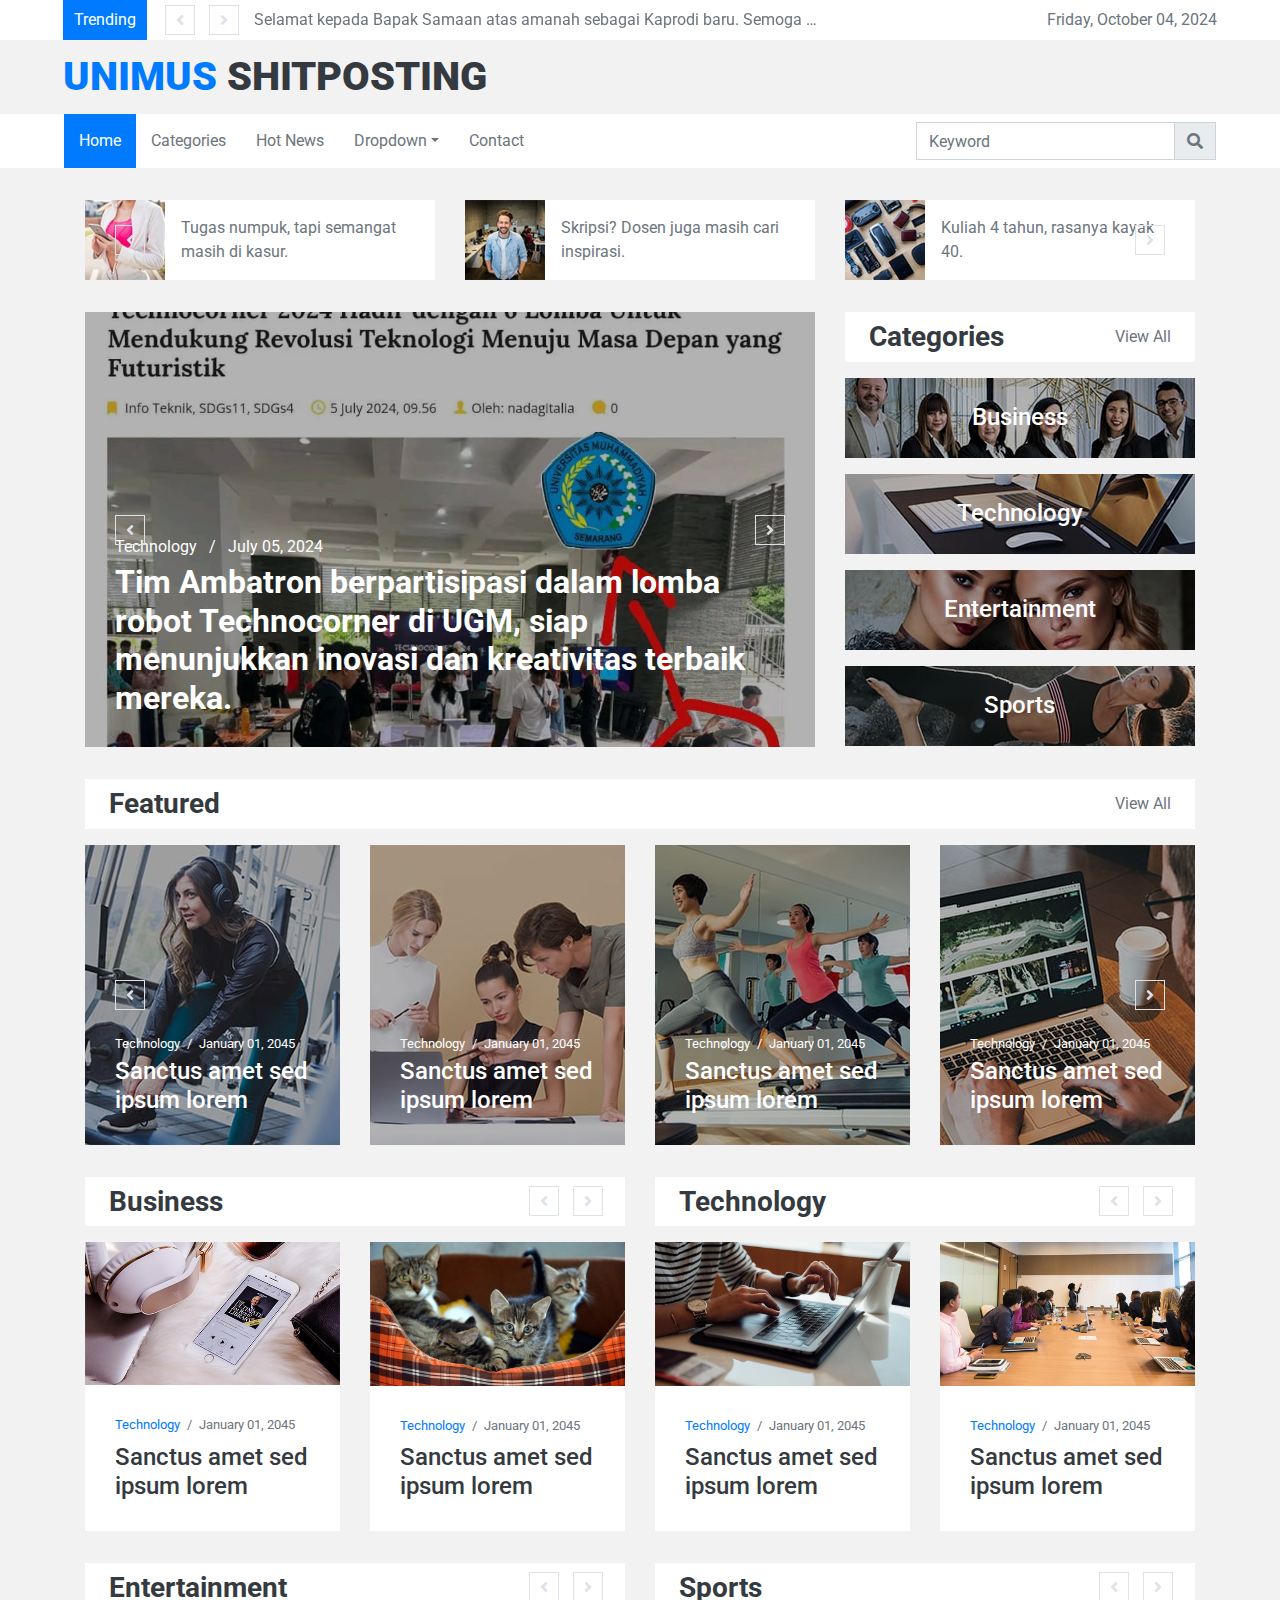
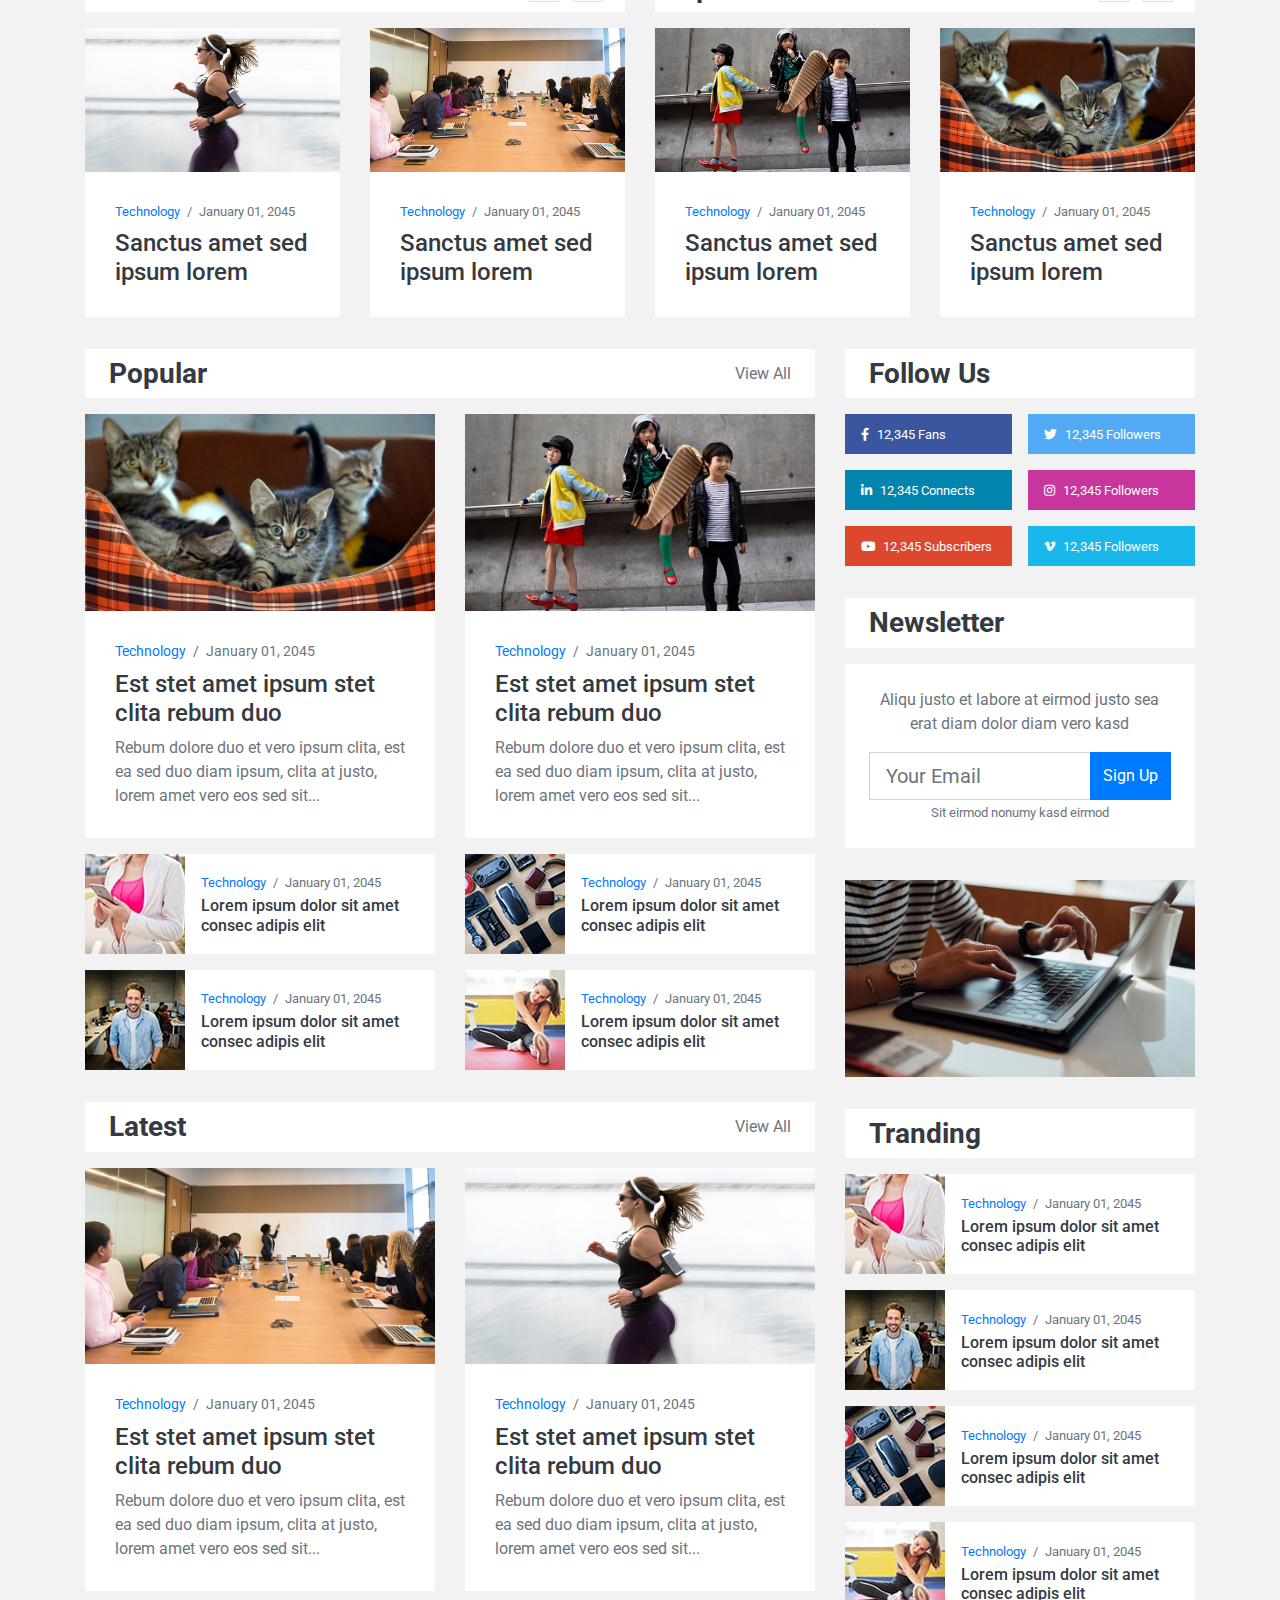
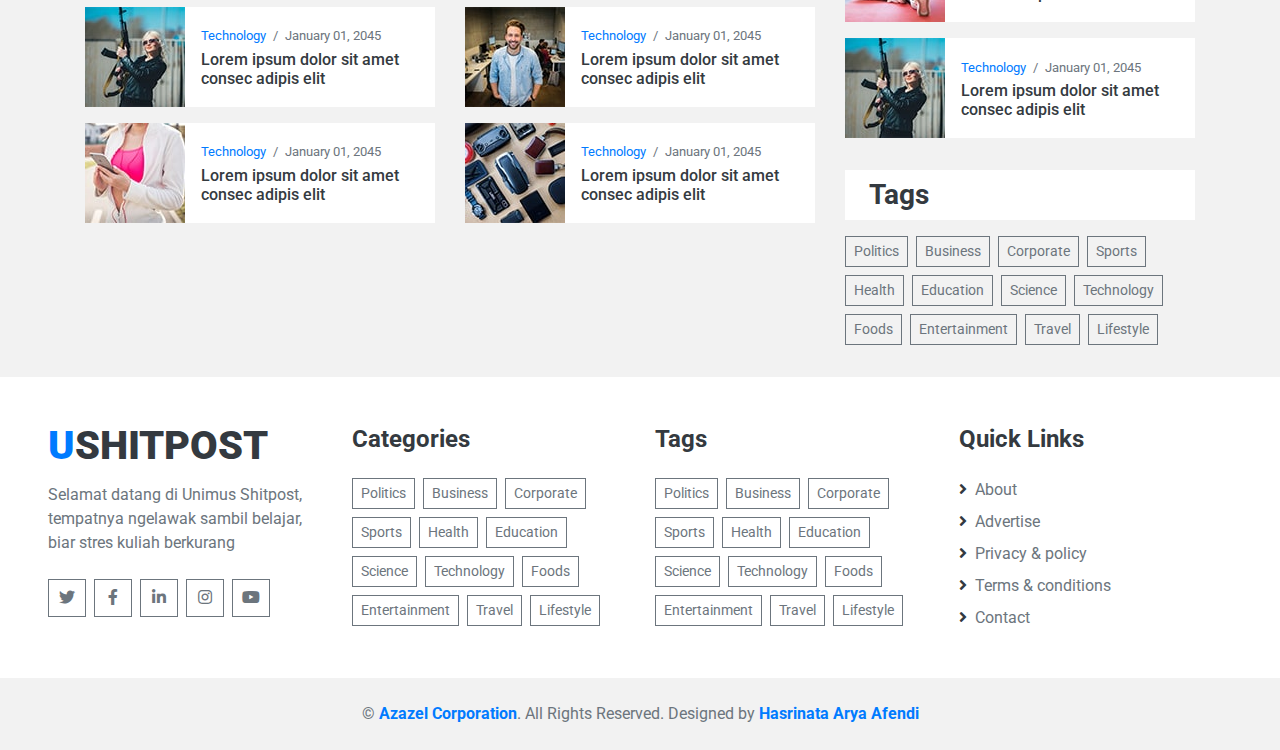
<file: index.html>
<!DOCTYPE html>
<html lang="en">

<head>
    <meta charset="utf-8">
    <title>Unimus Shitposting</title>
    <meta content="width=device-width, initial-scale=1.0" name="viewport">
    <meta content="" name="keywords">
    <meta content="" name="description">

    <!-- Favicon -->
    <link href="img/favicon.ico" rel="icon">

    <!-- Google Web Fonts -->
    <link rel="preconnect" href="https://fonts.gstatic.com">
    <link href="https://fonts.googleapis.com/css2?family=Roboto:wght@300;400;500;700;900&display=swap" rel="stylesheet">   

    <!-- Font Awesome -->
    <link href="https://cdnjs.cloudflare.com/ajax/libs/font-awesome/5.15.0/css/all.min.css" rel="stylesheet">

    <!-- Libraries Stylesheet -->
    <link href="lib/owlcarousel/assets/owl.carousel.min.css" rel="stylesheet">

    <!-- Customized Bootstrap Stylesheet -->
    <link href="css/style.css" rel="stylesheet">
</head>

<body>
    <!-- Topbar Start -->
    <div class="container-fluid">
        <div class="row align-items-center bg-light px-lg-5">
            <div class="col-12 col-md-8">
                <div class="d-flex justify-content-between">
                    <div class="bg-primary text-white text-center py-2" style="width: 100px;">Trending</div>
                    <div class="owl-carousel owl-carousel-1 tranding-carousel position-relative d-inline-flex align-items-center ml-3" style="width: calc(100% - 100px); padding-left: 90px;">
                        <div class="text-truncate"><a class="text-secondary" href="">Selamat kepada Bapak Samaan atas amanah sebagai Kaprodi baru. Semoga sukses memimpin dengan bijak dan membawa program studi menuju prestasi yang lebih gemilang.</a></div>
                        <div class="text-truncate"><a class="text-secondary" href="">Di tahun 2025, Azazel akan membawa sesuatu yang tak terduga.</a></div>
                    </div>
                </div>
            </div>
            <div class="col-md-4 text-right d-none d-md-block">
                Friday, October 04, 2024
            </div>
        </div>
        <div class="row align-items-center py-2 px-lg-5">
            <div class="col-lg-4">
                <a href="" class="navbar-brand d-none d-lg-block">
                    <h1 class="m-0 display-5 text-uppercase"><span class="text-primary">Unimus </span>Shitposting</h1>
                </a>
            </div>
            <div class="col-lg-8 text-center text-lg-right">
            </div>
        </div>
    </div>
    <!-- Topbar End -->


    <!-- Navbar Start -->
    <div class="container-fluid p-0 mb-3">
        <nav class="navbar navbar-expand-lg bg-light navbar-light py-2 py-lg-0 px-lg-5">
            <a href="" class="navbar-brand d-block d-lg-none">
                <h1 class="m-0 display-5 text-uppercase"><span class="text-primary">UNIMUS</span>Shitposting</h1>
            </a>
            <button type="button" class="navbar-toggler" data-toggle="collapse" data-target="#navbarCollapse">
                <span class="navbar-toggler-icon"></span>
            </button>
            <div class="collapse navbar-collapse justify-content-between px-0 px-lg-3" id="navbarCollapse">
                <div class="navbar-nav mr-auto py-0">
                    <a href="index.html" class="nav-item nav-link active">Home</a>
                    <a href="category.html" class="nav-item nav-link">Categories</a>
                    <a href="single.html" class="nav-item nav-link">Hot News</a>
                    <div class="nav-item dropdown">
                        <a href="#" class="nav-link dropdown-toggle" data-toggle="dropdown">Dropdown</a>
                        <div class="dropdown-menu rounded-0 m-0">
                            <a href="#" class="dropdown-item">Menu item 1</a>
                            <a href="#" class="dropdown-item">Menu item 2</a>
                            <a href="#" class="dropdown-item">Menu item 3</a>
                        </div>
                    </div>
                    <a href="contact.html" class="nav-item nav-link">Contact</a>
                </div>
                <div class="input-group ml-auto" style="width: 100%; max-width: 300px;">
                    <input type="text" class="form-control" placeholder="Keyword">
                    <div class="input-group-append">
                        <button class="input-group-text text-secondary"><i
                                class="fa fa-search"></i></button>
                    </div>
                </div>
            </div>
        </nav>
    </div>
    <!-- Navbar End -->


    <!-- Top News Slider Start -->
    <div class="container-fluid py-3">
        <div class="container">
            <div class="owl-carousel owl-carousel-2 carousel-item-3 position-relative">
                <div class="d-flex">
                    <img src="img/news-100x100-1.jpg" style="width: 80px; height: 80px; object-fit: cover;">
                    <div class="d-flex align-items-center bg-light px-3" style="height: 80px;">
                        <a class="text-secondary font-weight-semi-bold" href="">Tugas numpuk, tapi semangat masih di kasur.</a>
                    </div>
                </div>
                <div class="d-flex">
                    <img src="img/news-100x100-2.jpg" style="width: 80px; height: 80px; object-fit: cover;">
                    <div class="d-flex align-items-center bg-light px-3" style="height: 80px;">
                        <a class="text-secondary font-weight-semi-bold" href="">Skripsi? Dosen juga masih cari inspirasi.</a>
                    </div>
                </div>
                <div class="d-flex">
                    <img src="img/news-100x100-3.jpg" style="width: 80px; height: 80px; object-fit: cover;">
                    <div class="d-flex align-items-center bg-light px-3" style="height: 80px;">
                        <a class="text-secondary font-weight-semi-bold" href="">Kuliah 4 tahun, rasanya kayak 40.</a>
                    </div>
                </div>
                <div class="d-flex">
                    <img src="img/news-100x100-4.jpg" style="width: 80px; height: 80px; object-fit: cover;">
                    <div class="d-flex align-items-center bg-light px-3" style="height: 80px;">
                        <a class="text-secondary font-weight-semi-bold" href="">Dosen telat? Udah jadi tradisi.</a>
                    </div>
                </div>
            </div>
        </div>
    </div>
    <!-- Top News Slider End -->


    <!-- Main News Slider Start -->
    <div class="container-fluid py-3">
        <div class="container">
            <div class="row">
                <div class="col-lg-8">
                    <div class="owl-carousel owl-carousel-2 carousel-item-1 position-relative mb-3 mb-lg-0">
                        <div class="position-relative overflow-hidden" style="height: 435px;">
                            <img class="img-fluid h-100" src="img/news-700x435-1.jpg" style="object-fit: cover;">
                            <div class="overlay">
                                <div class="mb-1">
                                    <a class="text-white" href="">Technology</a>
                                    <span class="px-2 text-white">/</span>
                                    <a class="text-white" href="">July 05, 2024</a>
                                </div>
                                <a class="h2 m-0 text-white font-weight-bold" href="">Tim Ambatron berpartisipasi dalam lomba robot Technocorner di UGM, siap menunjukkan inovasi dan kreativitas terbaik mereka.</a>
                            </div>
                        </div>
                        <div class="position-relative overflow-hidden" style="height: 435px;">
                            <img class="img-fluid h-100" src="img/news-700x435-2.jpg" style="object-fit: cover;">
                            <div class="overlay">
                                <div class="mb-1">
                                    <a class="text-white" href="">Politics</a>
                                    <span class="px-2 text-white">/</span>
                                    <a class="text-white" href="">January 01, 2022</a>
                                </div>
                                <a class="h2 m-0 text-white font-weight-bold" href="">Rektor Unimus menyatakan bahwa sengketa tanah ini sedang dalam proses mediasi dan berharap solusi terbaik segera tercapai.</a>
                            </div>
                        </div>
                    </div>
                </div>
                <div class="col-lg-4">
                    <div class="d-flex align-items-center justify-content-between bg-light py-2 px-4 mb-3">
                        <h3 class="m-0">Categories</h3>
                        <a class="text-secondary font-weight-medium text-decoration-none" href="">View All</a>
                    </div>
                    <div class="position-relative overflow-hidden mb-3" style="height: 80px;">
                        <img class="img-fluid w-100 h-100" src="img/cat-500x80-1.jpg" style="object-fit: cover;">
                        <a href="" class="overlay align-items-center justify-content-center h4 m-0 text-white text-decoration-none">
                            Business
                        </a>
                    </div>
                    <div class="position-relative overflow-hidden mb-3" style="height: 80px;">
                        <img class="img-fluid w-100 h-100" src="img/cat-500x80-2.jpg" style="object-fit: cover;">
                        <a href="" class="overlay align-items-center justify-content-center h4 m-0 text-white text-decoration-none">
                            Technology
                        </a>
                    </div>
                    <div class="position-relative overflow-hidden mb-3" style="height: 80px;">
                        <img class="img-fluid w-100 h-100" src="img/cat-500x80-3.jpg" style="object-fit: cover;">
                        <a href="" class="overlay align-items-center justify-content-center h4 m-0 text-white text-decoration-none">
                            Entertainment
                        </a>
                    </div>
                    <div class="position-relative overflow-hidden" style="height: 80px;">
                        <img class="img-fluid w-100 h-100" src="img/cat-500x80-4.jpg" style="object-fit: cover;">
                        <a href="" class="overlay align-items-center justify-content-center h4 m-0 text-white text-decoration-none">
                            Sports
                        </a>
                    </div>
                </div>
            </div>
        </div>
    </div>
    <!-- Main News Slider End -->


    <!-- Featured News Slider Start -->
    <div class="container-fluid py-3">
        <div class="container">
            <div class="d-flex align-items-center justify-content-between bg-light py-2 px-4 mb-3">
                <h3 class="m-0">Featured</h3>
                <a class="text-secondary font-weight-medium text-decoration-none" href="">View All</a>
            </div>
            <div class="owl-carousel owl-carousel-2 carousel-item-4 position-relative">
                <div class="position-relative overflow-hidden" style="height: 300px;">
                    <img class="img-fluid w-100 h-100" src="img/news-300x300-1.jpg" style="object-fit: cover;">
                    <div class="overlay">
                        <div class="mb-1" style="font-size: 13px;">
                            <a class="text-white" href="">Technology</a>
                            <span class="px-1 text-white">/</span>
                            <a class="text-white" href="">January 01, 2045</a>
                        </div>
                        <a class="h4 m-0 text-white" href="">Sanctus amet sed ipsum lorem</a>
                    </div>
                </div>
                <div class="position-relative overflow-hidden" style="height: 300px;">
                    <img class="img-fluid w-100 h-100" src="img/news-300x300-2.jpg" style="object-fit: cover;">
                    <div class="overlay">
                        <div class="mb-1" style="font-size: 13px;">
                            <a class="text-white" href="">Technology</a>
                            <span class="px-1 text-white">/</span>
                            <a class="text-white" href="">January 01, 2045</a>
                        </div>
                        <a class="h4 m-0 text-white" href="">Sanctus amet sed ipsum lorem</a>
                    </div>
                </div>
                <div class="position-relative overflow-hidden" style="height: 300px;">
                    <img class="img-fluid w-100 h-100" src="img/news-300x300-3.jpg" style="object-fit: cover;">
                    <div class="overlay">
                        <div class="mb-1" style="font-size: 13px;">
                            <a class="text-white" href="">Technology</a>
                            <span class="px-1 text-white">/</span>
                            <a class="text-white" href="">January 01, 2045</a>
                        </div>
                        <a class="h4 m-0 text-white" href="">Sanctus amet sed ipsum lorem</a>
                    </div>
                </div>
                <div class="position-relative overflow-hidden" style="height: 300px;">
                    <img class="img-fluid w-100 h-100" src="img/news-300x300-4.jpg" style="object-fit: cover;">
                    <div class="overlay">
                        <div class="mb-1" style="font-size: 13px;">
                            <a class="text-white" href="">Technology</a>
                            <span class="px-1 text-white">/</span>
                            <a class="text-white" href="">January 01, 2045</a>
                        </div>
                        <a class="h4 m-0 text-white" href="">Sanctus amet sed ipsum lorem</a>
                    </div>
                </div>
                <div class="position-relative overflow-hidden" style="height: 300px;">
                    <img class="img-fluid w-100 h-100" src="img/news-300x300-5.jpg" style="object-fit: cover;">
                    <div class="overlay">
                        <div class="mb-1" style="font-size: 13px;">
                            <a class="text-white" href="">Technology</a>
                            <span class="px-1 text-white">/</span>
                            <a class="text-white" href="">January 01, 2045</a>
                        </div>
                        <a class="h4 m-0 text-white" href="">Sanctus amet sed ipsum lorem</a>
                    </div>
                </div>
            </div>
        </div>
    </div>
    </div>
    <!-- Featured News Slider End -->


    <!-- Category News Slider Start -->
    <div class="container-fluid">
        <div class="container">
            <div class="row">
                <div class="col-lg-6 py-3">
                    <div class="bg-light py-2 px-4 mb-3">
                        <h3 class="m-0">Business</h3>
                    </div>
                    <div class="owl-carousel owl-carousel-3 carousel-item-2 position-relative">
                        <div class="position-relative">
                            <img class="img-fluid w-100" src="img/news-500x280-1.jpg" style="object-fit: cover;">
                            <div class="overlay position-relative bg-light">
                                <div class="mb-2" style="font-size: 13px;">
                                    <a href="">Technology</a>
                                    <span class="px-1">/</span>
                                    <span>January 01, 2045</span>
                                </div>
                                <a class="h4 m-0" href="">Sanctus amet sed ipsum lorem</a>
                            </div>
                        </div>
                        <div class="position-relative">
                            <img class="img-fluid w-100" src="img/news-500x280-2.jpg" style="object-fit: cover;">
                            <div class="overlay position-relative bg-light">
                                <div class="mb-2" style="font-size: 13px;">
                                    <a href="">Technology</a>
                                    <span class="px-1">/</span>
                                    <span>January 01, 2045</span>
                                </div>
                                <a class="h4 m-0" href="">Sanctus amet sed ipsum lorem</a>
                            </div>
                        </div>
                        <div class="position-relative">
                            <img class="img-fluid w-100" src="img/news-500x280-3.jpg" style="object-fit: cover;">
                            <div class="overlay position-relative bg-light">
                                <div class="mb-2" style="font-size: 13px;">
                                    <a href="">Technology</a>
                                    <span class="px-1">/</span>
                                    <span>January 01, 2045</span>
                                </div>
                                <a class="h4 m-0" href="">Sanctus amet sed ipsum lorem</a>
                            </div>
                        </div>
                    </div>
                </div>
                <div class="col-lg-6 py-3">
                    <div class="bg-light py-2 px-4 mb-3">
                        <h3 class="m-0">Technology</h3>
                    </div>
                    <div class="owl-carousel owl-carousel-3 carousel-item-2 position-relative">
                        <div class="position-relative">
                            <img class="img-fluid w-100" src="img/news-500x280-4.jpg" style="object-fit: cover;">
                            <div class="overlay position-relative bg-light">
                                <div class="mb-2" style="font-size: 13px;">
                                    <a href="">Technology</a>
                                    <span class="px-1">/</span>
                                    <span>January 01, 2045</span>
                                </div>
                                <a class="h4 m-0" href="">Sanctus amet sed ipsum lorem</a>
                            </div>
                        </div>
                        <div class="position-relative">
                            <img class="img-fluid w-100" src="img/news-500x280-5.jpg" style="object-fit: cover;">
                            <div class="overlay position-relative bg-light">
                                <div class="mb-2" style="font-size: 13px;">
                                    <a href="">Technology</a>
                                    <span class="px-1">/</span>
                                    <span>January 01, 2045</span>
                                </div>
                                <a class="h4 m-0" href="">Sanctus amet sed ipsum lorem</a>
                            </div>
                        </div>
                        <div class="position-relative">
                            <img class="img-fluid w-100" src="img/news-500x280-6.jpg" style="object-fit: cover;">
                            <div class="overlay position-relative bg-light">
                                <div class="mb-2" style="font-size: 13px;">
                                    <a href="">Technology</a>
                                    <span class="px-1">/</span>
                                    <span>January 01, 2045</span>
                                </div>
                                <a class="h4 m-0" href="">Sanctus amet sed ipsum lorem</a>
                            </div>
                        </div>
                    </div>
                </div>
            </div>
        </div>
    </div>
    </div>
    <!-- Category News Slider End -->


    <!-- Category News Slider Start -->
    <div class="container-fluid">
        <div class="container">
            <div class="row">
                <div class="col-lg-6 py-3">
                    <div class="bg-light py-2 px-4 mb-3">
                        <h3 class="m-0">Entertainment</h3>
                    </div>
                    <div class="owl-carousel owl-carousel-3 carousel-item-2 position-relative">
                        <div class="position-relative">
                            <img class="img-fluid w-100" src="img/news-500x280-6.jpg" style="object-fit: cover;">
                            <div class="overlay position-relative bg-light">
                                <div class="mb-2" style="font-size: 13px;">
                                    <a href="">Technology</a>
                                    <span class="px-1">/</span>
                                    <span>January 01, 2045</span>
                                </div>
                                <a class="h4 m-0" href="">Sanctus amet sed ipsum lorem</a>
                            </div>
                        </div>
                        <div class="position-relative">
                            <img class="img-fluid w-100" src="img/news-500x280-5.jpg" style="object-fit: cover;">
                            <div class="overlay position-relative bg-light">
                                <div class="mb-2" style="font-size: 13px;">
                                    <a href="">Technology</a>
                                    <span class="px-1">/</span>
                                    <span>January 01, 2045</span>
                                </div>
                                <a class="h4 m-0" href="">Sanctus amet sed ipsum lorem</a>
                            </div>
                        </div>
                        <div class="position-relative">
                            <img class="img-fluid w-100" src="img/news-500x280-4.jpg" style="object-fit: cover;">
                            <div class="overlay position-relative bg-light">
                                <div class="mb-2" style="font-size: 13px;">
                                    <a href="">Technology</a>
                                    <span class="px-1">/</span>
                                    <span>January 01, 2045</span>
                                </div>
                                <a class="h4 m-0" href="">Sanctus amet sed ipsum lorem</a>
                            </div>
                        </div>
                    </div>
                </div>
                <div class="col-lg-6 py-3">
                    <div class="bg-light py-2 px-4 mb-3">
                        <h3 class="m-0">Sports</h3>
                    </div>
                    <div class="owl-carousel owl-carousel-3 carousel-item-2 position-relative">
                        <div class="position-relative">
                            <img class="img-fluid w-100" src="img/news-500x280-3.jpg" style="object-fit: cover;">
                            <div class="overlay position-relative bg-light">
                                <div class="mb-2" style="font-size: 13px;">
                                    <a href="">Technology</a>
                                    <span class="px-1">/</span>
                                    <span>January 01, 2045</span>
                                </div>
                                <a class="h4 m-0" href="">Sanctus amet sed ipsum lorem</a>
                            </div>
                        </div>
                        <div class="position-relative">
                            <img class="img-fluid w-100" src="img/news-500x280-2.jpg" style="object-fit: cover;">
                            <div class="overlay position-relative bg-light">
                                <div class="mb-2" style="font-size: 13px;">
                                    <a href="">Technology</a>
                                    <span class="px-1">/</span>
                                    <span>January 01, 2045</span>
                                </div>
                                <a class="h4 m-0" href="">Sanctus amet sed ipsum lorem</a>
                            </div>
                        </div>
                        <div class="position-relative">
                            <img class="img-fluid w-100" src="img/news-500x280-1.jpg" style="object-fit: cover;">
                            <div class="overlay position-relative bg-light">
                                <div class="mb-2" style="font-size: 13px;">
                                    <a href="">Technology</a>
                                    <span class="px-1">/</span>
                                    <span>January 01, 2045</span>
                                </div>
                                <a class="h4 m-0" href="">Sanctus amet sed ipsum lorem</a>
                            </div>
                        </div>
                    </div>
                </div>
            </div>
        </div>
    </div>
    </div>
    <!-- Category News Slider End -->


    <!-- News With Sidebar Start -->
    <div class="container-fluid py-3">
        <div class="container">
            <div class="row">
                <div class="col-lg-8">
                    <div class="row mb-3">
                        <div class="col-12">
                            <div class="d-flex align-items-center justify-content-between bg-light py-2 px-4 mb-3">
                                <h3 class="m-0">Popular</h3>
                                <a class="text-secondary font-weight-medium text-decoration-none" href="">View All</a>
                            </div>
                        </div>
                        <div class="col-lg-6">
                            <div class="position-relative mb-3">
                                <img class="img-fluid w-100" src="img/news-500x280-2.jpg" style="object-fit: cover;">
                                <div class="overlay position-relative bg-light">
                                    <div class="mb-2" style="font-size: 14px;">
                                        <a href="">Technology</a>
                                        <span class="px-1">/</span>
                                        <span>January 01, 2045</span>
                                    </div>
                                    <a class="h4" href="">Est stet amet ipsum stet clita rebum duo</a>
                                    <p class="m-0">Rebum dolore duo et vero ipsum clita, est ea sed duo diam ipsum, clita at justo, lorem amet vero eos sed sit...</p>
                                </div>
                            </div>
                            <div class="d-flex mb-3">
                                <img src="img/news-100x100-1.jpg" style="width: 100px; height: 100px; object-fit: cover;">
                                <div class="w-100 d-flex flex-column justify-content-center bg-light px-3" style="height: 100px;">
                                    <div class="mb-1" style="font-size: 13px;">
                                        <a href="">Technology</a>
                                        <span class="px-1">/</span>
                                        <span>January 01, 2045</span>
                                    </div>
                                    <a class="h6 m-0" href="">Lorem ipsum dolor sit amet consec adipis elit</a>
                                </div>
                            </div>
                            <div class="d-flex mb-3">
                                <img src="img/news-100x100-2.jpg" style="width: 100px; height: 100px; object-fit: cover;">
                                <div class="w-100 d-flex flex-column justify-content-center bg-light px-3" style="height: 100px;">
                                    <div class="mb-1" style="font-size: 13px;">
                                        <a href="">Technology</a>
                                        <span class="px-1">/</span>
                                        <span>January 01, 2045</span>
                                    </div>
                                    <a class="h6 m-0" href="">Lorem ipsum dolor sit amet consec adipis elit</a>
                                </div>
                            </div>
                        </div>
                        <div class="col-lg-6">
                            <div class="position-relative mb-3">
                                <img class="img-fluid w-100" src="img/news-500x280-3.jpg" style="object-fit: cover;">
                                <div class="overlay position-relative bg-light">
                                    <div class="mb-2" style="font-size: 14px;">
                                        <a href="">Technology</a>
                                        <span class="px-1">/</span>
                                        <span>January 01, 2045</span>
                                    </div>
                                    <a class="h4" href="">Est stet amet ipsum stet clita rebum duo</a>
                                    <p class="m-0">Rebum dolore duo et vero ipsum clita, est ea sed duo diam ipsum, clita at justo, lorem amet vero eos sed sit...</p>
                                </div>
                            </div>
                            <div class="d-flex mb-3">
                                <img src="img/news-100x100-3.jpg" style="width: 100px; height: 100px; object-fit: cover;">
                                <div class="w-100 d-flex flex-column justify-content-center bg-light px-3" style="height: 100px;">
                                    <div class="mb-1" style="font-size: 13px;">
                                        <a href="">Technology</a>
                                        <span class="px-1">/</span>
                                        <span>January 01, 2045</span>
                                    </div>
                                    <a class="h6 m-0" href="">Lorem ipsum dolor sit amet consec adipis elit</a>
                                </div>
                            </div>
                            <div class="d-flex mb-3">
                                <img src="img/news-100x100-4.jpg" style="width: 100px; height: 100px; object-fit: cover;">
                                <div class="w-100 d-flex flex-column justify-content-center bg-light px-3" style="height: 100px;">
                                    <div class="mb-1" style="font-size: 13px;">
                                        <a href="">Technology</a>
                                        <span class="px-1">/</span>
                                        <span>January 01, 2045</span>
                                    </div>
                                    <a class="h6 m-0" href="">Lorem ipsum dolor sit amet consec adipis elit</a>
                                </div>
                            </div>
                        </div>
                    </div>
                    
                    <div class="row">
                        <div class="col-12">
                            <div class="d-flex align-items-center justify-content-between bg-light py-2 px-4 mb-3">
                                <h3 class="m-0">Latest</h3>
                                <a class="text-secondary font-weight-medium text-decoration-none" href="">View All</a>
                            </div>
                        </div>
                        <div class="col-lg-6">
                            <div class="position-relative mb-3">
                                <img class="img-fluid w-100" src="img/news-500x280-5.jpg" style="object-fit: cover;">
                                <div class="overlay position-relative bg-light">
                                    <div class="mb-2" style="font-size: 14px;">
                                        <a href="">Technology</a>
                                        <span class="px-1">/</span>
                                        <span>January 01, 2045</span>
                                    </div>
                                    <a class="h4" href="">Est stet amet ipsum stet clita rebum duo</a>
                                    <p class="m-0">Rebum dolore duo et vero ipsum clita, est ea sed duo diam ipsum, clita at justo, lorem amet vero eos sed sit...</p>
                                </div>
                            </div>
                            <div class="d-flex mb-3">
                                <img src="img/news-100x100-5.jpg" style="width: 100px; height: 100px; object-fit: cover;">
                                <div class="w-100 d-flex flex-column justify-content-center bg-light px-3" style="height: 100px;">
                                    <div class="mb-1" style="font-size: 13px;">
                                        <a href="">Technology</a>
                                        <span class="px-1">/</span>
                                        <span>January 01, 2045</span>
                                    </div>
                                    <a class="h6 m-0" href="">Lorem ipsum dolor sit amet consec adipis elit</a>
                                </div>
                            </div>
                            <div class="d-flex mb-3">
                                <img src="img/news-100x100-1.jpg" style="width: 100px; height: 100px; object-fit: cover;">
                                <div class="w-100 d-flex flex-column justify-content-center bg-light px-3" style="height: 100px;">
                                    <div class="mb-1" style="font-size: 13px;">
                                        <a href="">Technology</a>
                                        <span class="px-1">/</span>
                                        <span>January 01, 2045</span>
                                    </div>
                                    <a class="h6 m-0" href="">Lorem ipsum dolor sit amet consec adipis elit</a>
                                </div>
                            </div>
                        </div>
                        <div class="col-lg-6">
                            <div class="position-relative mb-3">
                                <img class="img-fluid w-100" src="img/news-500x280-6.jpg" style="object-fit: cover;">
                                <div class="overlay position-relative bg-light">
                                    <div class="mb-2" style="font-size: 14px;">
                                        <a href="">Technology</a>
                                        <span class="px-1">/</span>
                                        <span>January 01, 2045</span>
                                    </div>
                                    <a class="h4" href="">Est stet amet ipsum stet clita rebum duo</a>
                                    <p class="m-0">Rebum dolore duo et vero ipsum clita, est ea sed duo diam ipsum, clita at justo, lorem amet vero eos sed sit...</p>
                                </div>
                            </div>
                            <div class="d-flex mb-3">
                                <img src="img/news-100x100-2.jpg" style="width: 100px; height: 100px; object-fit: cover;">
                                <div class="w-100 d-flex flex-column justify-content-center bg-light px-3" style="height: 100px;">
                                    <div class="mb-1" style="font-size: 13px;">
                                        <a href="">Technology</a>
                                        <span class="px-1">/</span>
                                        <span>January 01, 2045</span>
                                    </div>
                                    <a class="h6 m-0" href="">Lorem ipsum dolor sit amet consec adipis elit</a>
                                </div>
                            </div>
                            <div class="d-flex mb-3">
                                <img src="img/news-100x100-3.jpg" style="width: 100px; height: 100px; object-fit: cover;">
                                <div class="w-100 d-flex flex-column justify-content-center bg-light px-3" style="height: 100px;">
                                    <div class="mb-1" style="font-size: 13px;">
                                        <a href="">Technology</a>
                                        <span class="px-1">/</span>
                                        <span>January 01, 2045</span>
                                    </div>
                                    <a class="h6 m-0" href="">Lorem ipsum dolor sit amet consec adipis elit</a>
                                </div>
                            </div>
                        </div>
                    </div>
                </div>
                
                <div class="col-lg-4 pt-3 pt-lg-0">
                    <!-- Social Follow Start -->
                    <div class="pb-3">
                        <div class="bg-light py-2 px-4 mb-3">
                            <h3 class="m-0">Follow Us</h3>
                        </div>
                        <div class="d-flex mb-3">
                            <a href="" class="d-block w-50 py-2 px-3 text-white text-decoration-none mr-2" style="background: #39569E;">
                                <small class="fab fa-facebook-f mr-2"></small><small>12,345 Fans</small>
                            </a>
                            <a href="" class="d-block w-50 py-2 px-3 text-white text-decoration-none ml-2" style="background: #52AAF4;">
                                <small class="fab fa-twitter mr-2"></small><small>12,345 Followers</small>
                            </a>
                        </div>
                        <div class="d-flex mb-3">
                            <a href="" class="d-block w-50 py-2 px-3 text-white text-decoration-none mr-2" style="background: #0185AE;">
                                <small class="fab fa-linkedin-in mr-2"></small><small>12,345 Connects</small>
                            </a>
                            <a href="" class="d-block w-50 py-2 px-3 text-white text-decoration-none ml-2" style="background: #C8359D;">
                                <small class="fab fa-instagram mr-2"></small><small>12,345 Followers</small>
                            </a>
                        </div>
                        <div class="d-flex mb-3">
                            <a href="" class="d-block w-50 py-2 px-3 text-white text-decoration-none mr-2" style="background: #DC472E;">
                                <small class="fab fa-youtube mr-2"></small><small>12,345 Subscribers</small>
                            </a>
                            <a href="" class="d-block w-50 py-2 px-3 text-white text-decoration-none ml-2" style="background: #1AB7EA;">
                                <small class="fab fa-vimeo-v mr-2"></small><small>12,345 Followers</small>
                            </a>
                        </div>
                    </div>
                    <!-- Social Follow End -->

                    <!-- Newsletter Start -->
                    <div class="pb-3">
                        <div class="bg-light py-2 px-4 mb-3">
                            <h3 class="m-0">Newsletter</h3>
                        </div>
                        <div class="bg-light text-center p-4 mb-3">
                            <p>Aliqu justo et labore at eirmod justo sea erat diam dolor diam vero kasd</p>
                            <div class="input-group" style="width: 100%;">
                                <input type="text" class="form-control form-control-lg" placeholder="Your Email">
                                <div class="input-group-append">
                                    <button class="btn btn-primary">Sign Up</button>
                                </div>
                            </div>
                            <small>Sit eirmod nonumy kasd eirmod</small>
                        </div>
                    </div>
                    <!-- Newsletter End -->

                    <!-- Ads Start -->
                    <div class="mb-3 pb-3">
                        <a href=""><img class="img-fluid" src="img/news-500x280-4.jpg" alt=""></a>
                    </div>
                    <!-- Ads End -->

                    <!-- Popular News Start -->
                    <div class="pb-3">
                        <div class="bg-light py-2 px-4 mb-3">
                            <h3 class="m-0">Tranding</h3>
                        </div>
                        <div class="d-flex mb-3">
                            <img src="img/news-100x100-1.jpg" style="width: 100px; height: 100px; object-fit: cover;">
                            <div class="w-100 d-flex flex-column justify-content-center bg-light px-3" style="height: 100px;">
                                <div class="mb-1" style="font-size: 13px;">
                                    <a href="">Technology</a>
                                    <span class="px-1">/</span>
                                    <span>January 01, 2045</span>
                                </div>
                                <a class="h6 m-0" href="">Lorem ipsum dolor sit amet consec adipis elit</a>
                            </div>
                        </div>
                        <div class="d-flex mb-3">
                            <img src="img/news-100x100-2.jpg" style="width: 100px; height: 100px; object-fit: cover;">
                            <div class="w-100 d-flex flex-column justify-content-center bg-light px-3" style="height: 100px;">
                                <div class="mb-1" style="font-size: 13px;">
                                    <a href="">Technology</a>
                                    <span class="px-1">/</span>
                                    <span>January 01, 2045</span>
                                </div>
                                <a class="h6 m-0" href="">Lorem ipsum dolor sit amet consec adipis elit</a>
                            </div>
                        </div>
                        <div class="d-flex mb-3">
                            <img src="img/news-100x100-3.jpg" style="width: 100px; height: 100px; object-fit: cover;">
                            <div class="w-100 d-flex flex-column justify-content-center bg-light px-3" style="height: 100px;">
                                <div class="mb-1" style="font-size: 13px;">
                                    <a href="">Technology</a>
                                    <span class="px-1">/</span>
                                    <span>January 01, 2045</span>
                                </div>
                                <a class="h6 m-0" href="">Lorem ipsum dolor sit amet consec adipis elit</a>
                            </div>
                        </div>
                        <div class="d-flex mb-3">
                            <img src="img/news-100x100-4.jpg" style="width: 100px; height: 100px; object-fit: cover;">
                            <div class="w-100 d-flex flex-column justify-content-center bg-light px-3" style="height: 100px;">
                                <div class="mb-1" style="font-size: 13px;">
                                    <a href="">Technology</a>
                                    <span class="px-1">/</span>
                                    <span>January 01, 2045</span>
                                </div>
                                <a class="h6 m-0" href="">Lorem ipsum dolor sit amet consec adipis elit</a>
                            </div>
                        </div>
                        <div class="d-flex mb-3">
                            <img src="img/news-100x100-5.jpg" style="width: 100px; height: 100px; object-fit: cover;">
                            <div class="w-100 d-flex flex-column justify-content-center bg-light px-3" style="height: 100px;">
                                <div class="mb-1" style="font-size: 13px;">
                                    <a href="">Technology</a>
                                    <span class="px-1">/</span>
                                    <span>January 01, 2045</span>
                                </div>
                                <a class="h6 m-0" href="">Lorem ipsum dolor sit amet consec adipis elit</a>
                            </div>
                        </div>
                    </div>
                    <!-- Popular News End -->

                    <!-- Tags Start -->
                    <div class="pb-3">
                        <div class="bg-light py-2 px-4 mb-3">
                            <h3 class="m-0">Tags</h3>
                        </div>
                        <div class="d-flex flex-wrap m-n1">
                            <a href="" class="btn btn-sm btn-outline-secondary m-1">Politics</a>
                            <a href="" class="btn btn-sm btn-outline-secondary m-1">Business</a>
                            <a href="" class="btn btn-sm btn-outline-secondary m-1">Corporate</a>
                            <a href="" class="btn btn-sm btn-outline-secondary m-1">Sports</a>
                            <a href="" class="btn btn-sm btn-outline-secondary m-1">Health</a>
                            <a href="" class="btn btn-sm btn-outline-secondary m-1">Education</a>
                            <a href="" class="btn btn-sm btn-outline-secondary m-1">Science</a>
                            <a href="" class="btn btn-sm btn-outline-secondary m-1">Technology</a>
                            <a href="" class="btn btn-sm btn-outline-secondary m-1">Foods</a>
                            <a href="" class="btn btn-sm btn-outline-secondary m-1">Entertainment</a>
                            <a href="" class="btn btn-sm btn-outline-secondary m-1">Travel</a>
                            <a href="" class="btn btn-sm btn-outline-secondary m-1">Lifestyle</a>
                        </div>
                    </div>
                    <!-- Tags End -->
                </div>
            </div>
        </div>
    </div>
    </div>
    <!-- News With Sidebar End -->


    <!-- Footer Start -->
    <div class="container-fluid bg-light pt-5 px-sm-3 px-md-5">
        <div class="row">
            <div class="col-lg-3 col-md-6 mb-5">
                <a href="index.html" class="navbar-brand">
                    <h1 class="mb-2 mt-n2 display-5 text-uppercase"><span class="text-primary">U</span>Shitpost</h1>
                </a>
                <p>Selamat datang di Unimus Shitpost, tempatnya ngelawak sambil belajar, biar stres kuliah berkurang</p>
                <div class="d-flex justify-content-start mt-4">
                    <a class="btn btn-outline-secondary text-center mr-2 px-0" style="width: 38px; height: 38px;" href="#"><i class="fab fa-twitter"></i></a>
                    <a class="btn btn-outline-secondary text-center mr-2 px-0" style="width: 38px; height: 38px;" href="#"><i class="fab fa-facebook-f"></i></a>
                    <a class="btn btn-outline-secondary text-center mr-2 px-0" style="width: 38px; height: 38px;" href="#"><i class="fab fa-linkedin-in"></i></a>
                    <a class="btn btn-outline-secondary text-center mr-2 px-0" style="width: 38px; height: 38px;" href="#"><i class="fab fa-instagram"></i></a>
                    <a class="btn btn-outline-secondary text-center mr-2 px-0" style="width: 38px; height: 38px;" href="#"><i class="fab fa-youtube"></i></a>
                </div>
            </div>
            <div class="col-lg-3 col-md-6 mb-5">
                <h4 class="font-weight-bold mb-4">Categories</h4>
                <div class="d-flex flex-wrap m-n1">
                    <a href="" class="btn btn-sm btn-outline-secondary m-1">Politics</a>
                    <a href="" class="btn btn-sm btn-outline-secondary m-1">Business</a>
                    <a href="" class="btn btn-sm btn-outline-secondary m-1">Corporate</a>
                    <a href="" class="btn btn-sm btn-outline-secondary m-1">Sports</a>
                    <a href="" class="btn btn-sm btn-outline-secondary m-1">Health</a>
                    <a href="" class="btn btn-sm btn-outline-secondary m-1">Education</a>
                    <a href="" class="btn btn-sm btn-outline-secondary m-1">Science</a>
                    <a href="" class="btn btn-sm btn-outline-secondary m-1">Technology</a>
                    <a href="" class="btn btn-sm btn-outline-secondary m-1">Foods</a>
                    <a href="" class="btn btn-sm btn-outline-secondary m-1">Entertainment</a>
                    <a href="" class="btn btn-sm btn-outline-secondary m-1">Travel</a>
                    <a href="" class="btn btn-sm btn-outline-secondary m-1">Lifestyle</a>
                </div>
            </div>
            <div class="col-lg-3 col-md-6 mb-5">
                <h4 class="font-weight-bold mb-4">Tags</h4>
                <div class="d-flex flex-wrap m-n1">
                    <a href="" class="btn btn-sm btn-outline-secondary m-1">Politics</a>
                    <a href="" class="btn btn-sm btn-outline-secondary m-1">Business</a>
                    <a href="" class="btn btn-sm btn-outline-secondary m-1">Corporate</a>
                    <a href="" class="btn btn-sm btn-outline-secondary m-1">Sports</a>
                    <a href="" class="btn btn-sm btn-outline-secondary m-1">Health</a>
                    <a href="" class="btn btn-sm btn-outline-secondary m-1">Education</a>
                    <a href="" class="btn btn-sm btn-outline-secondary m-1">Science</a>
                    <a href="" class="btn btn-sm btn-outline-secondary m-1">Technology</a>
                    <a href="" class="btn btn-sm btn-outline-secondary m-1">Foods</a>
                    <a href="" class="btn btn-sm btn-outline-secondary m-1">Entertainment</a>
                    <a href="" class="btn btn-sm btn-outline-secondary m-1">Travel</a>
                    <a href="" class="btn btn-sm btn-outline-secondary m-1">Lifestyle</a>
                </div>
            </div>
            <div class="col-lg-3 col-md-6 mb-5">
                <h4 class="font-weight-bold mb-4">Quick Links</h4>
                <div class="d-flex flex-column justify-content-start">
                    <a class="text-secondary mb-2" href="#"><i class="fa fa-angle-right text-dark mr-2"></i>About</a>
                    <a class="text-secondary mb-2" href="#"><i class="fa fa-angle-right text-dark mr-2"></i>Advertise</a>
                    <a class="text-secondary mb-2" href="#"><i class="fa fa-angle-right text-dark mr-2"></i>Privacy & policy</a>
                    <a class="text-secondary mb-2" href="#"><i class="fa fa-angle-right text-dark mr-2"></i>Terms & conditions</a>
                    <a class="text-secondary" href="#"><i class="fa fa-angle-right text-dark mr-2"></i>Contact</a>
                </div>
            </div>
        </div>
    </div>
    <div class="container-fluid py-4 px-sm-3 px-md-5">
        <p class="m-0 text-center">
            &copy; <a class="font-weight-bold" href="#">Azazel Corporation</a>. All Rights Reserved. 
			
			
			Designed by <a class="font-weight-bold" href="https://github.com/Urdemonlord">Hasrinata Arya Afendi</a>
        </p>
    </div>
    <!-- Footer End -->


    <!-- Back to Top -->
    <a href="#" class="btn btn-dark back-to-top"><i class="fa fa-angle-up"></i></a>


    <!-- JavaScript Libraries -->
    <script src="https://code.jquery.com/jquery-3.4.1.min.js"></script>
    <script src="https://stackpath.bootstrapcdn.com/bootstrap/4.4.1/js/bootstrap.bundle.min.js"></script>
    <script src="lib/easing/easing.min.js"></script>
    <script src="lib/owlcarousel/owl.carousel.min.js"></script>

    <!-- Contact Javascript File -->
    <script src="mail/jqBootstrapValidation.min.js"></script>
    <script src="mail/contact.js"></script>

    <!-- Template Javascript -->
    <script src="js/main.js"></script>
</body>

</html>
</file>
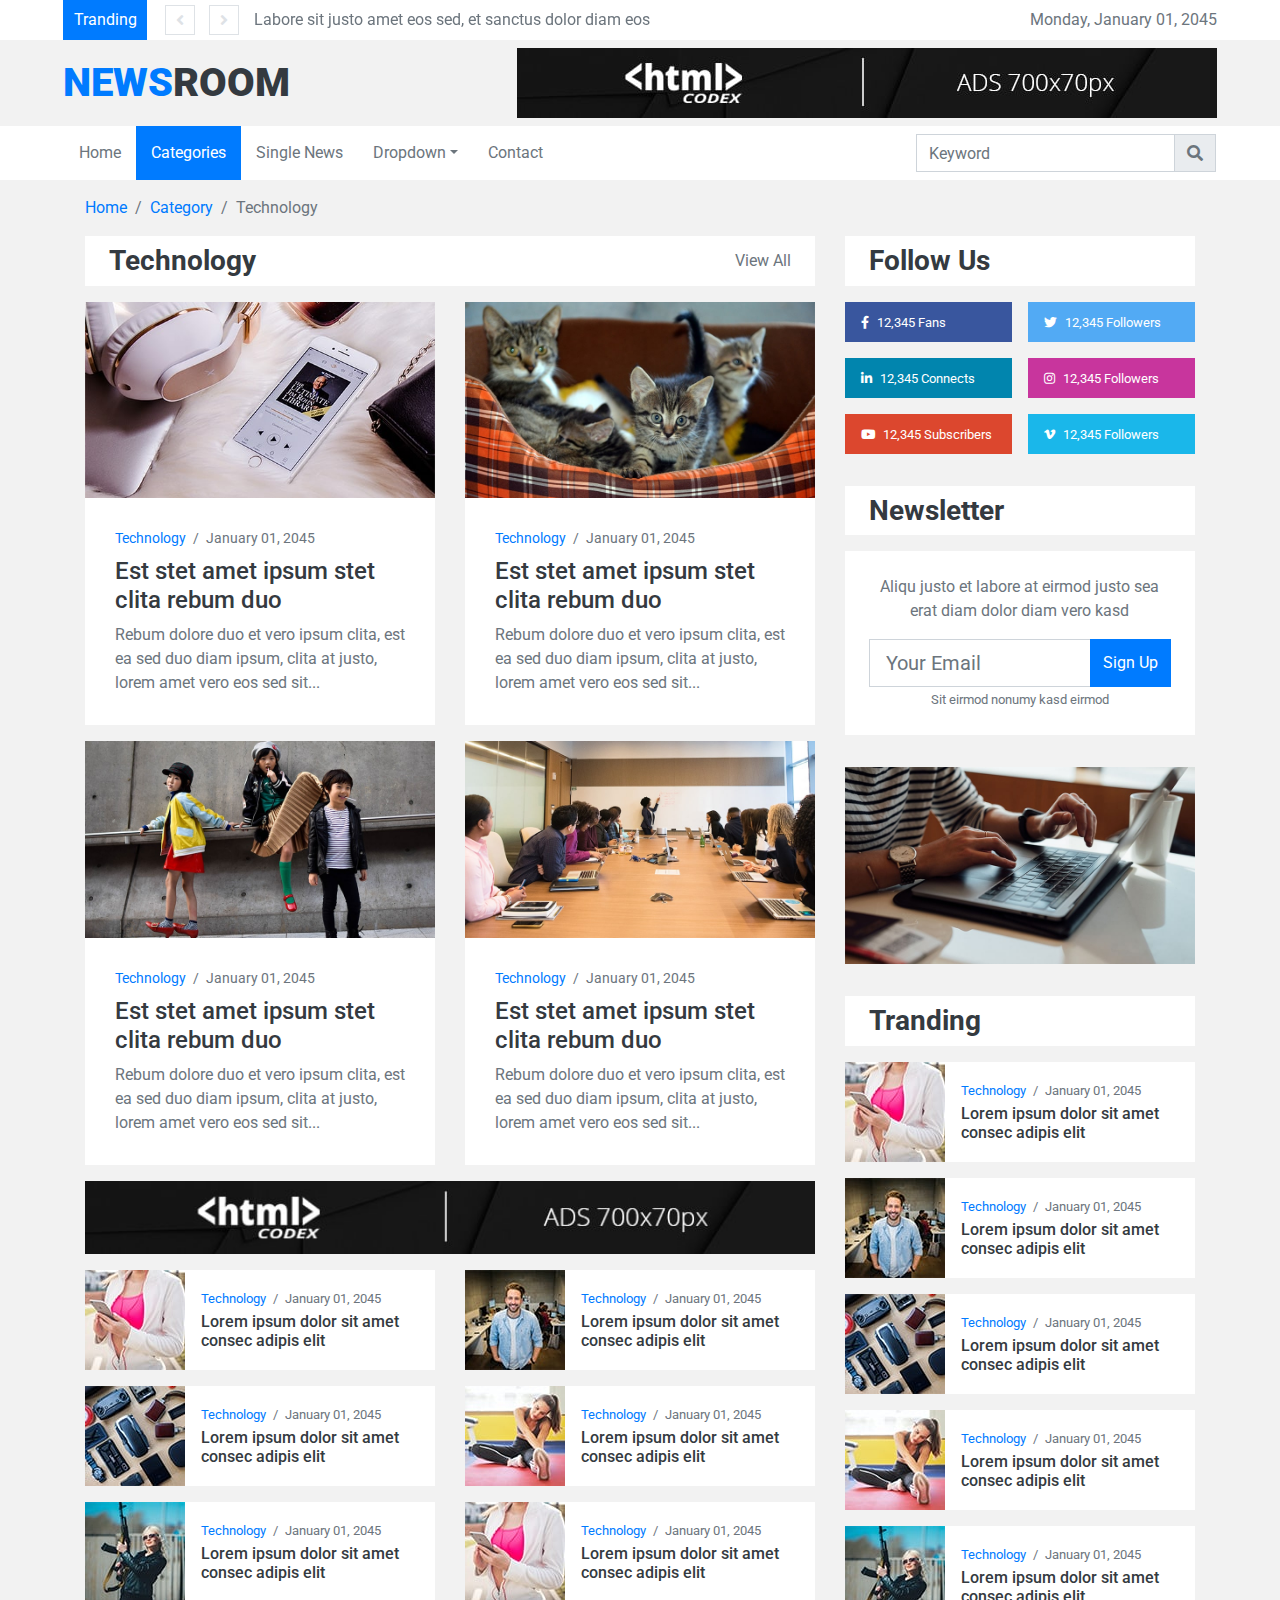
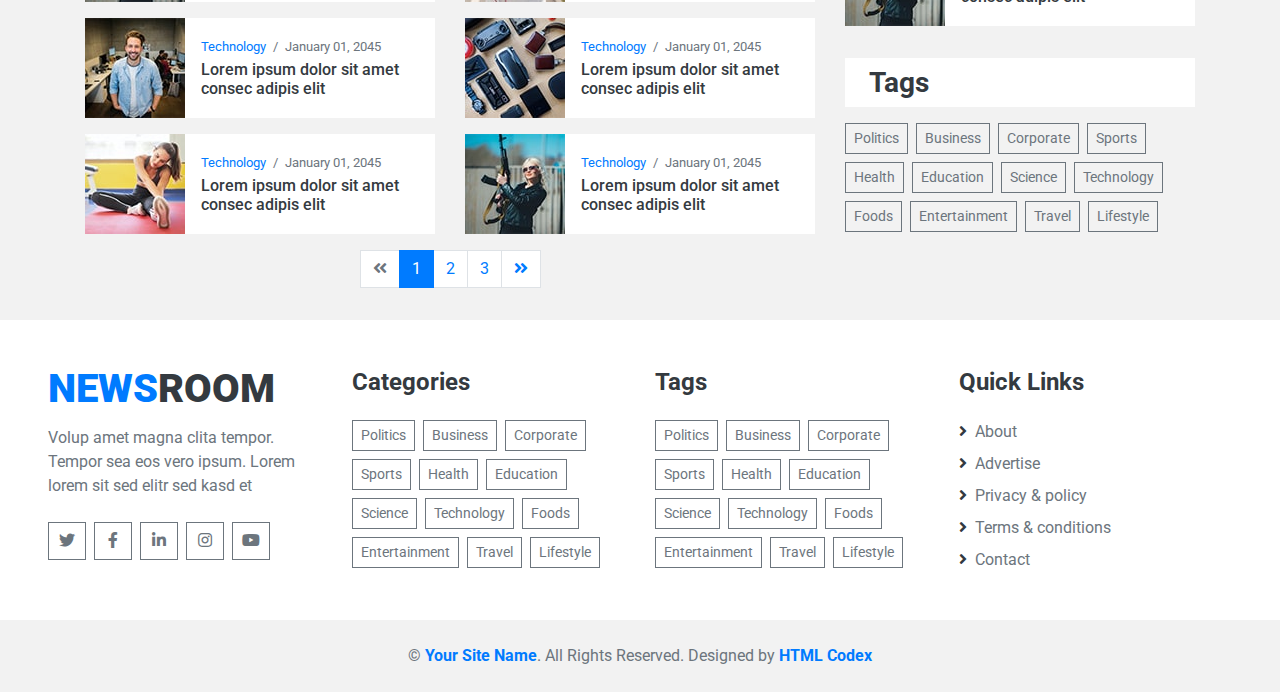
<file: category.html>
<!DOCTYPE html>
<html lang="en">

<head>
    <meta charset="utf-8">
    <title>NEWSROOM - Free Bootstrap Magazine Template</title>
    <meta content="width=device-width, initial-scale=1.0" name="viewport">
    <meta content="Free HTML Templates" name="keywords">
    <meta content="Free HTML Templates" name="description">

    <!-- Favicon -->
    <link href="img/favicon.ico" rel="icon">

    <!-- Google Web Fonts -->
    <link rel="preconnect" href="https://fonts.gstatic.com">
    <link href="https://fonts.googleapis.com/css2?family=Roboto:wght@300;400;500;700;900&display=swap" rel="stylesheet">   

    <!-- Font Awesome -->
    <link href="https://cdnjs.cloudflare.com/ajax/libs/font-awesome/5.15.0/css/all.min.css" rel="stylesheet">

    <!-- Libraries Stylesheet -->
    <link href="lib/owlcarousel/assets/owl.carousel.min.css" rel="stylesheet">

    <!-- Customized Bootstrap Stylesheet -->
    <link href="css/style.css" rel="stylesheet">
</head>

<body>
    <!-- Topbar Start -->
    <div class="container-fluid">
        <div class="row align-items-center bg-light px-lg-5">
            <div class="col-12 col-md-8">
                <div class="d-flex justify-content-between">
                    <div class="bg-primary text-white text-center py-2" style="width: 100px;">Tranding</div>
                    <div class="owl-carousel owl-carousel-1 tranding-carousel position-relative d-inline-flex align-items-center ml-3" style="width: calc(100% - 100px); padding-left: 90px;">
                        <div class="text-truncate"><a class="text-secondary" href="">Labore sit justo amet eos sed, et sanctus dolor diam eos</a></div>
                        <div class="text-truncate"><a class="text-secondary" href="">Gubergren elitr amet eirmod et lorem diam elitr, ut est erat Gubergren elitr amet eirmod et lorem diam elitr, ut est erat</a></div>
                    </div>
                </div>
            </div>
            <div class="col-md-4 text-right d-none d-md-block">
                Monday, January 01, 2045
            </div>
        </div>
        <div class="row align-items-center py-2 px-lg-5">
            <div class="col-lg-4">
                <a href="" class="navbar-brand d-none d-lg-block">
                    <h1 class="m-0 display-5 text-uppercase"><span class="text-primary">News</span>Room</h1>
                </a>
            </div>
            <div class="col-lg-8 text-center text-lg-right">
                <img class="img-fluid" src="img/ads-700x70.jpg" alt="">
            </div>
        </div>
    </div>
    <!-- Topbar End -->


    <!-- Navbar Start -->
    <div class="container-fluid p-0 mb-3">
        <nav class="navbar navbar-expand-lg bg-light navbar-light py-2 py-lg-0 px-lg-5">
            <a href="" class="navbar-brand d-block d-lg-none">
                <h1 class="m-0 display-5 text-uppercase"><span class="text-primary">News</span>Room</h1>
            </a>
            <button type="button" class="navbar-toggler" data-toggle="collapse" data-target="#navbarCollapse">
                <span class="navbar-toggler-icon"></span>
            </button>
            <div class="collapse navbar-collapse justify-content-between px-0 px-lg-3" id="navbarCollapse">
                <div class="navbar-nav mr-auto py-0">
                    <a href="index.html" class="nav-item nav-link">Home</a>
                    <a href="category.html" class="nav-item nav-link active">Categories</a>
                    <a href="single.html" class="nav-item nav-link">Single News</a>
                    <div class="nav-item dropdown">
                        <a href="#" class="nav-link dropdown-toggle" data-toggle="dropdown">Dropdown</a>
                        <div class="dropdown-menu rounded-0 m-0">
                            <a href="#" class="dropdown-item">Menu item 1</a>
                            <a href="#" class="dropdown-item">Menu item 2</a>
                            <a href="#" class="dropdown-item">Menu item 3</a>
                        </div>
                    </div>
                    <a href="contact.html" class="nav-item nav-link">Contact</a>
                </div>
                <div class="input-group ml-auto" style="width: 100%; max-width: 300px;">
                    <input type="text" class="form-control" placeholder="Keyword">
                    <div class="input-group-append">
                        <button class="input-group-text text-secondary"><i
                                class="fa fa-search"></i></button>
                    </div>
                </div>
            </div>
        </nav>
    </div>
    <!-- Navbar End -->


    <!-- Breadcrumb Start -->
    <div class="container-fluid">
        <div class="container">
            <nav class="breadcrumb bg-transparent m-0 p-0">
                <a class="breadcrumb-item" href="#">Home</a>
                <a class="breadcrumb-item" href="#">Category</a>
                <span class="breadcrumb-item active">Technology</span>
            </nav>
        </div>
    </div>
    <!-- Breadcrumb End -->


    <!-- News With Sidebar Start -->
    <div class="container-fluid py-3">
        <div class="container">
            <div class="row">
                <div class="col-lg-8">
                    <div class="row">
                        <div class="col-12">
                            <div class="d-flex align-items-center justify-content-between bg-light py-2 px-4 mb-3">
                                <h3 class="m-0">Technology</h3>
                                <a class="text-secondary font-weight-medium text-decoration-none" href="">View All</a>
                            </div>
                        </div>
                        <div class="col-lg-6">
                            <div class="position-relative mb-3">
                                <img class="img-fluid w-100" src="img/news-500x280-1.jpg" style="object-fit: cover;">
                                <div class="overlay position-relative bg-light">
                                    <div class="mb-2" style="font-size: 14px;">
                                        <a href="">Technology</a>
                                        <span class="px-1">/</span>
                                        <span>January 01, 2045</span>
                                    </div>
                                    <a class="h4" href="">Est stet amet ipsum stet clita rebum duo</a>
                                    <p class="m-0">Rebum dolore duo et vero ipsum clita, est ea sed duo diam ipsum, clita at justo, lorem amet vero eos sed sit...</p>
                                </div>
                            </div>
                        </div>
                        <div class="col-lg-6">
                            <div class="position-relative mb-3">
                                <img class="img-fluid w-100" src="img/news-500x280-2.jpg" style="object-fit: cover;">
                                <div class="overlay position-relative bg-light">
                                    <div class="mb-2" style="font-size: 14px;">
                                        <a href="">Technology</a>
                                        <span class="px-1">/</span>
                                        <span>January 01, 2045</span>
                                    </div>
                                    <a class="h4" href="">Est stet amet ipsum stet clita rebum duo</a>
                                    <p class="m-0">Rebum dolore duo et vero ipsum clita, est ea sed duo diam ipsum, clita at justo, lorem amet vero eos sed sit...</p>
                                </div>
                            </div>
                        </div>
                        <div class="col-lg-6">
                            <div class="position-relative mb-3">
                                <img class="img-fluid w-100" src="img/news-500x280-3.jpg" style="object-fit: cover;">
                                <div class="overlay position-relative bg-light">
                                    <div class="mb-2" style="font-size: 14px;">
                                        <a href="">Technology</a>
                                        <span class="px-1">/</span>
                                        <span>January 01, 2045</span>
                                    </div>
                                    <a class="h4" href="">Est stet amet ipsum stet clita rebum duo</a>
                                    <p class="m-0">Rebum dolore duo et vero ipsum clita, est ea sed duo diam ipsum, clita at justo, lorem amet vero eos sed sit...</p>
                                </div>
                            </div>
                        </div>
                        <div class="col-lg-6">
                            <div class="position-relative mb-3">
                                <img class="img-fluid w-100" src="img/news-500x280-5.jpg" style="object-fit: cover;">
                                <div class="overlay position-relative bg-light">
                                    <div class="mb-2" style="font-size: 14px;">
                                        <a href="">Technology</a>
                                        <span class="px-1">/</span>
                                        <span>January 01, 2045</span>
                                    </div>
                                    <a class="h4" href="">Est stet amet ipsum stet clita rebum duo</a>
                                    <p class="m-0">Rebum dolore duo et vero ipsum clita, est ea sed duo diam ipsum, clita at justo, lorem amet vero eos sed sit...</p>
                                </div>
                            </div>
                        </div>
                    </div>
                    
                    <div class="mb-3">
                        <a href=""><img class="img-fluid w-100" src="img/ads-700x70.jpg" alt=""></a>
                    </div>
                    
                    <div class="row">
                        <div class="col-lg-6">
                            <div class="d-flex mb-3">
                                <img src="img/news-100x100-1.jpg" style="width: 100px; height: 100px; object-fit: cover;">
                                <div class="w-100 d-flex flex-column justify-content-center bg-light px-3" style="height: 100px;">
                                    <div class="mb-1" style="font-size: 13px;">
                                        <a href="">Technology</a>
                                        <span class="px-1">/</span>
                                        <span>January 01, 2045</span>
                                    </div>
                                    <a class="h6 m-0" href="">Lorem ipsum dolor sit amet consec adipis elit</a>
                                </div>
                            </div>
                        </div>
                        <div class="col-lg-6">
                            <div class="d-flex mb-3">
                                <img src="img/news-100x100-2.jpg" style="width: 100px; height: 100px; object-fit: cover;">
                                <div class="w-100 d-flex flex-column justify-content-center bg-light px-3" style="height: 100px;">
                                    <div class="mb-1" style="font-size: 13px;">
                                        <a href="">Technology</a>
                                        <span class="px-1">/</span>
                                        <span>January 01, 2045</span>
                                    </div>
                                    <a class="h6 m-0" href="">Lorem ipsum dolor sit amet consec adipis elit</a>
                                </div>
                            </div>
                        </div>
                        <div class="col-lg-6">
                            <div class="d-flex mb-3">
                                <img src="img/news-100x100-3.jpg" style="width: 100px; height: 100px; object-fit: cover;">
                                <div class="w-100 d-flex flex-column justify-content-center bg-light px-3" style="height: 100px;">
                                    <div class="mb-1" style="font-size: 13px;">
                                        <a href="">Technology</a>
                                        <span class="px-1">/</span>
                                        <span>January 01, 2045</span>
                                    </div>
                                    <a class="h6 m-0" href="">Lorem ipsum dolor sit amet consec adipis elit</a>
                                </div>
                            </div>
                        </div>
                        <div class="col-lg-6">
                            <div class="d-flex mb-3">
                                <img src="img/news-100x100-4.jpg" style="width: 100px; height: 100px; object-fit: cover;">
                                <div class="w-100 d-flex flex-column justify-content-center bg-light px-3" style="height: 100px;">
                                    <div class="mb-1" style="font-size: 13px;">
                                        <a href="">Technology</a>
                                        <span class="px-1">/</span>
                                        <span>January 01, 2045</span>
                                    </div>
                                    <a class="h6 m-0" href="">Lorem ipsum dolor sit amet consec adipis elit</a>
                                </div>
                            </div>
                        </div>
                        <div class="col-lg-6">
                            <div class="d-flex mb-3">
                                <img src="img/news-100x100-5.jpg" style="width: 100px; height: 100px; object-fit: cover;">
                                <div class="w-100 d-flex flex-column justify-content-center bg-light px-3" style="height: 100px;">
                                    <div class="mb-1" style="font-size: 13px;">
                                        <a href="">Technology</a>
                                        <span class="px-1">/</span>
                                        <span>January 01, 2045</span>
                                    </div>
                                    <a class="h6 m-0" href="">Lorem ipsum dolor sit amet consec adipis elit</a>
                                </div>
                            </div>
                        </div>
                        <div class="col-lg-6">
                            <div class="d-flex mb-3">
                                <img src="img/news-100x100-1.jpg" style="width: 100px; height: 100px; object-fit: cover;">
                                <div class="w-100 d-flex flex-column justify-content-center bg-light px-3" style="height: 100px;">
                                    <div class="mb-1" style="font-size: 13px;">
                                        <a href="">Technology</a>
                                        <span class="px-1">/</span>
                                        <span>January 01, 2045</span>
                                    </div>
                                    <a class="h6 m-0" href="">Lorem ipsum dolor sit amet consec adipis elit</a>
                                </div>
                            </div>
                        </div>
                        <div class="col-lg-6">
                            <div class="d-flex mb-3">
                                <img src="img/news-100x100-2.jpg" style="width: 100px; height: 100px; object-fit: cover;">
                                <div class="w-100 d-flex flex-column justify-content-center bg-light px-3" style="height: 100px;">
                                    <div class="mb-1" style="font-size: 13px;">
                                        <a href="">Technology</a>
                                        <span class="px-1">/</span>
                                        <span>January 01, 2045</span>
                                    </div>
                                    <a class="h6 m-0" href="">Lorem ipsum dolor sit amet consec adipis elit</a>
                                </div>
                            </div>
                        </div>
                        <div class="col-lg-6">
                            <div class="d-flex mb-3">
                                <img src="img/news-100x100-3.jpg" style="width: 100px; height: 100px; object-fit: cover;">
                                <div class="w-100 d-flex flex-column justify-content-center bg-light px-3" style="height: 100px;">
                                    <div class="mb-1" style="font-size: 13px;">
                                        <a href="">Technology</a>
                                        <span class="px-1">/</span>
                                        <span>January 01, 2045</span>
                                    </div>
                                    <a class="h6 m-0" href="">Lorem ipsum dolor sit amet consec adipis elit</a>
                                </div>
                            </div>
                        </div>
                        <div class="col-lg-6">
                            <div class="d-flex mb-3">
                                <img src="img/news-100x100-4.jpg" style="width: 100px; height: 100px; object-fit: cover;">
                                <div class="w-100 d-flex flex-column justify-content-center bg-light px-3" style="height: 100px;">
                                    <div class="mb-1" style="font-size: 13px;">
                                        <a href="">Technology</a>
                                        <span class="px-1">/</span>
                                        <span>January 01, 2045</span>
                                    </div>
                                    <a class="h6 m-0" href="">Lorem ipsum dolor sit amet consec adipis elit</a>
                                </div>
                            </div>
                        </div>
                        <div class="col-lg-6">
                            <div class="d-flex mb-3">
                                <img src="img/news-100x100-5.jpg" style="width: 100px; height: 100px; object-fit: cover;">
                                <div class="w-100 d-flex flex-column justify-content-center bg-light px-3" style="height: 100px;">
                                    <div class="mb-1" style="font-size: 13px;">
                                        <a href="">Technology</a>
                                        <span class="px-1">/</span>
                                        <span>January 01, 2045</span>
                                    </div>
                                    <a class="h6 m-0" href="">Lorem ipsum dolor sit amet consec adipis elit</a>
                                </div>
                            </div>
                        </div>
                    </div>
                    <div class="row">
                        <div class="col-12">
                            <nav aria-label="Page navigation">
                              <ul class="pagination justify-content-center">
                                <li class="page-item disabled">
                                  <a class="page-link" href="#" aria-label="Previous">
                                    <span class="fa fa-angle-double-left" aria-hidden="true"></span>
                                    <span class="sr-only">Previous</span>
                                  </a>
                                </li>
                                <li class="page-item active"><a class="page-link" href="#">1</a></li>
                                <li class="page-item"><a class="page-link" href="#">2</a></li>
                                <li class="page-item"><a class="page-link" href="#">3</a></li>
                                <li class="page-item">
                                  <a class="page-link" href="#" aria-label="Next">
                                    <span class="fa fa-angle-double-right" aria-hidden="true"></span>
                                    <span class="sr-only">Next</span>
                                  </a>
                                </li>
                              </ul>
                            </nav>
                        </div>
                    </div>
                </div>

                <div class="col-lg-4 pt-3 pt-lg-0">
                    <!-- Social Follow Start -->
                    <div class="pb-3">
                        <div class="bg-light py-2 px-4 mb-3">
                            <h3 class="m-0">Follow Us</h3>
                        </div>
                        <div class="d-flex mb-3">
                            <a href="" class="d-block w-50 py-2 px-3 text-white text-decoration-none mr-2" style="background: #39569E;">
                                <small class="fab fa-facebook-f mr-2"></small><small>12,345 Fans</small>
                            </a>
                            <a href="" class="d-block w-50 py-2 px-3 text-white text-decoration-none ml-2" style="background: #52AAF4;">
                                <small class="fab fa-twitter mr-2"></small><small>12,345 Followers</small>
                            </a>
                        </div>
                        <div class="d-flex mb-3">
                            <a href="" class="d-block w-50 py-2 px-3 text-white text-decoration-none mr-2" style="background: #0185AE;">
                                <small class="fab fa-linkedin-in mr-2"></small><small>12,345 Connects</small>
                            </a>
                            <a href="" class="d-block w-50 py-2 px-3 text-white text-decoration-none ml-2" style="background: #C8359D;">
                                <small class="fab fa-instagram mr-2"></small><small>12,345 Followers</small>
                            </a>
                        </div>
                        <div class="d-flex mb-3">
                            <a href="" class="d-block w-50 py-2 px-3 text-white text-decoration-none mr-2" style="background: #DC472E;">
                                <small class="fab fa-youtube mr-2"></small><small>12,345 Subscribers</small>
                            </a>
                            <a href="" class="d-block w-50 py-2 px-3 text-white text-decoration-none ml-2" style="background: #1AB7EA;">
                                <small class="fab fa-vimeo-v mr-2"></small><small>12,345 Followers</small>
                            </a>
                        </div>
                    </div>
                    <!-- Social Follow End -->

                    <!-- Newsletter Start -->
                    <div class="pb-3">
                        <div class="bg-light py-2 px-4 mb-3">
                            <h3 class="m-0">Newsletter</h3>
                        </div>
                        <div class="bg-light text-center p-4 mb-3">
                            <p>Aliqu justo et labore at eirmod justo sea erat diam dolor diam vero kasd</p>
                            <div class="input-group" style="width: 100%;">
                                <input type="text" class="form-control form-control-lg" placeholder="Your Email">
                                <div class="input-group-append">
                                    <button class="btn btn-primary">Sign Up</button>
                                </div>
                            </div>
                            <small>Sit eirmod nonumy kasd eirmod</small>
                        </div>
                    </div>
                    <!-- Newsletter End -->

                    <!-- Ads Start -->
                    <div class="mb-3 pb-3">
                        <a href=""><img class="img-fluid" src="img/news-500x280-4.jpg" alt=""></a>
                    </div>
                    <!-- Ads End -->

                    <!-- Popular News Start -->
                    <div class="pb-3">
                        <div class="bg-light py-2 px-4 mb-3">
                            <h3 class="m-0">Tranding</h3>
                        </div>
                        <div class="d-flex mb-3">
                            <img src="img/news-100x100-1.jpg" style="width: 100px; height: 100px; object-fit: cover;">
                            <div class="w-100 d-flex flex-column justify-content-center bg-light px-3" style="height: 100px;">
                                <div class="mb-1" style="font-size: 13px;">
                                    <a href="">Technology</a>
                                    <span class="px-1">/</span>
                                    <span>January 01, 2045</span>
                                </div>
                                <a class="h6 m-0" href="">Lorem ipsum dolor sit amet consec adipis elit</a>
                            </div>
                        </div>
                        <div class="d-flex mb-3">
                            <img src="img/news-100x100-2.jpg" style="width: 100px; height: 100px; object-fit: cover;">
                            <div class="w-100 d-flex flex-column justify-content-center bg-light px-3" style="height: 100px;">
                                <div class="mb-1" style="font-size: 13px;">
                                    <a href="">Technology</a>
                                    <span class="px-1">/</span>
                                    <span>January 01, 2045</span>
                                </div>
                                <a class="h6 m-0" href="">Lorem ipsum dolor sit amet consec adipis elit</a>
                            </div>
                        </div>
                        <div class="d-flex mb-3">
                            <img src="img/news-100x100-3.jpg" style="width: 100px; height: 100px; object-fit: cover;">
                            <div class="w-100 d-flex flex-column justify-content-center bg-light px-3" style="height: 100px;">
                                <div class="mb-1" style="font-size: 13px;">
                                    <a href="">Technology</a>
                                    <span class="px-1">/</span>
                                    <span>January 01, 2045</span>
                                </div>
                                <a class="h6 m-0" href="">Lorem ipsum dolor sit amet consec adipis elit</a>
                            </div>
                        </div>
                        <div class="d-flex mb-3">
                            <img src="img/news-100x100-4.jpg" style="width: 100px; height: 100px; object-fit: cover;">
                            <div class="w-100 d-flex flex-column justify-content-center bg-light px-3" style="height: 100px;">
                                <div class="mb-1" style="font-size: 13px;">
                                    <a href="">Technology</a>
                                    <span class="px-1">/</span>
                                    <span>January 01, 2045</span>
                                </div>
                                <a class="h6 m-0" href="">Lorem ipsum dolor sit amet consec adipis elit</a>
                            </div>
                        </div>
                        <div class="d-flex mb-3">
                            <img src="img/news-100x100-5.jpg" style="width: 100px; height: 100px; object-fit: cover;">
                            <div class="w-100 d-flex flex-column justify-content-center bg-light px-3" style="height: 100px;">
                                <div class="mb-1" style="font-size: 13px;">
                                    <a href="">Technology</a>
                                    <span class="px-1">/</span>
                                    <span>January 01, 2045</span>
                                </div>
                                <a class="h6 m-0" href="">Lorem ipsum dolor sit amet consec adipis elit</a>
                            </div>
                        </div>
                    </div>
                    <!-- Popular News End -->

                    <!-- Tags Start -->
                    <div class="pb-3">
                        <div class="bg-light py-2 px-4 mb-3">
                            <h3 class="m-0">Tags</h3>
                        </div>
                        <div class="d-flex flex-wrap m-n1">
                            <a href="" class="btn btn-sm btn-outline-secondary m-1">Politics</a>
                            <a href="" class="btn btn-sm btn-outline-secondary m-1">Business</a>
                            <a href="" class="btn btn-sm btn-outline-secondary m-1">Corporate</a>
                            <a href="" class="btn btn-sm btn-outline-secondary m-1">Sports</a>
                            <a href="" class="btn btn-sm btn-outline-secondary m-1">Health</a>
                            <a href="" class="btn btn-sm btn-outline-secondary m-1">Education</a>
                            <a href="" class="btn btn-sm btn-outline-secondary m-1">Science</a>
                            <a href="" class="btn btn-sm btn-outline-secondary m-1">Technology</a>
                            <a href="" class="btn btn-sm btn-outline-secondary m-1">Foods</a>
                            <a href="" class="btn btn-sm btn-outline-secondary m-1">Entertainment</a>
                            <a href="" class="btn btn-sm btn-outline-secondary m-1">Travel</a>
                            <a href="" class="btn btn-sm btn-outline-secondary m-1">Lifestyle</a>
                        </div>
                    </div>
                    <!-- Tags End -->
                </div>
            </div>
        </div>
    </div>
    </div>
    <!-- News With Sidebar End -->


    <!-- Footer Start -->
    <div class="container-fluid bg-light pt-5 px-sm-3 px-md-5">
        <div class="row">
            <div class="col-lg-3 col-md-6 mb-5">
                <a href="index.html" class="navbar-brand">
                    <h1 class="mb-2 mt-n2 display-5 text-uppercase"><span class="text-primary">News</span>Room</h1>
                </a>
                <p>Volup amet magna clita tempor. Tempor sea eos vero ipsum. Lorem lorem sit sed elitr sed kasd et</p>
                <div class="d-flex justify-content-start mt-4">
                    <a class="btn btn-outline-secondary text-center mr-2 px-0" style="width: 38px; height: 38px;" href="#"><i class="fab fa-twitter"></i></a>
                    <a class="btn btn-outline-secondary text-center mr-2 px-0" style="width: 38px; height: 38px;" href="#"><i class="fab fa-facebook-f"></i></a>
                    <a class="btn btn-outline-secondary text-center mr-2 px-0" style="width: 38px; height: 38px;" href="#"><i class="fab fa-linkedin-in"></i></a>
                    <a class="btn btn-outline-secondary text-center mr-2 px-0" style="width: 38px; height: 38px;" href="#"><i class="fab fa-instagram"></i></a>
                    <a class="btn btn-outline-secondary text-center mr-2 px-0" style="width: 38px; height: 38px;" href="#"><i class="fab fa-youtube"></i></a>
                </div>
            </div>
            <div class="col-lg-3 col-md-6 mb-5">
                <h4 class="font-weight-bold mb-4">Categories</h4>
                <div class="d-flex flex-wrap m-n1">
                    <a href="" class="btn btn-sm btn-outline-secondary m-1">Politics</a>
                    <a href="" class="btn btn-sm btn-outline-secondary m-1">Business</a>
                    <a href="" class="btn btn-sm btn-outline-secondary m-1">Corporate</a>
                    <a href="" class="btn btn-sm btn-outline-secondary m-1">Sports</a>
                    <a href="" class="btn btn-sm btn-outline-secondary m-1">Health</a>
                    <a href="" class="btn btn-sm btn-outline-secondary m-1">Education</a>
                    <a href="" class="btn btn-sm btn-outline-secondary m-1">Science</a>
                    <a href="" class="btn btn-sm btn-outline-secondary m-1">Technology</a>
                    <a href="" class="btn btn-sm btn-outline-secondary m-1">Foods</a>
                    <a href="" class="btn btn-sm btn-outline-secondary m-1">Entertainment</a>
                    <a href="" class="btn btn-sm btn-outline-secondary m-1">Travel</a>
                    <a href="" class="btn btn-sm btn-outline-secondary m-1">Lifestyle</a>
                </div>
            </div>
            <div class="col-lg-3 col-md-6 mb-5">
                <h4 class="font-weight-bold mb-4">Tags</h4>
                <div class="d-flex flex-wrap m-n1">
                    <a href="" class="btn btn-sm btn-outline-secondary m-1">Politics</a>
                    <a href="" class="btn btn-sm btn-outline-secondary m-1">Business</a>
                    <a href="" class="btn btn-sm btn-outline-secondary m-1">Corporate</a>
                    <a href="" class="btn btn-sm btn-outline-secondary m-1">Sports</a>
                    <a href="" class="btn btn-sm btn-outline-secondary m-1">Health</a>
                    <a href="" class="btn btn-sm btn-outline-secondary m-1">Education</a>
                    <a href="" class="btn btn-sm btn-outline-secondary m-1">Science</a>
                    <a href="" class="btn btn-sm btn-outline-secondary m-1">Technology</a>
                    <a href="" class="btn btn-sm btn-outline-secondary m-1">Foods</a>
                    <a href="" class="btn btn-sm btn-outline-secondary m-1">Entertainment</a>
                    <a href="" class="btn btn-sm btn-outline-secondary m-1">Travel</a>
                    <a href="" class="btn btn-sm btn-outline-secondary m-1">Lifestyle</a>
                </div>
            </div>
            <div class="col-lg-3 col-md-6 mb-5">
                <h4 class="font-weight-bold mb-4">Quick Links</h4>
                <div class="d-flex flex-column justify-content-start">
                    <a class="text-secondary mb-2" href="#"><i class="fa fa-angle-right text-dark mr-2"></i>About</a>
                    <a class="text-secondary mb-2" href="#"><i class="fa fa-angle-right text-dark mr-2"></i>Advertise</a>
                    <a class="text-secondary mb-2" href="#"><i class="fa fa-angle-right text-dark mr-2"></i>Privacy & policy</a>
                    <a class="text-secondary mb-2" href="#"><i class="fa fa-angle-right text-dark mr-2"></i>Terms & conditions</a>
                    <a class="text-secondary" href="#"><i class="fa fa-angle-right text-dark mr-2"></i>Contact</a>
                </div>
            </div>
        </div>
    </div>
    <div class="container-fluid py-4 px-sm-3 px-md-5">
        <p class="m-0 text-center">
            &copy; <a class="font-weight-bold" href="#">Your Site Name</a>. All Rights Reserved. 
			
			<!--/*** This template is free as long as you keep the footer author’s credit link/attribution link/backlink. If you'd like to use the template without the footer author’s credit link/attribution link/backlink, you can purchase the Credit Removal License from "https://htmlcodex.com/credit-removal". Thank you for your support. ***/-->
			Designed by <a class="font-weight-bold" href="https://htmlcodex.com">HTML Codex</a>
        </p>
    </div>
    <!-- Footer End -->


    <!-- Back to Top -->
    <a href="#" class="btn btn-dark back-to-top"><i class="fa fa-angle-up"></i></a>


    <!-- JavaScript Libraries -->
    <script src="https://code.jquery.com/jquery-3.4.1.min.js"></script>
    <script src="https://stackpath.bootstrapcdn.com/bootstrap/4.4.1/js/bootstrap.bundle.min.js"></script>
    <script src="lib/easing/easing.min.js"></script>
    <script src="lib/owlcarousel/owl.carousel.min.js"></script>

    <!-- Contact Javascript File -->
    <script src="mail/jqBootstrapValidation.min.js"></script>
    <script src="mail/contact.js"></script>

    <!-- Template Javascript -->
    <script src="js/main.js"></script>
</body>

</html>
</file>
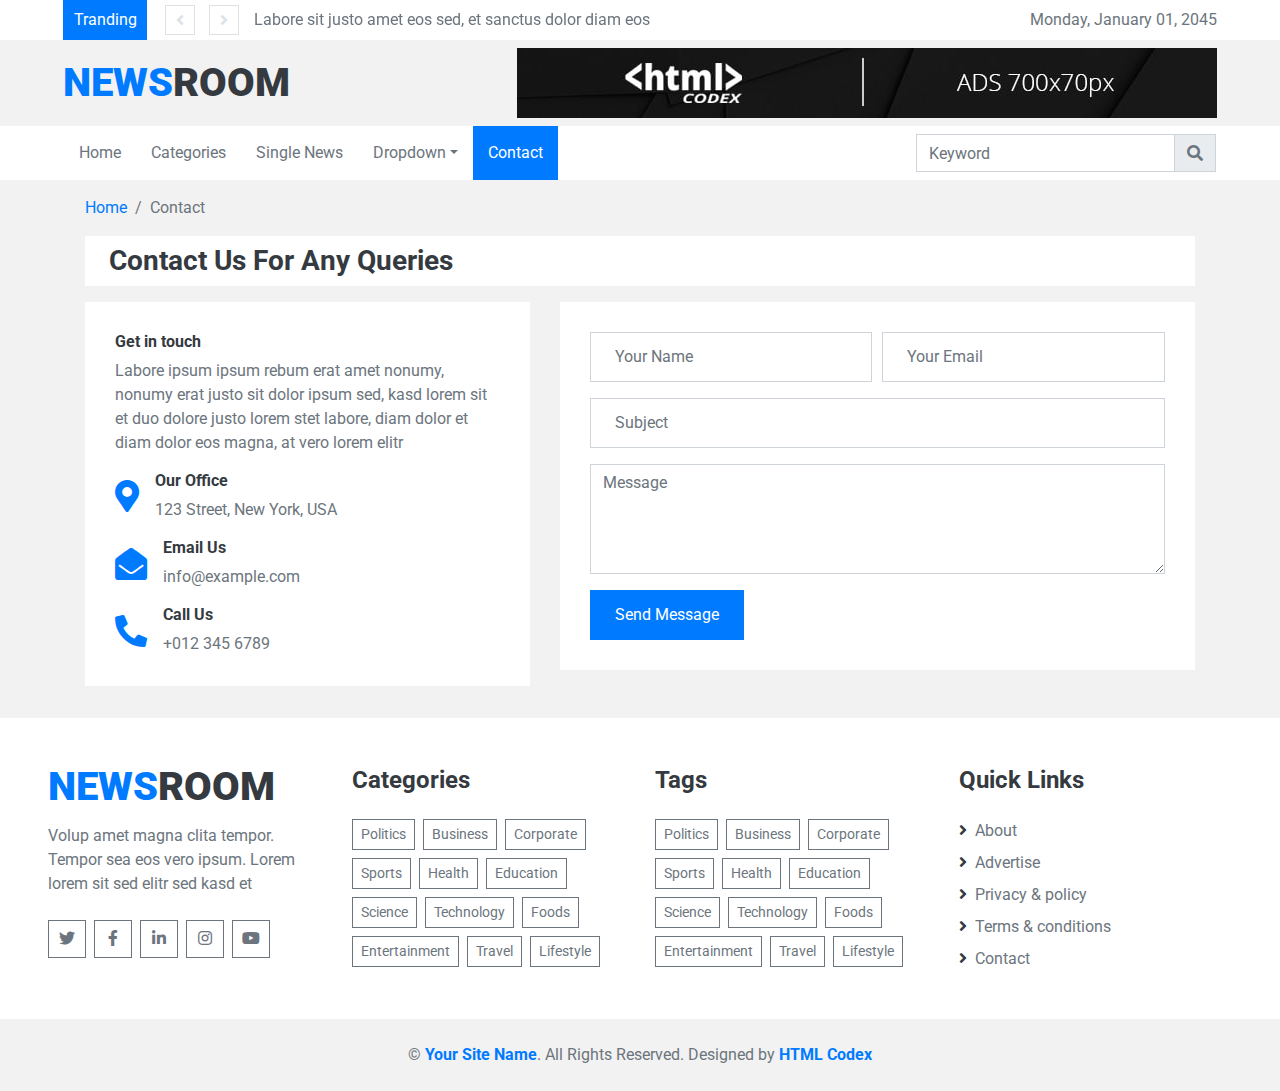
<file: contact.html>
<!DOCTYPE html>
<html lang="en">

<head>
    <meta charset="utf-8">
    <title>NEWSROOM - Free Bootstrap Magazine Template</title>
    <meta content="width=device-width, initial-scale=1.0" name="viewport">
    <meta content="Free HTML Templates" name="keywords">
    <meta content="Free HTML Templates" name="description">

    <!-- Favicon -->
    <link href="img/favicon.ico" rel="icon">

    <!-- Google Web Fonts -->
    <link rel="preconnect" href="https://fonts.gstatic.com">
    <link href="https://fonts.googleapis.com/css2?family=Roboto:wght@300;400;500;700;900&display=swap" rel="stylesheet">   

    <!-- Font Awesome -->
    <link href="https://cdnjs.cloudflare.com/ajax/libs/font-awesome/5.15.0/css/all.min.css" rel="stylesheet">

    <!-- Libraries Stylesheet -->
    <link href="lib/owlcarousel/assets/owl.carousel.min.css" rel="stylesheet">

    <!-- Customized Bootstrap Stylesheet -->
    <link href="css/style.css" rel="stylesheet">
</head>

<body>
    <!-- Topbar Start -->
    <div class="container-fluid">
        <div class="row align-items-center bg-light px-lg-5">
            <div class="col-12 col-md-8">
                <div class="d-flex justify-content-between">
                    <div class="bg-primary text-white text-center py-2" style="width: 100px;">Tranding</div>
                    <div class="owl-carousel owl-carousel-1 tranding-carousel position-relative d-inline-flex align-items-center ml-3" style="width: calc(100% - 100px); padding-left: 90px;">
                        <div class="text-truncate"><a class="text-secondary" href="">Labore sit justo amet eos sed, et sanctus dolor diam eos</a></div>
                        <div class="text-truncate"><a class="text-secondary" href="">Gubergren elitr amet eirmod et lorem diam elitr, ut est erat Gubergren elitr amet eirmod et lorem diam elitr, ut est erat</a></div>
                    </div>
                </div>
            </div>
            <div class="col-md-4 text-right d-none d-md-block">
                Monday, January 01, 2045
            </div>
        </div>
        <div class="row align-items-center py-2 px-lg-5">
            <div class="col-lg-4">
                <a href="" class="navbar-brand d-none d-lg-block">
                    <h1 class="m-0 display-5 text-uppercase"><span class="text-primary">News</span>Room</h1>
                </a>
            </div>
            <div class="col-lg-8 text-center text-lg-right">
                <img class="img-fluid" src="img/ads-700x70.jpg" alt="">
            </div>
        </div>
    </div>
    <!-- Topbar End -->


    <!-- Navbar Start -->
    <div class="container-fluid p-0 mb-3">
        <nav class="navbar navbar-expand-lg bg-light navbar-light py-2 py-lg-0 px-lg-5">
            <a href="" class="navbar-brand d-block d-lg-none">
                <h1 class="m-0 display-5 text-uppercase"><span class="text-primary">News</span>Room</h1>
            </a>
            <button type="button" class="navbar-toggler" data-toggle="collapse" data-target="#navbarCollapse">
                <span class="navbar-toggler-icon"></span>
            </button>
            <div class="collapse navbar-collapse justify-content-between px-0 px-lg-3" id="navbarCollapse">
                <div class="navbar-nav mr-auto py-0">
                    <a href="index.html" class="nav-item nav-link">Home</a>
                    <a href="category.html" class="nav-item nav-link">Categories</a>
                    <a href="single.html" class="nav-item nav-link">Single News</a>
                    <div class="nav-item dropdown">
                        <a href="#" class="nav-link dropdown-toggle" data-toggle="dropdown">Dropdown</a>
                        <div class="dropdown-menu rounded-0 m-0">
                            <a href="#" class="dropdown-item">Menu item 1</a>
                            <a href="#" class="dropdown-item">Menu item 2</a>
                            <a href="#" class="dropdown-item">Menu item 3</a>
                        </div>
                    </div>
                    <a href="contact.html" class="nav-item nav-link active">Contact</a>
                </div>
                <div class="input-group ml-auto" style="width: 100%; max-width: 300px;">
                    <input type="text" class="form-control" placeholder="Keyword">
                    <div class="input-group-append">
                        <button class="input-group-text text-secondary"><i
                                class="fa fa-search"></i></button>
                    </div>
                </div>
            </div>
        </nav>
    </div>
    <!-- Navbar End -->


    <!-- Breadcrumb Start -->
    <div class="container-fluid">
        <div class="container">
            <nav class="breadcrumb bg-transparent m-0 p-0">
                <a class="breadcrumb-item" href="#">Home</a>
                <span class="breadcrumb-item active">Contact</span>
            </nav>
        </div>
    </div>
    <!-- Breadcrumb End -->


    <!-- Contact Start -->
    <div class="container-fluid py-3">
        <div class="container">
            <div class="bg-light py-2 px-4 mb-3">
                <h3 class="m-0">Contact Us For Any Queries</h3>
            </div>
            <div class="row">
                <div class="col-md-5">
                    <div class="bg-light mb-3" style="padding: 30px;">
                        <h6 class="font-weight-bold">Get in touch</h6>
                        <p>Labore ipsum ipsum rebum erat amet nonumy, nonumy erat justo sit dolor ipsum sed, kasd lorem sit et duo dolore justo lorem stet labore, diam dolor et diam dolor eos magna, at vero lorem elitr</p>
                        <div class="d-flex align-items-center mb-3">
                            <i class="fa fa-2x fa-map-marker-alt text-primary mr-3"></i>
                            <div class="d-flex flex-column">
                                <h6 class="font-weight-bold">Our Office</h6>
                                <p class="m-0">123 Street, New York, USA</p>
                            </div>
                        </div>
                        <div class="d-flex align-items-center mb-3">
                            <i class="fa fa-2x fa-envelope-open text-primary mr-3"></i>
                            <div class="d-flex flex-column">
                                <h6 class="font-weight-bold">Email Us</h6>
                                <p class="m-0">info@example.com</p>
                            </div>
                        </div>
                        <div class="d-flex align-items-center">
                            <i class="fas fa-2x fa-phone-alt text-primary mr-3"></i>
                            <div class="d-flex flex-column">
                                <h6 class="font-weight-bold">Call Us</h6>
                                <p class="m-0">+012 345 6789</p>
                            </div>
                        </div>
                    </div>
                </div>
                <div class="col-md-7">
                    <div class="contact-form bg-light mb-3" style="padding: 30px;">
                        <div id="success"></div>
                        <form name="sentMessage" id="contactForm" novalidate="novalidate">
                            <div class="form-row">
                                <div class="col-md-6">
                                    <div class="control-group">
                                        <input type="text" class="form-control p-4" id="name" placeholder="Your Name" required="required" data-validation-required-message="Please enter your name" />
                                        <p class="help-block text-danger"></p>
                                    </div>
                                </div>
                                <div class="col-md-6">
                                    <div class="control-group">
                                        <input type="email" class="form-control p-4" id="email" placeholder="Your Email" required="required" data-validation-required-message="Please enter your email" />
                                        <p class="help-block text-danger"></p>
                                    </div>
                                </div>
                            </div>
                            <div class="control-group">
                                <input type="text" class="form-control p-4" id="subject" placeholder="Subject" required="required" data-validation-required-message="Please enter a subject" />
                                <p class="help-block text-danger"></p>
                            </div>
                            <div class="control-group">
                                <textarea class="form-control" rows="4" id="message" placeholder="Message" required="required" data-validation-required-message="Please enter your message"></textarea>
                                <p class="help-block text-danger"></p>
                            </div>
                            <div>
                                <button class="btn btn-primary font-weight-semi-bold px-4" style="height: 50px;" type="submit" id="sendMessageButton">Send Message</button>
                            </div>
                        </form>
                    </div>
                </div>
            </div>
        </div>
    </div>
    <!-- Contact End -->

    <!-- Footer Start -->
    <div class="container-fluid bg-light pt-5 px-sm-3 px-md-5">
        <div class="row">
            <div class="col-lg-3 col-md-6 mb-5">
                <a href="index.html" class="navbar-brand">
                    <h1 class="mb-2 mt-n2 display-5 text-uppercase"><span class="text-primary">News</span>Room</h1>
                </a>
                <p>Volup amet magna clita tempor. Tempor sea eos vero ipsum. Lorem lorem sit sed elitr sed kasd et</p>
                <div class="d-flex justify-content-start mt-4">
                    <a class="btn btn-outline-secondary text-center mr-2 px-0" style="width: 38px; height: 38px;" href="#"><i class="fab fa-twitter"></i></a>
                    <a class="btn btn-outline-secondary text-center mr-2 px-0" style="width: 38px; height: 38px;" href="#"><i class="fab fa-facebook-f"></i></a>
                    <a class="btn btn-outline-secondary text-center mr-2 px-0" style="width: 38px; height: 38px;" href="#"><i class="fab fa-linkedin-in"></i></a>
                    <a class="btn btn-outline-secondary text-center mr-2 px-0" style="width: 38px; height: 38px;" href="#"><i class="fab fa-instagram"></i></a>
                    <a class="btn btn-outline-secondary text-center mr-2 px-0" style="width: 38px; height: 38px;" href="#"><i class="fab fa-youtube"></i></a>
                </div>
            </div>
            <div class="col-lg-3 col-md-6 mb-5">
                <h4 class="font-weight-bold mb-4">Categories</h4>
                <div class="d-flex flex-wrap m-n1">
                    <a href="" class="btn btn-sm btn-outline-secondary m-1">Politics</a>
                    <a href="" class="btn btn-sm btn-outline-secondary m-1">Business</a>
                    <a href="" class="btn btn-sm btn-outline-secondary m-1">Corporate</a>
                    <a href="" class="btn btn-sm btn-outline-secondary m-1">Sports</a>
                    <a href="" class="btn btn-sm btn-outline-secondary m-1">Health</a>
                    <a href="" class="btn btn-sm btn-outline-secondary m-1">Education</a>
                    <a href="" class="btn btn-sm btn-outline-secondary m-1">Science</a>
                    <a href="" class="btn btn-sm btn-outline-secondary m-1">Technology</a>
                    <a href="" class="btn btn-sm btn-outline-secondary m-1">Foods</a>
                    <a href="" class="btn btn-sm btn-outline-secondary m-1">Entertainment</a>
                    <a href="" class="btn btn-sm btn-outline-secondary m-1">Travel</a>
                    <a href="" class="btn btn-sm btn-outline-secondary m-1">Lifestyle</a>
                </div>
            </div>
            <div class="col-lg-3 col-md-6 mb-5">
                <h4 class="font-weight-bold mb-4">Tags</h4>
                <div class="d-flex flex-wrap m-n1">
                    <a href="" class="btn btn-sm btn-outline-secondary m-1">Politics</a>
                    <a href="" class="btn btn-sm btn-outline-secondary m-1">Business</a>
                    <a href="" class="btn btn-sm btn-outline-secondary m-1">Corporate</a>
                    <a href="" class="btn btn-sm btn-outline-secondary m-1">Sports</a>
                    <a href="" class="btn btn-sm btn-outline-secondary m-1">Health</a>
                    <a href="" class="btn btn-sm btn-outline-secondary m-1">Education</a>
                    <a href="" class="btn btn-sm btn-outline-secondary m-1">Science</a>
                    <a href="" class="btn btn-sm btn-outline-secondary m-1">Technology</a>
                    <a href="" class="btn btn-sm btn-outline-secondary m-1">Foods</a>
                    <a href="" class="btn btn-sm btn-outline-secondary m-1">Entertainment</a>
                    <a href="" class="btn btn-sm btn-outline-secondary m-1">Travel</a>
                    <a href="" class="btn btn-sm btn-outline-secondary m-1">Lifestyle</a>
                </div>
            </div>
            <div class="col-lg-3 col-md-6 mb-5">
                <h4 class="font-weight-bold mb-4">Quick Links</h4>
                <div class="d-flex flex-column justify-content-start">
                    <a class="text-secondary mb-2" href="#"><i class="fa fa-angle-right text-dark mr-2"></i>About</a>
                    <a class="text-secondary mb-2" href="#"><i class="fa fa-angle-right text-dark mr-2"></i>Advertise</a>
                    <a class="text-secondary mb-2" href="#"><i class="fa fa-angle-right text-dark mr-2"></i>Privacy & policy</a>
                    <a class="text-secondary mb-2" href="#"><i class="fa fa-angle-right text-dark mr-2"></i>Terms & conditions</a>
                    <a class="text-secondary" href="#"><i class="fa fa-angle-right text-dark mr-2"></i>Contact</a>
                </div>
            </div>
        </div>
    </div>
    <div class="container-fluid py-4 px-sm-3 px-md-5">
        <p class="m-0 text-center">
            &copy; <a class="font-weight-bold" href="#">Your Site Name</a>. All Rights Reserved. 
			
			<!--/*** This template is free as long as you keep the footer author’s credit link/attribution link/backlink. If you'd like to use the template without the footer author’s credit link/attribution link/backlink, you can purchase the Credit Removal License from "https://htmlcodex.com/credit-removal". Thank you for your support. ***/-->
			Designed by <a class="font-weight-bold" href="https://htmlcodex.com">HTML Codex</a>
        </p>
    </div>
    <!-- Footer End -->


    <!-- Back to Top -->
    <a href="#" class="btn btn-dark back-to-top"><i class="fa fa-angle-up"></i></a>


    <!-- JavaScript Libraries -->
    <script src="https://code.jquery.com/jquery-3.4.1.min.js"></script>
    <script src="https://stackpath.bootstrapcdn.com/bootstrap/4.4.1/js/bootstrap.bundle.min.js"></script>
    <script src="lib/easing/easing.min.js"></script>
    <script src="lib/owlcarousel/owl.carousel.min.js"></script>

    <!-- Contact Javascript File -->
    <script src="mail/jqBootstrapValidation.min.js"></script>
    <script src="mail/contact.js"></script>

    <!-- Template Javascript -->
    <script src="js/main.js"></script>
</body>

</html>
</file>
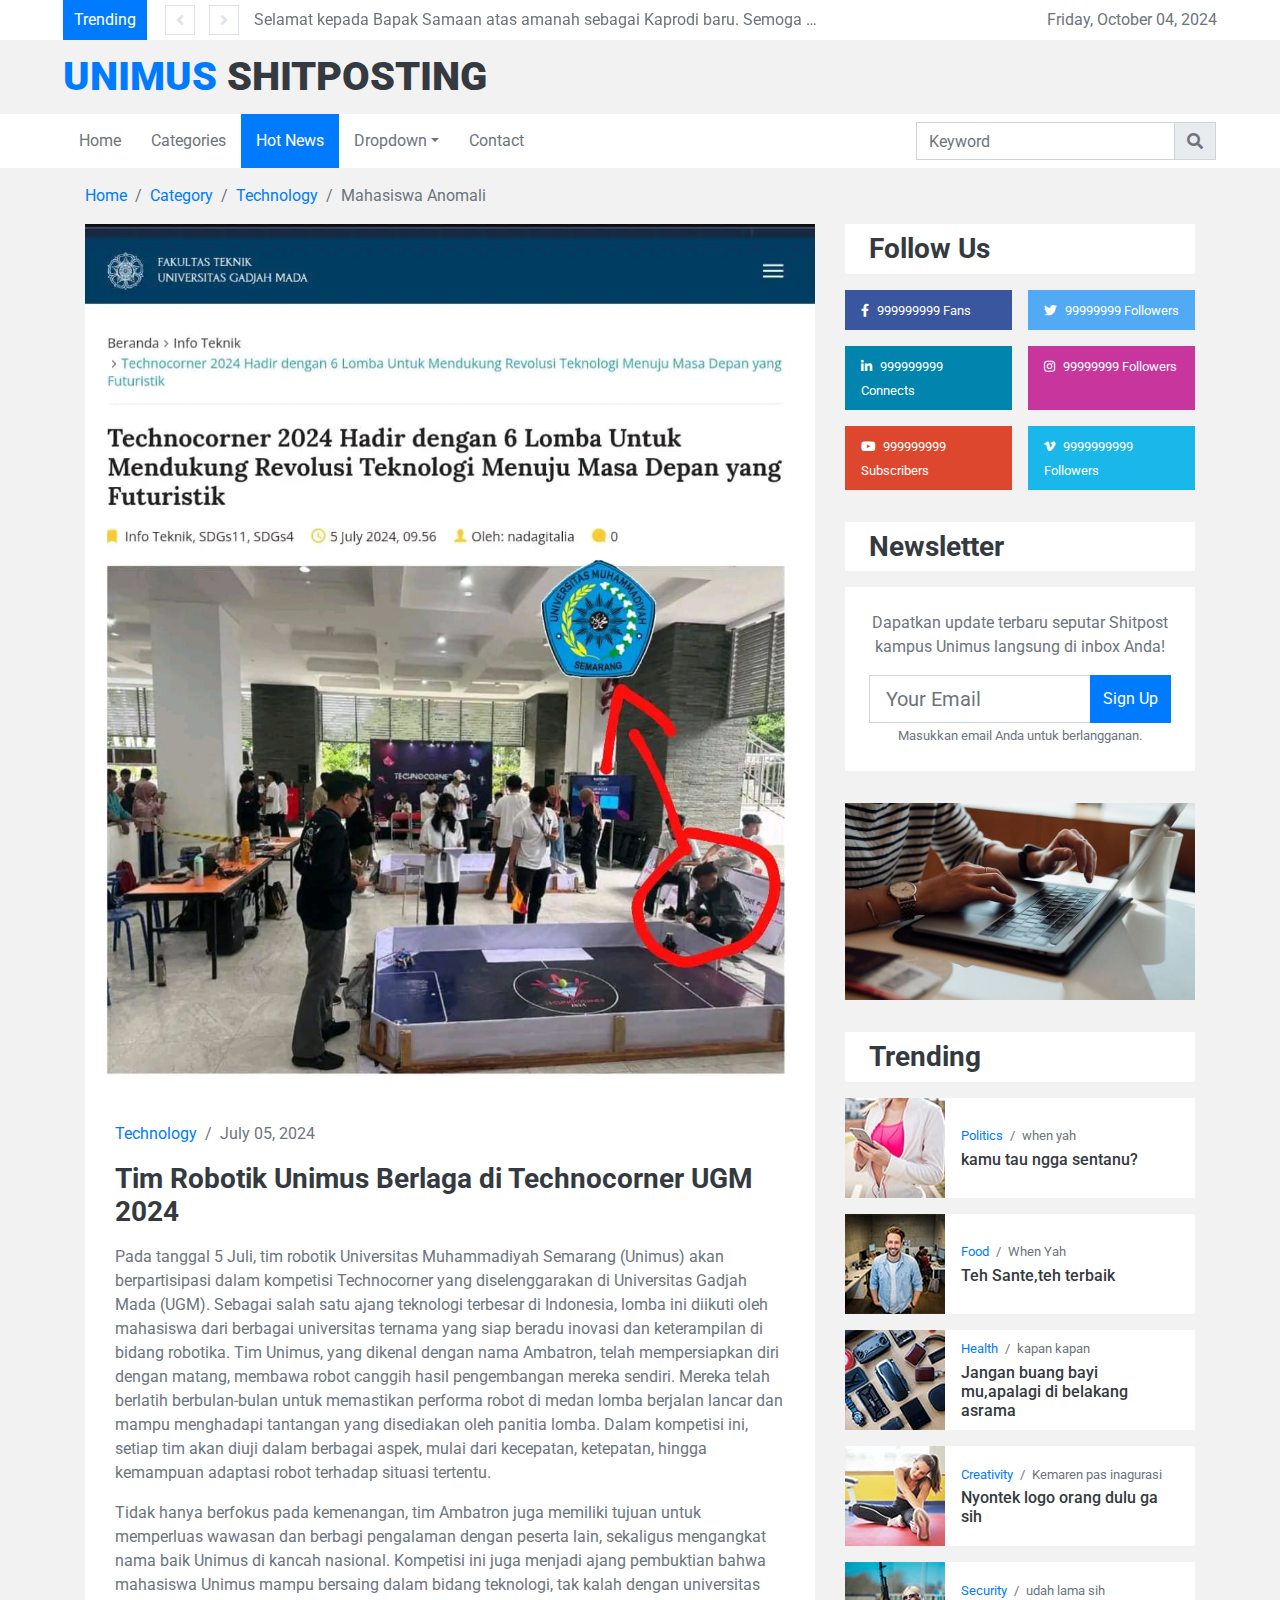
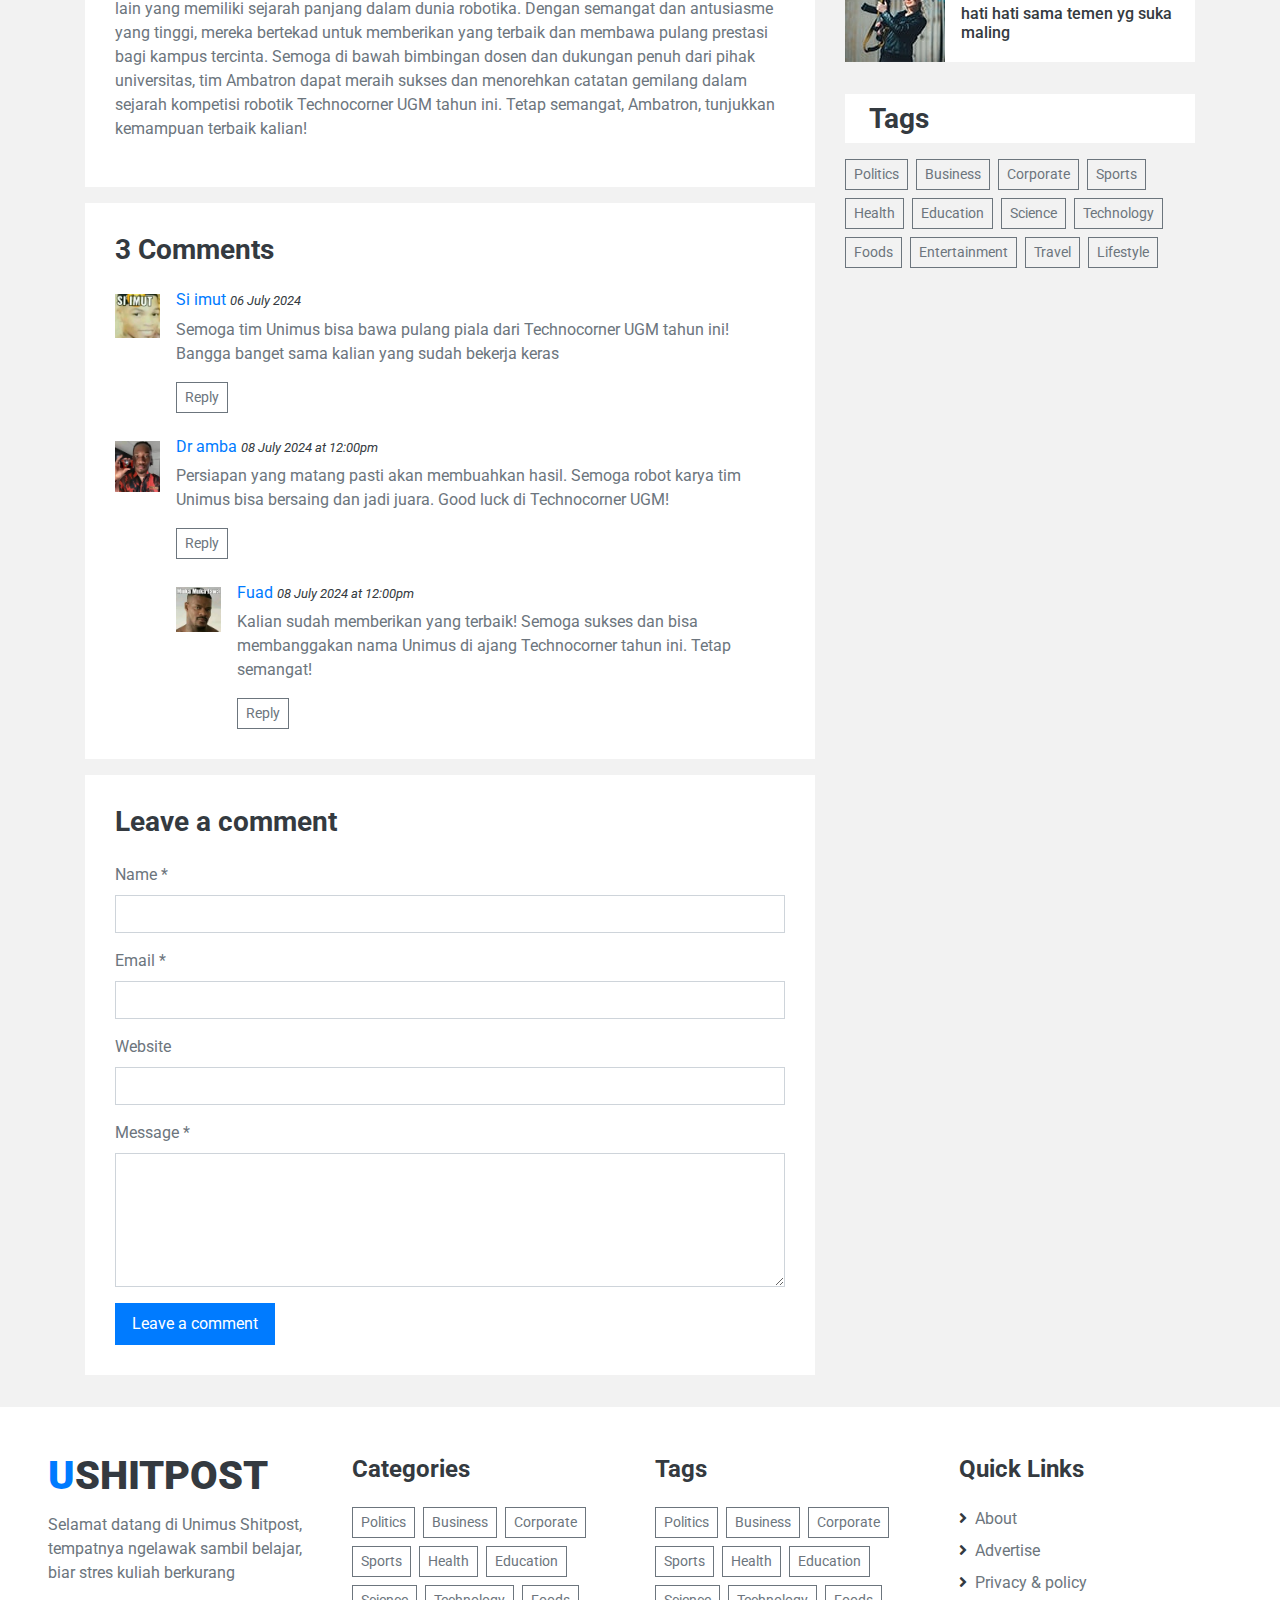
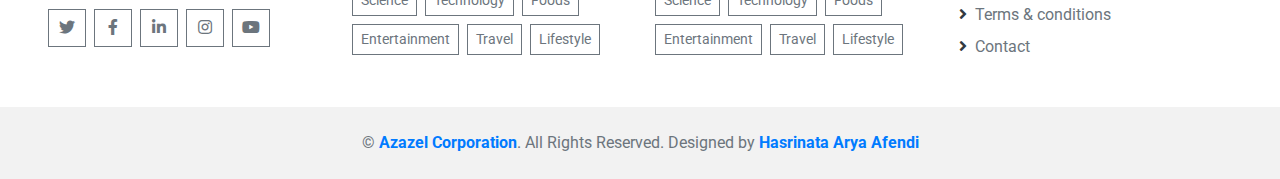
<file: single.html>
<!DOCTYPE html>
<html lang="en">

<head>
    <meta charset="utf-8">
    <title>Unimus Shitposting</title>
    <meta content="width=device-width, initial-scale=1.0" name="viewport">
    <meta content="" name="keywords">
    <meta content="" name="description">

    <!-- Favicon -->
    <link href="img/favicon.ico" rel="icon">

    <!-- Google Web Fonts -->
    <link rel="preconnect" href="https://fonts.gstatic.com">
    <link href="https://fonts.googleapis.com/css2?family=Roboto:wght@300;400;500;700;900&display=swap" rel="stylesheet">   

    <!-- Font Awesome -->
    <link href="https://cdnjs.cloudflare.com/ajax/libs/font-awesome/5.15.0/css/all.min.css" rel="stylesheet">

    <!-- Libraries Stylesheet -->
    <link href="lib/owlcarousel/assets/owl.carousel.min.css" rel="stylesheet">

    <!-- Customized Bootstrap Stylesheet -->
    <link href="css/style.css" rel="stylesheet">
</head>

<body>
    <!-- Topbar Start -->
    <div class="container-fluid">
        <div class="row align-items-center bg-light px-lg-5">
            <div class="col-12 col-md-8">
                <div class="d-flex justify-content-between">
                    <div class="bg-primary text-white text-center py-2" style="width: 100px;">Trending</div>
                    <div class="owl-carousel owl-carousel-1 tranding-carousel position-relative d-inline-flex align-items-center ml-3" style="width: calc(100% - 100px); padding-left: 90px;">
                        <div class="text-truncate"><a class="text-secondary" href="">Selamat kepada Bapak Samaan atas amanah sebagai Kaprodi baru. Semoga sukses memimpin dengan bijak dan membawa program studi menuju prestasi yang lebih gemilang.</a></div>
                        <div class="text-truncate"><a class="text-secondary" href="">Di tahun 2025, Azazel akan membawa sesuatu yang tak terduga.</a></div>
                    </div>
                </div>
            </div>
            <div class="col-md-4 text-right d-none d-md-block">
                Friday, October 04, 2024
            </div>
        </div>
        <div class="row align-items-center py-2 px-lg-5">
            <div class="col-lg-4">
                <a href="" class="navbar-brand d-none d-lg-block">
                    <h1 class="m-0 display-5 text-uppercase"><span class="text-primary">Unimus </span>Shitposting</h1>
                </a>
            </div>
        </div>
    </div>
    <!-- Topbar End -->


    <!-- Navbar Start -->
    <div class="container-fluid p-0 mb-3">
        <nav class="navbar navbar-expand-lg bg-light navbar-light py-2 py-lg-0 px-lg-5">
            <a href="" class="navbar-brand d-block d-lg-none">
                <h1 class="m-0 display-5 text-uppercase"><span class="text-primary">Unimus </span>Shitposting</h1>
            </a>
            <button type="button" class="navbar-toggler" data-toggle="collapse" data-target="#navbarCollapse">
                <span class="navbar-toggler-icon"></span>
            </button>
            <div class="collapse navbar-collapse justify-content-between px-0 px-lg-3" id="navbarCollapse">
                <div class="navbar-nav mr-auto py-0">
                    <a href="" class="nav-item nav-link">Home</a>
                    <a href="" class="nav-item nav-link">Categories</a>
                    <a href="single.html" class="nav-item nav-link active">Hot News</a>
                    <div class="nav-item dropdown">
                        <a href="#" class="nav-link dropdown-toggle" data-toggle="dropdown">Dropdown</a>
                        <div class="dropdown-menu rounded-0 m-0">
                            <a href="#" class="dropdown-item">Menu item 1</a>
                            <a href="#" class="dropdown-item">Menu item 2</a>
                            <a href="#" class="dropdown-item">Menu item 3</a>
                        </div>
                    </div>
                    <a href="" class="nav-item nav-link">Contact</a>
                </div>
                <div class="input-group ml-auto" style="width: 100%; max-width: 300px;">
                    <input type="text" class="form-control" placeholder="Keyword">
                    <div class="input-group-append">
                        <button class="input-group-text text-secondary"><i
                                class="fa fa-search"></i></button>
                    </div>
                </div>
            </div>
        </nav>
    </div>
    <!-- Navbar End -->


    <!-- Breadcrumb Start -->
    <div class="container-fluid">
        <div class="container">
            <nav class="breadcrumb bg-transparent m-0 p-0">
                <a class="breadcrumb-item" href="#">Home</a>
                <a class="breadcrumb-item" href="#">Category</a>
                <a class="breadcrumb-item" href="#">Technology</a>
                <span class="breadcrumb-item active">Mahasiswa Anomali</span>
            </nav>
        </div>
    </div>
    <!-- Breadcrumb End -->


    <!-- News With Sidebar Start -->
    <div class="container-fluid py-3">
        <div class="container">
            <div class="row">
                <div class="col-lg-8">
                    <!-- News Detail Start -->
                    <div class="position-relative mb-3">
                        <img class="img-fluid w-100" src="img/news-700x435-1.jpg" style="object-fit: cover;">
                        <div class="overlay position-relative bg-light">
                            <div class="mb-3">
                                <a href="">Technology</a>
                                <span class="px-1">/</span>
                                <span>July 05, 2024</span>
                            </div>
                            <div>
                                <h3 class="mb-3">Tim Robotik Unimus Berlaga di Technocorner UGM 2024</h3>
                                <p>Pada tanggal 5 Juli, tim robotik Universitas Muhammadiyah Semarang (Unimus) akan berpartisipasi dalam kompetisi Technocorner yang diselenggarakan di Universitas Gadjah Mada (UGM). Sebagai salah satu ajang teknologi terbesar di Indonesia, lomba ini diikuti oleh mahasiswa dari berbagai universitas ternama yang siap beradu inovasi dan keterampilan di bidang robotika. Tim Unimus, yang dikenal dengan nama Ambatron, telah mempersiapkan diri dengan matang, membawa robot canggih hasil pengembangan mereka sendiri. Mereka telah berlatih berbulan-bulan untuk memastikan performa robot di medan lomba berjalan lancar dan mampu menghadapi tantangan yang disediakan oleh panitia lomba. Dalam kompetisi ini, setiap tim akan diuji dalam berbagai aspek, mulai dari kecepatan, ketepatan, hingga kemampuan adaptasi robot terhadap situasi tertentu.</p>
                                <p>Tidak hanya berfokus pada kemenangan, tim Ambatron juga memiliki tujuan untuk memperluas wawasan dan berbagi pengalaman dengan peserta lain, sekaligus mengangkat nama baik Unimus di kancah nasional. Kompetisi ini juga menjadi ajang pembuktian bahwa mahasiswa Unimus mampu bersaing dalam bidang teknologi, tak kalah dengan universitas lain yang memiliki sejarah panjang dalam dunia robotika. Dengan semangat dan antusiasme yang tinggi, mereka bertekad untuk memberikan yang terbaik dan membawa pulang prestasi bagi kampus tercinta. Semoga di bawah bimbingan dosen dan dukungan penuh dari pihak universitas, tim Ambatron dapat meraih sukses dan menorehkan catatan gemilang dalam sejarah kompetisi robotik Technocorner UGM tahun ini. Tetap semangat, Ambatron, tunjukkan kemampuan terbaik kalian!</p>
                            </div>
                        </div>
                    </div>
                    <!-- News Detail End -->

                    <!-- Comment List Start -->
                    <div class="bg-light mb-3" style="padding: 30px;">
                        <h3 class="mb-4">3 Comments</h3>
                        <div class="media mb-4">
                            <img src="img/siimut.jpeg" alt="Image" class="img-fluid mr-3 mt-1" style="width: 45px;">
                            <div class="media-body">
                                <h6><a href="">Si imut</a> <small><i>06 July 2024</i></small></h6>
                                <p>Semoga tim Unimus bisa bawa pulang piala dari Technocorner UGM tahun ini! Bangga banget sama kalian yang sudah bekerja keras</p>
                                <button class="btn btn-sm btn-outline-secondary">Reply</button>
                            </div>
                        </div>
                        <div class="media">
                            <img src="img/dr-amba.jpeg" alt="Image" class="img-fluid mr-3 mt-1" style="width: 45px;">
                            <div class="media-body">
                                <h6><a href="">Dr amba</a> <small><i>08 July 2024 at 12:00pm</i></small></h6>
                                <p>Persiapan yang matang pasti akan membuahkan hasil. Semoga robot karya tim Unimus bisa bersaing dan jadi juara. Good luck di Technocorner UGM!</p>
                                <button class="btn btn-sm btn-outline-secondary">Reply</button>
                                <div class="media mt-4">
                                    <img src="img/fuad.jpeg" alt="Image" class="img-fluid mr-3 mt-1"
                                        style="width: 45px;">
                                    <div class="media-body">
                                        <h6><a href="">Fuad</a> <small><i>08 July 2024 at 12:00pm</i></small></h6>
                                        <p>Kalian sudah memberikan yang terbaik! Semoga sukses dan bisa membanggakan nama Unimus di ajang Technocorner tahun ini. Tetap semangat!</p>
                                        <button class="btn btn-sm btn-outline-secondary">Reply</button>
                                    </div>
                                </div>
                            </div>
                        </div>
                    </div>
                    <!-- Comment List End -->

                    <!-- Comment Form Start -->
                    <div class="bg-light mb-3" style="padding: 30px;">
                        <h3 class="mb-4">Leave a comment</h3>
                        <form>
                            <div class="form-group">
                                <label for="name">Name *</label>
                                <input type="text" class="form-control" id="name">
                            </div>
                            <div class="form-group">
                                <label for="email">Email *</label>
                                <input type="email" class="form-control" id="email">
                            </div>
                            <div class="form-group">
                                <label for="website">Website</label>
                                <input type="url" class="form-control" id="website">
                            </div>

                            <div class="form-group">
                                <label for="message">Message *</label>
                                <textarea id="message" cols="30" rows="5" class="form-control"></textarea>
                            </div>
                            <div class="form-group mb-0">
                                <input type="submit" value="Leave a comment"
                                    class="btn btn-primary font-weight-semi-bold py-2 px-3">
                            </div>
                        </form>
                    </div>
                    <!-- Comment Form End -->
                </div>

                <div class="col-lg-4 pt-3 pt-lg-0">
                    <!-- Social Follow Start -->
                    <div class="pb-3">
                        <div class="bg-light py-2 px-4 mb-3">
                            <h3 class="m-0">Follow Us</h3>
                        </div>
                        <div class="d-flex mb-3">
                            <a href="" class="d-block w-50 py-2 px-3 text-white text-decoration-none mr-2" style="background: #39569E;">
                                <small class="fab fa-facebook-f mr-2"></small><small>999999999 Fans</small>
                            </a>
                            <a href="" class="d-block w-50 py-2 px-3 text-white text-decoration-none ml-2" style="background: #52AAF4;">
                                <small class="fab fa-twitter mr-2"></small><small>99999999 Followers</small>
                            </a>
                        </div>
                        <div class="d-flex mb-3">
                            <a href="" class="d-block w-50 py-2 px-3 text-white text-decoration-none mr-2" style="background: #0185AE;">
                                <small class="fab fa-linkedin-in mr-2"></small><small>999999999 Connects</small>
                            </a>
                            <a href="" class="d-block w-50 py-2 px-3 text-white text-decoration-none ml-2" style="background: #C8359D;">
                                <small class="fab fa-instagram mr-2"></small><small>99999999 Followers</small>
                            </a>
                        </div>
                        <div class="d-flex mb-3">
                            <a href="" class="d-block w-50 py-2 px-3 text-white text-decoration-none mr-2" style="background: #DC472E;">
                                <small class="fab fa-youtube mr-2"></small><small>999999999 Subscribers</small>
                            </a>
                            <a href="" class="d-block w-50 py-2 px-3 text-white text-decoration-none ml-2" style="background: #1AB7EA;">
                                <small class="fab fa-vimeo-v mr-2"></small><small>9999999999 Followers</small>
                            </a>
                        </div>
                    </div>
                    <!-- Social Follow End -->

                    <!-- Newsletter Start -->
                    <div class="pb-3">
                        <div class="bg-light py-2 px-4 mb-3">
                            <h3 class="m-0">Newsletter</h3>
                        </div>
                        <div class="bg-light text-center p-4 mb-3">
                            <p>Dapatkan update terbaru seputar Shitpost kampus Unimus langsung di inbox Anda!</p>
                            <div class="input-group" style="width: 100%;">
                                <input type="text" class="form-control form-control-lg" placeholder="Your Email">
                                <div class="input-group-append">
                                    <button class="btn btn-primary">Sign Up</button>
                                </div>
                            </div>
                            <small>Masukkan email Anda untuk berlangganan.</small>
                        </div>
                    </div>
                    <!-- Newsletter End -->

                    <!-- Ads Start -->
                    <div class="mb-3 pb-3">
                        <a href=""><img class="img-fluid" src="img/news-500x280-4.jpg" alt=""></a>
                    </div>
                    <!-- Ads End -->

                    <!-- Popular News Start -->
                    <div class="pb-3">
                        <div class="bg-light py-2 px-4 mb-3">
                            <h3 class="m-0">Trending</h3>
                        </div>
                        <div class="d-flex mb-3">
                            <img src="img/news-100x100-1.jpg" style="width: 100px; height: 100px; object-fit: cover;">
                            <div class="w-100 d-flex flex-column justify-content-center bg-light px-3" style="height: 100px;">
                                <div class="mb-1" style="font-size: 13px;">
                                    <a href="">Politics</a>
                                    <span class="px-1">/</span>
                                    <span>when yah</span>
                                </div>
                                <a class="h6 m-0" href="">kamu tau ngga sentanu?</a>
                            </div>
                        </div>
                        <div class="d-flex mb-3">
                            <img src="img/news-100x100-2.jpg" style="width: 100px; height: 100px; object-fit: cover;">
                            <div class="w-100 d-flex flex-column justify-content-center bg-light px-3" style="height: 100px;">
                                <div class="mb-1" style="font-size: 13px;">
                                    <a href="">Food</a>
                                    <span class="px-1">/</span>
                                    <span>When Yah</span>
                                </div>
                                <a class="h6 m-0" href="">Teh Sante,teh terbaik</a>
                            </div>
                        </div>
                        <div class="d-flex mb-3">
                            <img src="img/news-100x100-3.jpg" style="width: 100px; height: 100px; object-fit: cover;">
                            <div class="w-100 d-flex flex-column justify-content-center bg-light px-3" style="height: 100px;">
                                <div class="mb-1" style="font-size: 13px;">
                                    <a href="">Health</a>
                                    <span class="px-1">/</span>
                                    <span>kapan kapan</span>
                                </div>
                                <a class="h6 m-0" href="">Jangan buang bayi mu,apalagi di belakang asrama</a>
                            </div>
                        </div>
                        <div class="d-flex mb-3">
                            <img src="img/news-100x100-4.jpg" style="width: 100px; height: 100px; object-fit: cover;">
                            <div class="w-100 d-flex flex-column justify-content-center bg-light px-3" style="height: 100px;">
                                <div class="mb-1" style="font-size: 13px;">
                                    <a href="">Creativity</a>
                                    <span class="px-1">/</span>
                                    <span>Kemaren pas inagurasi</span>
                                </div>
                                <a class="h6 m-0" href="">Nyontek logo orang dulu ga sih</a>
                            </div>
                        </div>
                        <div class="d-flex mb-3">
                            <img src="img/news-100x100-5.jpg" style="width: 100px; height: 100px; object-fit: cover;">
                            <div class="w-100 d-flex flex-column justify-content-center bg-light px-3" style="height: 100px;">
                                <div class="mb-1" style="font-size: 13px;">
                                    <a href="">Security</a>
                                    <span class="px-1">/</span>
                                    <span>udah lama sih</span>
                                </div>
                                <a class="h6 m-0" href="">hati hati sama temen yg suka maling</a>
                            </div>
                        </div>
                    </div>
                    <!-- Popular News End -->

                    <!-- Tags Start -->
                    <div class="pb-3">
                        <div class="bg-light py-2 px-4 mb-3">
                            <h3 class="m-0">Tags</h3>
                        </div>
                        <div class="d-flex flex-wrap m-n1">
                            <a href="" class="btn btn-sm btn-outline-secondary m-1">Politics</a>
                            <a href="" class="btn btn-sm btn-outline-secondary m-1">Business</a>
                            <a href="" class="btn btn-sm btn-outline-secondary m-1">Corporate</a>
                            <a href="" class="btn btn-sm btn-outline-secondary m-1">Sports</a>
                            <a href="" class="btn btn-sm btn-outline-secondary m-1">Health</a>
                            <a href="" class="btn btn-sm btn-outline-secondary m-1">Education</a>
                            <a href="" class="btn btn-sm btn-outline-secondary m-1">Science</a>
                            <a href="" class="btn btn-sm btn-outline-secondary m-1">Technology</a>
                            <a href="" class="btn btn-sm btn-outline-secondary m-1">Foods</a>
                            <a href="" class="btn btn-sm btn-outline-secondary m-1">Entertainment</a>
                            <a href="" class="btn btn-sm btn-outline-secondary m-1">Travel</a>
                            <a href="" class="btn btn-sm btn-outline-secondary m-1">Lifestyle</a>
                        </div>
                    </div>
                    <!-- Tags End -->
                </div>
            </div>
        </div>
    </div>
    </div>
    <!-- News With Sidebar End -->


    <!-- Footer Start -->
    <div class="container-fluid bg-light pt-5 px-sm-3 px-md-5">
        <div class="row">
            <div class="col-lg-3 col-md-6 mb-5">
                <a href="index.html" class="navbar-brand">
                    <h1 class="mb-2 mt-n2 display-5 text-uppercase"><span class="text-primary">U</span>Shitpost</h1>
                </a>
                <p>Selamat datang di Unimus Shitpost, tempatnya ngelawak sambil belajar, biar stres kuliah berkurang</p>
                <div class="d-flex justify-content-start mt-4">
                    <a class="btn btn-outline-secondary text-center mr-2 px-0" style="width: 38px; height: 38px;" href="#"><i class="fab fa-twitter"></i></a>
                    <a class="btn btn-outline-secondary text-center mr-2 px-0" style="width: 38px; height: 38px;" href="https://www.facebook.com/profile.php?id=61550356912151"><i class="fab fa-facebook-f"></i></a>
                    <a class="btn btn-outline-secondary text-center mr-2 px-0" style="width: 38px; height: 38px;" href="#"><i class="fab fa-linkedin-in"></i></a>
                    <a class="btn btn-outline-secondary text-center mr-2 px-0" style="width: 38px; height: 38px;" href="#"><i class="fab fa-instagram"></i></a>
                    <a class="btn btn-outline-secondary text-center mr-2 px-0" style="width: 38px; height: 38px;" href="#"><i class="fab fa-youtube"></i></a>
                </div>
            </div>
            <div class="col-lg-3 col-md-6 mb-5">
                <h4 class="font-weight-bold mb-4">Categories</h4>
                <div class="d-flex flex-wrap m-n1">
                    <a href="" class="btn btn-sm btn-outline-secondary m-1">Politics</a>
                    <a href="" class="btn btn-sm btn-outline-secondary m-1">Business</a>
                    <a href="" class="btn btn-sm btn-outline-secondary m-1">Corporate</a>
                    <a href="" class="btn btn-sm btn-outline-secondary m-1">Sports</a>
                    <a href="" class="btn btn-sm btn-outline-secondary m-1">Health</a>
                    <a href="" class="btn btn-sm btn-outline-secondary m-1">Education</a>
                    <a href="" class="btn btn-sm btn-outline-secondary m-1">Science</a>
                    <a href="" class="btn btn-sm btn-outline-secondary m-1">Technology</a>
                    <a href="" class="btn btn-sm btn-outline-secondary m-1">Foods</a>
                    <a href="" class="btn btn-sm btn-outline-secondary m-1">Entertainment</a>
                    <a href="" class="btn btn-sm btn-outline-secondary m-1">Travel</a>
                    <a href="" class="btn btn-sm btn-outline-secondary m-1">Lifestyle</a>
                </div>
            </div>
            <div class="col-lg-3 col-md-6 mb-5">
                <h4 class="font-weight-bold mb-4">Tags</h4>
                <div class="d-flex flex-wrap m-n1">
                    <a href="" class="btn btn-sm btn-outline-secondary m-1">Politics</a>
                    <a href="" class="btn btn-sm btn-outline-secondary m-1">Business</a>
                    <a href="" class="btn btn-sm btn-outline-secondary m-1">Corporate</a>
                    <a href="" class="btn btn-sm btn-outline-secondary m-1">Sports</a>
                    <a href="" class="btn btn-sm btn-outline-secondary m-1">Health</a>
                    <a href="" class="btn btn-sm btn-outline-secondary m-1">Education</a>
                    <a href="" class="btn btn-sm btn-outline-secondary m-1">Science</a>
                    <a href="" class="btn btn-sm btn-outline-secondary m-1">Technology</a>
                    <a href="" class="btn btn-sm btn-outline-secondary m-1">Foods</a>
                    <a href="" class="btn btn-sm btn-outline-secondary m-1">Entertainment</a>
                    <a href="" class="btn btn-sm btn-outline-secondary m-1">Travel</a>
                    <a href="" class="btn btn-sm btn-outline-secondary m-1">Lifestyle</a>
                </div>
            </div>
            <div class="col-lg-3 col-md-6 mb-5">
                <h4 class="font-weight-bold mb-4">Quick Links</h4>
                <div class="d-flex flex-column justify-content-start">
                    <a class="text-secondary mb-2" href="#"><i class="fa fa-angle-right text-dark mr-2"></i>About</a>
                    <a class="text-secondary mb-2" href="#"><i class="fa fa-angle-right text-dark mr-2"></i>Advertise</a>
                    <a class="text-secondary mb-2" href="#"><i class="fa fa-angle-right text-dark mr-2"></i>Privacy & policy</a>
                    <a class="text-secondary mb-2" href="#"><i class="fa fa-angle-right text-dark mr-2"></i>Terms & conditions</a>
                    <a class="text-secondary" href="#"><i class="fa fa-angle-right text-dark mr-2"></i>Contact</a>
                </div>
            </div>
        </div>
    </div>
    <div class="container-fluid py-4 px-sm-3 px-md-5">
        <p class="m-0 text-center">
            &copy; <a class="font-weight-bold" href="#">Azazel Corporation</a>. All Rights Reserved. 
			
			Designed by <a class="font-weight-bold" href="https://github.com/Urdemonlord">Hasrinata Arya Afendi</a>
        </p>
    </div>
    <!-- Footer End -->


    <!-- Back to Top -->
    <a href="#" class="btn btn-dark back-to-top"><i class="fa fa-angle-up"></i></a>


    <!-- JavaScript Libraries -->
    <script src="https://code.jquery.com/jquery-3.4.1.min.js"></script>
    <script src="https://stackpath.bootstrapcdn.com/bootstrap/4.4.1/js/bootstrap.bundle.min.js"></script>
    <script src="lib/easing/easing.min.js"></script>
    <script src="lib/owlcarousel/owl.carousel.min.js"></script>

    <!-- Contact Javascript File -->
    <script src="mail/jqBootstrapValidation.min.js"></script>
    <script src="mail/contact.js"></script>

    <!-- Template Javascript -->
    <script src="js/main.js"></script>
</body>

</html>
</file>
<file: css/style.css>
/******* Bootstrap Theming ********/
/*!
 * Bootstrap v4.5.3 (https://getbootstrap.com/)
 * Copyright 2011-2020 The Bootstrap Authors
 * Copyright 2011-2020 Twitter, Inc.
 * Licensed under MIT (https://github.com/twbs/bootstrap/blob/main/LICENSE)
 */
:root {
  --blue: #007bff;
  --indigo: #6610f2;
  --purple: #6f42c1;
  --pink: #e83e8c;
  --red: #dc3545;
  --orange: #fd7e14;
  --yellow: #ffc107;
  --green: #28a745;
  --teal: #20c997;
  --cyan: #17a2b8;
  --white: #fff;
  --gray: #6c757d;
  --gray-dark: #343a40;
  --primary: #007bff;
  --secondary: #6c757d;
  --success: #28a745;
  --info: #17a2b8;
  --warning: #ffc107;
  --danger: #dc3545;
  --light: #ffffff;
  --dark: #343a40;
  --breakpoint-xs: 0;
  --breakpoint-sm: 576px;
  --breakpoint-md: 768px;
  --breakpoint-lg: 992px;
  --breakpoint-xl: 1200px;
  --font-family-sans-serif: "Roboto", sans-serif;
  --font-family-monospace: SFMono-Regular, Menlo, Monaco, Consolas, "Liberation Mono", "Courier New", monospace;
}

*,
*::before,
*::after {
  box-sizing: border-box;
}

html {
  font-family: sans-serif;
  line-height: 1.15;
  -webkit-text-size-adjust: 100%;
  -webkit-tap-highlight-color: rgba(0, 0, 0, 0);
}

article, aside, figcaption, figure, footer, header, hgroup, main, nav, section {
  display: block;
}

body {
  margin: 0;
  font-family: "Roboto", sans-serif;
  font-size: 1rem;
  font-weight: 400;
  line-height: 1.5;
  color: #6c757d;
  text-align: left;
  background-color: #f2f2f2;
}

[tabindex="-1"]:focus:not(:focus-visible) {
  outline: 0 !important;
}

hr {
  box-sizing: content-box;
  height: 0;
  overflow: visible;
}

h1, h2, h3, h4, h5, h6 {
  margin-top: 0;
  margin-bottom: 0.5rem;
}

p {
  margin-top: 0;
  margin-bottom: 1rem;
}

abbr[title],
abbr[data-original-title] {
  text-decoration: underline;
  text-decoration: underline dotted;
  cursor: help;
  border-bottom: 0;
  text-decoration-skip-ink: none;
}

address {
  margin-bottom: 1rem;
  font-style: normal;
  line-height: inherit;
}

ol,
ul,
dl {
  margin-top: 0;
  margin-bottom: 1rem;
}

ol ol,
ul ul,
ol ul,
ul ol {
  margin-bottom: 0;
}

dt {
  font-weight: 700;
}

dd {
  margin-bottom: .5rem;
  margin-left: 0;
}

blockquote {
  margin: 0 0 1rem;
}

b,
strong {
  font-weight: bolder;
}

small {
  font-size: 80%;
}

sub,
sup {
  position: relative;
  font-size: 75%;
  line-height: 0;
  vertical-align: baseline;
}

sub {
  bottom: -.25em;
}

sup {
  top: -.5em;
}

a {
  color: #007bff;
  text-decoration: none;
  background-color: transparent;
}

a:hover {
  color: #af0e14;
  text-decoration: underline;
}

a:not([href]):not([class]) {
  color: inherit;
  text-decoration: none;
}

a:not([href]):not([class]):hover {
  color: inherit;
  text-decoration: none;
}

pre,
code,
kbd,
samp {
  font-family: SFMono-Regular, Menlo, Monaco, Consolas, "Liberation Mono", "Courier New", monospace;
  font-size: 1em;
}

pre {
  margin-top: 0;
  margin-bottom: 1rem;
  overflow: auto;
  -ms-overflow-style: scrollbar;
}

figure {
  margin: 0 0 1rem;
}

img {
  vertical-align: middle;
  border-style: none;
}

svg {
  overflow: hidden;
  vertical-align: middle;
}

table {
  border-collapse: collapse;
}

caption {
  padding-top: 0.75rem;
  padding-bottom: 0.75rem;
  color: #6c757d;
  text-align: left;
  caption-side: bottom;
}

th {
  text-align: inherit;
  text-align: -webkit-match-parent;
}

label {
  display: inline-block;
  margin-bottom: 0.5rem;
}

button {
  border-radius: 0;
}

button:focus {
  outline: 1px dotted;
  outline: 5px auto -webkit-focus-ring-color;
}

input,
button,
select,
optgroup,
textarea {
  margin: 0;
  font-family: inherit;
  font-size: inherit;
  line-height: inherit;
}

button,
input {
  overflow: visible;
}

button,
select {
  text-transform: none;
}

[role="button"] {
  cursor: pointer;
}

select {
  word-wrap: normal;
}

button,
[type="button"],
[type="reset"],
[type="submit"] {
  -webkit-appearance: button;
}

button:not(:disabled),
[type="button"]:not(:disabled),
[type="reset"]:not(:disabled),
[type="submit"]:not(:disabled) {
  cursor: pointer;
}

button::-moz-focus-inner,
[type="button"]::-moz-focus-inner,
[type="reset"]::-moz-focus-inner,
[type="submit"]::-moz-focus-inner {
  padding: 0;
  border-style: none;
}

input[type="radio"],
input[type="checkbox"] {
  box-sizing: border-box;
  padding: 0;
}

textarea {
  overflow: auto;
  resize: vertical;
}

fieldset {
  min-width: 0;
  padding: 0;
  margin: 0;
  border: 0;
}

legend {
  display: block;
  width: 100%;
  max-width: 100%;
  padding: 0;
  margin-bottom: .5rem;
  font-size: 1.5rem;
  line-height: inherit;
  color: inherit;
  white-space: normal;
}

@media (max-width: 1200px) {
  legend {
    font-size: calc(1.275rem + 0.3vw) ;
  }
}

progress {
  vertical-align: baseline;
}

[type="number"]::-webkit-inner-spin-button,
[type="number"]::-webkit-outer-spin-button {
  height: auto;
}

[type="search"] {
  outline-offset: -2px;
  -webkit-appearance: none;
}

[type="search"]::-webkit-search-decoration {
  -webkit-appearance: none;
}

::-webkit-file-upload-button {
  font: inherit;
  -webkit-appearance: button;
}

output {
  display: inline-block;
}

summary {
  display: list-item;
  cursor: pointer;
}

template {
  display: none;
}

[hidden] {
  display: none !important;
}

h1, h2, h3, h4, h5, h6,
.h1, .h2, .h3, .h4, .h5, .h6 {
  margin-bottom: 0.5rem;
  font-weight: 500;
  line-height: 1.2;
  color: #343a40;
}

h1, .h1 {
  font-size: 2.5rem;
}

@media (max-width: 1200px) {
  h1, .h1 {
    font-size: calc(1.375rem + 1.5vw) ;
  }
}

h2, .h2 {
  font-size: 2rem;
}

@media (max-width: 1200px) {
  h2, .h2 {
    font-size: calc(1.325rem + 0.9vw) ;
  }
}

h3, .h3 {
  font-size: 1.75rem;
}

@media (max-width: 1200px) {
  h3, .h3 {
    font-size: calc(1.3rem + 0.6vw) ;
  }
}

h4, .h4 {
  font-size: 1.5rem;
}

@media (max-width: 1200px) {
  h4, .h4 {
    font-size: calc(1.275rem + 0.3vw) ;
  }
}

h5, .h5 {
  font-size: 1.25rem;
}

h6, .h6 {
  font-size: 1rem;
}

.lead {
  font-size: 1.25rem;
  font-weight: 300;
}

.display-1 {
  font-size: 6rem;
  font-weight: 300;
  line-height: 1.2;
}

@media (max-width: 1200px) {
  .display-1 {
    font-size: calc(1.725rem + 5.7vw) ;
  }
}

.display-2 {
  font-size: 5.5rem;
  font-weight: 300;
  line-height: 1.2;
}

@media (max-width: 1200px) {
  .display-2 {
    font-size: calc(1.675rem + 5.1vw) ;
  }
}

.display-3 {
  font-size: 4.5rem;
  font-weight: 300;
  line-height: 1.2;
}

@media (max-width: 1200px) {
  .display-3 {
    font-size: calc(1.575rem + 3.9vw) ;
  }
}

.display-4 {
  font-size: 3.5rem;
  font-weight: 300;
  line-height: 1.2;
}

@media (max-width: 1200px) {
  .display-4 {
    font-size: calc(1.475rem + 2.7vw) ;
  }
}

hr {
  margin-top: 1rem;
  margin-bottom: 1rem;
  border: 0;
  border-top: 1px solid rgba(0, 0, 0, 0.1);
}

small,
.small {
  font-size: 80%;
  font-weight: 400;
}

mark,
.mark {
  padding: 0.2em;
  background-color: #fcf8e3;
}

.list-unstyled {
  padding-left: 0;
  list-style: none;
}

.list-inline {
  padding-left: 0;
  list-style: none;
}

.list-inline-item {
  display: inline-block;
}

.list-inline-item:not(:last-child) {
  margin-right: 0.5rem;
}

.initialism {
  font-size: 90%;
  text-transform: uppercase;
}

.blockquote {
  margin-bottom: 1rem;
  font-size: 1.25rem;
}

.blockquote-footer {
  display: block;
  font-size: 80%;
  color: #6c757d;
}

.blockquote-footer::before {
  content: "\2014\00A0";
}

.img-fluid {
  max-width: 100%;
  height: auto;
}

.img-thumbnail {
  padding: 0.25rem;
  background-color: #f2f2f2;
  border: 1px solid #dee2e6;
  max-width: 100%;
  height: auto;
}

.figure {
  display: inline-block;
}

.figure-img {
  margin-bottom: 0.5rem;
  line-height: 1;
}

.figure-caption {
  font-size: 90%;
  color: #6c757d;
}

code {
  font-size: 87.5%;
  color: #e83e8c;
  word-wrap: break-word;
}

a > code {
  color: inherit;
}

kbd {
  padding: 0.2rem 0.4rem;
  font-size: 87.5%;
  color: #fff;
  background-color: #212529;
}

kbd kbd {
  padding: 0;
  font-size: 100%;
  font-weight: 700;
}

pre {
  display: block;
  font-size: 87.5%;
  color: #212529;
}

pre code {
  font-size: inherit;
  color: inherit;
  word-break: normal;
}

.pre-scrollable {
  max-height: 340px;
  overflow-y: scroll;
}

.container,
.container-fluid,
.container-sm,
.container-md,
.container-lg,
.container-xl {
  width: 100%;
  padding-right: 15px;
  padding-left: 15px;
  margin-right: auto;
  margin-left: auto;
}

@media (min-width: 576px) {
  .container, .container-sm {
    max-width: 540px;
  }
}

@media (min-width: 768px) {
  .container, .container-sm, .container-md {
    max-width: 720px;
  }
}

@media (min-width: 992px) {
  .container, .container-sm, .container-md, .container-lg {
    max-width: 960px;
  }
}

@media (min-width: 1200px) {
  .container, .container-sm, .container-md, .container-lg, .container-xl {
    max-width: 1140px;
  }
}

.row {
  display: flex;
  flex-wrap: wrap;
  margin-right: -15px;
  margin-left: -15px;
}

.no-gutters {
  margin-right: 0;
  margin-left: 0;
}

.no-gutters > .col,
.no-gutters > [class*="col-"] {
  padding-right: 0;
  padding-left: 0;
}

.col-1, .col-2, .col-3, .col-4, .col-5, .col-6, .col-7, .col-8, .col-9, .col-10, .col-11, .col-12, .col,
.col-auto, .col-sm-1, .col-sm-2, .col-sm-3, .col-sm-4, .col-sm-5, .col-sm-6, .col-sm-7, .col-sm-8, .col-sm-9, .col-sm-10, .col-sm-11, .col-sm-12, .col-sm,
.col-sm-auto, .col-md-1, .col-md-2, .col-md-3, .col-md-4, .col-md-5, .col-md-6, .col-md-7, .col-md-8, .col-md-9, .col-md-10, .col-md-11, .col-md-12, .col-md,
.col-md-auto, .col-lg-1, .col-lg-2, .col-lg-3, .col-lg-4, .col-lg-5, .col-lg-6, .col-lg-7, .col-lg-8, .col-lg-9, .col-lg-10, .col-lg-11, .col-lg-12, .col-lg,
.col-lg-auto, .col-xl-1, .col-xl-2, .col-xl-3, .col-xl-4, .col-xl-5, .col-xl-6, .col-xl-7, .col-xl-8, .col-xl-9, .col-xl-10, .col-xl-11, .col-xl-12, .col-xl,
.col-xl-auto {
  position: relative;
  width: 100%;
  padding-right: 15px;
  padding-left: 15px;
}

.col {
  flex-basis: 0;
  flex-grow: 1;
  max-width: 100%;
}

.row-cols-1 > * {
  flex: 0 0 100%;
  max-width: 100%;
}

.row-cols-2 > * {
  flex: 0 0 50%;
  max-width: 50%;
}

.row-cols-3 > * {
  flex: 0 0 33.33333%;
  max-width: 33.33333%;
}

.row-cols-4 > * {
  flex: 0 0 25%;
  max-width: 25%;
}

.row-cols-5 > * {
  flex: 0 0 20%;
  max-width: 20%;
}

.row-cols-6 > * {
  flex: 0 0 16.66667%;
  max-width: 16.66667%;
}

.col-auto {
  flex: 0 0 auto;
  width: auto;
  max-width: 100%;
}

.col-1 {
  flex: 0 0 8.33333%;
  max-width: 8.33333%;
}

.col-2 {
  flex: 0 0 16.66667%;
  max-width: 16.66667%;
}

.col-3 {
  flex: 0 0 25%;
  max-width: 25%;
}

.col-4 {
  flex: 0 0 33.33333%;
  max-width: 33.33333%;
}

.col-5 {
  flex: 0 0 41.66667%;
  max-width: 41.66667%;
}

.col-6 {
  flex: 0 0 50%;
  max-width: 50%;
}

.col-7 {
  flex: 0 0 58.33333%;
  max-width: 58.33333%;
}

.col-8 {
  flex: 0 0 66.66667%;
  max-width: 66.66667%;
}

.col-9 {
  flex: 0 0 75%;
  max-width: 75%;
}

.col-10 {
  flex: 0 0 83.33333%;
  max-width: 83.33333%;
}

.col-11 {
  flex: 0 0 91.66667%;
  max-width: 91.66667%;
}

.col-12 {
  flex: 0 0 100%;
  max-width: 100%;
}

.order-first {
  order: -1;
}

.order-last {
  order: 13;
}

.order-0 {
  order: 0;
}

.order-1 {
  order: 1;
}

.order-2 {
  order: 2;
}

.order-3 {
  order: 3;
}

.order-4 {
  order: 4;
}

.order-5 {
  order: 5;
}

.order-6 {
  order: 6;
}

.order-7 {
  order: 7;
}

.order-8 {
  order: 8;
}

.order-9 {
  order: 9;
}

.order-10 {
  order: 10;
}

.order-11 {
  order: 11;
}

.order-12 {
  order: 12;
}

.offset-1 {
  margin-left: 8.33333%;
}

.offset-2 {
  margin-left: 16.66667%;
}

.offset-3 {
  margin-left: 25%;
}

.offset-4 {
  margin-left: 33.33333%;
}

.offset-5 {
  margin-left: 41.66667%;
}

.offset-6 {
  margin-left: 50%;
}

.offset-7 {
  margin-left: 58.33333%;
}

.offset-8 {
  margin-left: 66.66667%;
}

.offset-9 {
  margin-left: 75%;
}

.offset-10 {
  margin-left: 83.33333%;
}

.offset-11 {
  margin-left: 91.66667%;
}

@media (min-width: 576px) {
  .col-sm {
    flex-basis: 0;
    flex-grow: 1;
    max-width: 100%;
  }
  .row-cols-sm-1 > * {
    flex: 0 0 100%;
    max-width: 100%;
  }
  .row-cols-sm-2 > * {
    flex: 0 0 50%;
    max-width: 50%;
  }
  .row-cols-sm-3 > * {
    flex: 0 0 33.33333%;
    max-width: 33.33333%;
  }
  .row-cols-sm-4 > * {
    flex: 0 0 25%;
    max-width: 25%;
  }
  .row-cols-sm-5 > * {
    flex: 0 0 20%;
    max-width: 20%;
  }
  .row-cols-sm-6 > * {
    flex: 0 0 16.66667%;
    max-width: 16.66667%;
  }
  .col-sm-auto {
    flex: 0 0 auto;
    width: auto;
    max-width: 100%;
  }
  .col-sm-1 {
    flex: 0 0 8.33333%;
    max-width: 8.33333%;
  }
  .col-sm-2 {
    flex: 0 0 16.66667%;
    max-width: 16.66667%;
  }
  .col-sm-3 {
    flex: 0 0 25%;
    max-width: 25%;
  }
  .col-sm-4 {
    flex: 0 0 33.33333%;
    max-width: 33.33333%;
  }
  .col-sm-5 {
    flex: 0 0 41.66667%;
    max-width: 41.66667%;
  }
  .col-sm-6 {
    flex: 0 0 50%;
    max-width: 50%;
  }
  .col-sm-7 {
    flex: 0 0 58.33333%;
    max-width: 58.33333%;
  }
  .col-sm-8 {
    flex: 0 0 66.66667%;
    max-width: 66.66667%;
  }
  .col-sm-9 {
    flex: 0 0 75%;
    max-width: 75%;
  }
  .col-sm-10 {
    flex: 0 0 83.33333%;
    max-width: 83.33333%;
  }
  .col-sm-11 {
    flex: 0 0 91.66667%;
    max-width: 91.66667%;
  }
  .col-sm-12 {
    flex: 0 0 100%;
    max-width: 100%;
  }
  .order-sm-first {
    order: -1;
  }
  .order-sm-last {
    order: 13;
  }
  .order-sm-0 {
    order: 0;
  }
  .order-sm-1 {
    order: 1;
  }
  .order-sm-2 {
    order: 2;
  }
  .order-sm-3 {
    order: 3;
  }
  .order-sm-4 {
    order: 4;
  }
  .order-sm-5 {
    order: 5;
  }
  .order-sm-6 {
    order: 6;
  }
  .order-sm-7 {
    order: 7;
  }
  .order-sm-8 {
    order: 8;
  }
  .order-sm-9 {
    order: 9;
  }
  .order-sm-10 {
    order: 10;
  }
  .order-sm-11 {
    order: 11;
  }
  .order-sm-12 {
    order: 12;
  }
  .offset-sm-0 {
    margin-left: 0;
  }
  .offset-sm-1 {
    margin-left: 8.33333%;
  }
  .offset-sm-2 {
    margin-left: 16.66667%;
  }
  .offset-sm-3 {
    margin-left: 25%;
  }
  .offset-sm-4 {
    margin-left: 33.33333%;
  }
  .offset-sm-5 {
    margin-left: 41.66667%;
  }
  .offset-sm-6 {
    margin-left: 50%;
  }
  .offset-sm-7 {
    margin-left: 58.33333%;
  }
  .offset-sm-8 {
    margin-left: 66.66667%;
  }
  .offset-sm-9 {
    margin-left: 75%;
  }
  .offset-sm-10 {
    margin-left: 83.33333%;
  }
  .offset-sm-11 {
    margin-left: 91.66667%;
  }
}

@media (min-width: 768px) {
  .col-md {
    flex-basis: 0;
    flex-grow: 1;
    max-width: 100%;
  }
  .row-cols-md-1 > * {
    flex: 0 0 100%;
    max-width: 100%;
  }
  .row-cols-md-2 > * {
    flex: 0 0 50%;
    max-width: 50%;
  }
  .row-cols-md-3 > * {
    flex: 0 0 33.33333%;
    max-width: 33.33333%;
  }
  .row-cols-md-4 > * {
    flex: 0 0 25%;
    max-width: 25%;
  }
  .row-cols-md-5 > * {
    flex: 0 0 20%;
    max-width: 20%;
  }
  .row-cols-md-6 > * {
    flex: 0 0 16.66667%;
    max-width: 16.66667%;
  }
  .col-md-auto {
    flex: 0 0 auto;
    width: auto;
    max-width: 100%;
  }
  .col-md-1 {
    flex: 0 0 8.33333%;
    max-width: 8.33333%;
  }
  .col-md-2 {
    flex: 0 0 16.66667%;
    max-width: 16.66667%;
  }
  .col-md-3 {
    flex: 0 0 25%;
    max-width: 25%;
  }
  .col-md-4 {
    flex: 0 0 33.33333%;
    max-width: 33.33333%;
  }
  .col-md-5 {
    flex: 0 0 41.66667%;
    max-width: 41.66667%;
  }
  .col-md-6 {
    flex: 0 0 50%;
    max-width: 50%;
  }
  .col-md-7 {
    flex: 0 0 58.33333%;
    max-width: 58.33333%;
  }
  .col-md-8 {
    flex: 0 0 66.66667%;
    max-width: 66.66667%;
  }
  .col-md-9 {
    flex: 0 0 75%;
    max-width: 75%;
  }
  .col-md-10 {
    flex: 0 0 83.33333%;
    max-width: 83.33333%;
  }
  .col-md-11 {
    flex: 0 0 91.66667%;
    max-width: 91.66667%;
  }
  .col-md-12 {
    flex: 0 0 100%;
    max-width: 100%;
  }
  .order-md-first {
    order: -1;
  }
  .order-md-last {
    order: 13;
  }
  .order-md-0 {
    order: 0;
  }
  .order-md-1 {
    order: 1;
  }
  .order-md-2 {
    order: 2;
  }
  .order-md-3 {
    order: 3;
  }
  .order-md-4 {
    order: 4;
  }
  .order-md-5 {
    order: 5;
  }
  .order-md-6 {
    order: 6;
  }
  .order-md-7 {
    order: 7;
  }
  .order-md-8 {
    order: 8;
  }
  .order-md-9 {
    order: 9;
  }
  .order-md-10 {
    order: 10;
  }
  .order-md-11 {
    order: 11;
  }
  .order-md-12 {
    order: 12;
  }
  .offset-md-0 {
    margin-left: 0;
  }
  .offset-md-1 {
    margin-left: 8.33333%;
  }
  .offset-md-2 {
    margin-left: 16.66667%;
  }
  .offset-md-3 {
    margin-left: 25%;
  }
  .offset-md-4 {
    margin-left: 33.33333%;
  }
  .offset-md-5 {
    margin-left: 41.66667%;
  }
  .offset-md-6 {
    margin-left: 50%;
  }
  .offset-md-7 {
    margin-left: 58.33333%;
  }
  .offset-md-8 {
    margin-left: 66.66667%;
  }
  .offset-md-9 {
    margin-left: 75%;
  }
  .offset-md-10 {
    margin-left: 83.33333%;
  }
  .offset-md-11 {
    margin-left: 91.66667%;
  }
}

@media (min-width: 992px) {
  .col-lg {
    flex-basis: 0;
    flex-grow: 1;
    max-width: 100%;
  }
  .row-cols-lg-1 > * {
    flex: 0 0 100%;
    max-width: 100%;
  }
  .row-cols-lg-2 > * {
    flex: 0 0 50%;
    max-width: 50%;
  }
  .row-cols-lg-3 > * {
    flex: 0 0 33.33333%;
    max-width: 33.33333%;
  }
  .row-cols-lg-4 > * {
    flex: 0 0 25%;
    max-width: 25%;
  }
  .row-cols-lg-5 > * {
    flex: 0 0 20%;
    max-width: 20%;
  }
  .row-cols-lg-6 > * {
    flex: 0 0 16.66667%;
    max-width: 16.66667%;
  }
  .col-lg-auto {
    flex: 0 0 auto;
    width: auto;
    max-width: 100%;
  }
  .col-lg-1 {
    flex: 0 0 8.33333%;
    max-width: 8.33333%;
  }
  .col-lg-2 {
    flex: 0 0 16.66667%;
    max-width: 16.66667%;
  }
  .col-lg-3 {
    flex: 0 0 25%;
    max-width: 25%;
  }
  .col-lg-4 {
    flex: 0 0 33.33333%;
    max-width: 33.33333%;
  }
  .col-lg-5 {
    flex: 0 0 41.66667%;
    max-width: 41.66667%;
  }
  .col-lg-6 {
    flex: 0 0 50%;
    max-width: 50%;
  }
  .col-lg-7 {
    flex: 0 0 58.33333%;
    max-width: 58.33333%;
  }
  .col-lg-8 {
    flex: 0 0 66.66667%;
    max-width: 66.66667%;
  }
  .col-lg-9 {
    flex: 0 0 75%;
    max-width: 75%;
  }
  .col-lg-10 {
    flex: 0 0 83.33333%;
    max-width: 83.33333%;
  }
  .col-lg-11 {
    flex: 0 0 91.66667%;
    max-width: 91.66667%;
  }
  .col-lg-12 {
    flex: 0 0 100%;
    max-width: 100%;
  }
  .order-lg-first {
    order: -1;
  }
  .order-lg-last {
    order: 13;
  }
  .order-lg-0 {
    order: 0;
  }
  .order-lg-1 {
    order: 1;
  }
  .order-lg-2 {
    order: 2;
  }
  .order-lg-3 {
    order: 3;
  }
  .order-lg-4 {
    order: 4;
  }
  .order-lg-5 {
    order: 5;
  }
  .order-lg-6 {
    order: 6;
  }
  .order-lg-7 {
    order: 7;
  }
  .order-lg-8 {
    order: 8;
  }
  .order-lg-9 {
    order: 9;
  }
  .order-lg-10 {
    order: 10;
  }
  .order-lg-11 {
    order: 11;
  }
  .order-lg-12 {
    order: 12;
  }
  .offset-lg-0 {
    margin-left: 0;
  }
  .offset-lg-1 {
    margin-left: 8.33333%;
  }
  .offset-lg-2 {
    margin-left: 16.66667%;
  }
  .offset-lg-3 {
    margin-left: 25%;
  }
  .offset-lg-4 {
    margin-left: 33.33333%;
  }
  .offset-lg-5 {
    margin-left: 41.66667%;
  }
  .offset-lg-6 {
    margin-left: 50%;
  }
  .offset-lg-7 {
    margin-left: 58.33333%;
  }
  .offset-lg-8 {
    margin-left: 66.66667%;
  }
  .offset-lg-9 {
    margin-left: 75%;
  }
  .offset-lg-10 {
    margin-left: 83.33333%;
  }
  .offset-lg-11 {
    margin-left: 91.66667%;
  }
}

@media (min-width: 1200px) {
  .col-xl {
    flex-basis: 0;
    flex-grow: 1;
    max-width: 100%;
  }
  .row-cols-xl-1 > * {
    flex: 0 0 100%;
    max-width: 100%;
  }
  .row-cols-xl-2 > * {
    flex: 0 0 50%;
    max-width: 50%;
  }
  .row-cols-xl-3 > * {
    flex: 0 0 33.33333%;
    max-width: 33.33333%;
  }
  .row-cols-xl-4 > * {
    flex: 0 0 25%;
    max-width: 25%;
  }
  .row-cols-xl-5 > * {
    flex: 0 0 20%;
    max-width: 20%;
  }
  .row-cols-xl-6 > * {
    flex: 0 0 16.66667%;
    max-width: 16.66667%;
  }
  .col-xl-auto {
    flex: 0 0 auto;
    width: auto;
    max-width: 100%;
  }
  .col-xl-1 {
    flex: 0 0 8.33333%;
    max-width: 8.33333%;
  }
  .col-xl-2 {
    flex: 0 0 16.66667%;
    max-width: 16.66667%;
  }
  .col-xl-3 {
    flex: 0 0 25%;
    max-width: 25%;
  }
  .col-xl-4 {
    flex: 0 0 33.33333%;
    max-width: 33.33333%;
  }
  .col-xl-5 {
    flex: 0 0 41.66667%;
    max-width: 41.66667%;
  }
  .col-xl-6 {
    flex: 0 0 50%;
    max-width: 50%;
  }
  .col-xl-7 {
    flex: 0 0 58.33333%;
    max-width: 58.33333%;
  }
  .col-xl-8 {
    flex: 0 0 66.66667%;
    max-width: 66.66667%;
  }
  .col-xl-9 {
    flex: 0 0 75%;
    max-width: 75%;
  }
  .col-xl-10 {
    flex: 0 0 83.33333%;
    max-width: 83.33333%;
  }
  .col-xl-11 {
    flex: 0 0 91.66667%;
    max-width: 91.66667%;
  }
  .col-xl-12 {
    flex: 0 0 100%;
    max-width: 100%;
  }
  .order-xl-first {
    order: -1;
  }
  .order-xl-last {
    order: 13;
  }
  .order-xl-0 {
    order: 0;
  }
  .order-xl-1 {
    order: 1;
  }
  .order-xl-2 {
    order: 2;
  }
  .order-xl-3 {
    order: 3;
  }
  .order-xl-4 {
    order: 4;
  }
  .order-xl-5 {
    order: 5;
  }
  .order-xl-6 {
    order: 6;
  }
  .order-xl-7 {
    order: 7;
  }
  .order-xl-8 {
    order: 8;
  }
  .order-xl-9 {
    order: 9;
  }
  .order-xl-10 {
    order: 10;
  }
  .order-xl-11 {
    order: 11;
  }
  .order-xl-12 {
    order: 12;
  }
  .offset-xl-0 {
    margin-left: 0;
  }
  .offset-xl-1 {
    margin-left: 8.33333%;
  }
  .offset-xl-2 {
    margin-left: 16.66667%;
  }
  .offset-xl-3 {
    margin-left: 25%;
  }
  .offset-xl-4 {
    margin-left: 33.33333%;
  }
  .offset-xl-5 {
    margin-left: 41.66667%;
  }
  .offset-xl-6 {
    margin-left: 50%;
  }
  .offset-xl-7 {
    margin-left: 58.33333%;
  }
  .offset-xl-8 {
    margin-left: 66.66667%;
  }
  .offset-xl-9 {
    margin-left: 75%;
  }
  .offset-xl-10 {
    margin-left: 83.33333%;
  }
  .offset-xl-11 {
    margin-left: 91.66667%;
  }
}

.table {
  width: 100%;
  margin-bottom: 1rem;
  color: #6c757d;
}

.table th,
.table td {
  padding: 0.75rem;
  vertical-align: top;
  border-top: 1px solid #dee2e6;
}

.table thead th {
  vertical-align: bottom;
  border-bottom: 2px solid #dee2e6;
}

.table tbody + tbody {
  border-top: 2px solid #dee2e6;
}

.table-sm th,
.table-sm td {
  padding: 0.3rem;
}

.table-bordered {
  border: 1px solid #dee2e6;
}

.table-bordered th,
.table-bordered td {
  border: 1px solid #dee2e6;
}

.table-bordered thead th,
.table-bordered thead td {
  border-bottom-width: 2px;
}

.table-borderless th,
.table-borderless td,
.table-borderless thead th,
.table-borderless tbody + tbody {
  border: 0;
}

.table-striped tbody tr:nth-of-type(odd) {
  background-color: rgba(0, 0, 0, 0.05);
}

.table-hover tbody tr:hover {
  color: #6c757d;
  background-color: rgba(0, 0, 0, 0.075);
}

.table-primary,
.table-primary > th,
.table-primary > td {
  background-color: #fabfc2;
}

.table-primary th,
.table-primary td,
.table-primary thead th,
.table-primary tbody + tbody {
  border-color: #f6898d;
}

.table-hover .table-primary:hover {
  background-color: #f8a7ab;
}

.table-hover .table-primary:hover > td,
.table-hover .table-primary:hover > th {
  background-color: #f8a7ab;
}

.table-secondary,
.table-secondary > th,
.table-secondary > td {
  background-color: #d6d8db;
}

.table-secondary th,
.table-secondary td,
.table-secondary thead th,
.table-secondary tbody + tbody {
  border-color: #b3b7bb;
}

.table-hover .table-secondary:hover {
  background-color: #c8cbcf;
}

.table-hover .table-secondary:hover > td,
.table-hover .table-secondary:hover > th {
  background-color: #c8cbcf;
}

.table-success,
.table-success > th,
.table-success > td {
  background-color: #c3e6cb;
}

.table-success th,
.table-success td,
.table-success thead th,
.table-success tbody + tbody {
  border-color: #8fd19e;
}

.table-hover .table-success:hover {
  background-color: #b1dfbb;
}

.table-hover .table-success:hover > td,
.table-hover .table-success:hover > th {
  background-color: #b1dfbb;
}

.table-info,
.table-info > th,
.table-info > td {
  background-color: #bee5eb;
}

.table-info th,
.table-info td,
.table-info thead th,
.table-info tbody + tbody {
  border-color: #86cfda;
}

.table-hover .table-info:hover {
  background-color: #abdde5;
}

.table-hover .table-info:hover > td,
.table-hover .table-info:hover > th {
  background-color: #abdde5;
}

.table-warning,
.table-warning > th,
.table-warning > td {
  background-color: #ffeeba;
}

.table-warning th,
.table-warning td,
.table-warning thead th,
.table-warning tbody + tbody {
  border-color: #ffdf7e;
}

.table-hover .table-warning:hover {
  background-color: #ffe8a1;
}

.table-hover .table-warning:hover > td,
.table-hover .table-warning:hover > th {
  background-color: #ffe8a1;
}

.table-danger,
.table-danger > th,
.table-danger > td {
  background-color: #f5c6cb;
}

.table-danger th,
.table-danger td,
.table-danger thead th,
.table-danger tbody + tbody {
  border-color: #ed969e;
}

.table-hover .table-danger:hover {
  background-color: #f1b0b7;
}

.table-hover .table-danger:hover > td,
.table-hover .table-danger:hover > th {
  background-color: #f1b0b7;
}

.table-light,
.table-light > th,
.table-light > td {
  background-color: white;
}

.table-light th,
.table-light td,
.table-light thead th,
.table-light tbody + tbody {
  border-color: white;
}

.table-hover .table-light:hover {
  background-color: #f2f2f2;
}

.table-hover .table-light:hover > td,
.table-hover .table-light:hover > th {
  background-color: #f2f2f2;
}

.table-dark,
.table-dark > th,
.table-dark > td {
  background-color: #c6c8ca;
}

.table-dark th,
.table-dark td,
.table-dark thead th,
.table-dark tbody + tbody {
  border-color: #95999c;
}

.table-hover .table-dark:hover {
  background-color: #b9bbbe;
}

.table-hover .table-dark:hover > td,
.table-hover .table-dark:hover > th {
  background-color: #b9bbbe;
}

.table-active,
.table-active > th,
.table-active > td {
  background-color: rgba(0, 0, 0, 0.075);
}

.table-hover .table-active:hover {
  background-color: rgba(0, 0, 0, 0.075);
}

.table-hover .table-active:hover > td,
.table-hover .table-active:hover > th {
  background-color: rgba(0, 0, 0, 0.075);
}

.table .thead-dark th {
  color: #fff;
  background-color: #343a40;
  border-color: #454d55;
}

.table .thead-light th {
  color: #495057;
  background-color: #e9ecef;
  border-color: #dee2e6;
}

.table-dark {
  color: #fff;
  background-color: #343a40;
}

.table-dark th,
.table-dark td,
.table-dark thead th {
  border-color: #454d55;
}

.table-dark.table-bordered {
  border: 0;
}

.table-dark.table-striped tbody tr:nth-of-type(odd) {
  background-color: rgba(255, 255, 255, 0.05);
}

.table-dark.table-hover tbody tr:hover {
  color: #fff;
  background-color: rgba(255, 255, 255, 0.075);
}

@media (max-width: 575.98px) {
  .table-responsive-sm {
    display: block;
    width: 100%;
    overflow-x: auto;
    -webkit-overflow-scrolling: touch;
  }
  .table-responsive-sm > .table-bordered {
    border: 0;
  }
}

@media (max-width: 767.98px) {
  .table-responsive-md {
    display: block;
    width: 100%;
    overflow-x: auto;
    -webkit-overflow-scrolling: touch;
  }
  .table-responsive-md > .table-bordered {
    border: 0;
  }
}

@media (max-width: 991.98px) {
  .table-responsive-lg {
    display: block;
    width: 100%;
    overflow-x: auto;
    -webkit-overflow-scrolling: touch;
  }
  .table-responsive-lg > .table-bordered {
    border: 0;
  }
}

@media (max-width: 1199.98px) {
  .table-responsive-xl {
    display: block;
    width: 100%;
    overflow-x: auto;
    -webkit-overflow-scrolling: touch;
  }
  .table-responsive-xl > .table-bordered {
    border: 0;
  }
}

.table-responsive {
  display: block;
  width: 100%;
  overflow-x: auto;
  -webkit-overflow-scrolling: touch;
}

.table-responsive > .table-bordered {
  border: 0;
}

.form-control {
  display: block;
  width: 100%;
  height: calc(1.5em + 0.75rem + 2px);
  padding: 0.375rem 0.75rem;
  font-size: 1rem;
  font-weight: 400;
  line-height: 1.5;
  color: #495057;
  background-color: #fff;
  background-clip: padding-box;
  border: 1px solid #ced4da;
  border-radius: 0;
  transition: border-color 0.15s ease-in-out, box-shadow 0.15s ease-in-out;
}

@media (prefers-reduced-motion: reduce) {
  .form-control {
    transition: none;
  }
}

.form-control::-ms-expand {
  background-color: transparent;
  border: 0;
}

.form-control:-moz-focusring {
  color: transparent;
  text-shadow: 0 0 0 #495057;
}

.form-control:focus {
  color: #495057;
  background-color: #fff;
  border-color: #f69296;
  outline: 0;
  box-shadow: 0 0 0 0.2rem rgba(237, 28, 36, 0.25);
}

.form-control::placeholder {
  color: #6c757d;
  opacity: 1;
}

.form-control:disabled, .form-control[readonly] {
  background-color: #e9ecef;
  opacity: 1;
}

input[type="date"].form-control,
input[type="time"].form-control,
input[type="datetime-local"].form-control,
input[type="month"].form-control {
  appearance: none;
}

select.form-control:focus::-ms-value {
  color: #495057;
  background-color: #fff;
}

.form-control-file,
.form-control-range {
  display: block;
  width: 100%;
}

.col-form-label {
  padding-top: calc(0.375rem + 1px);
  padding-bottom: calc(0.375rem + 1px);
  margin-bottom: 0;
  font-size: inherit;
  line-height: 1.5;
}

.col-form-label-lg {
  padding-top: calc(0.5rem + 1px);
  padding-bottom: calc(0.5rem + 1px);
  font-size: 1.25rem;
  line-height: 1.5;
}

.col-form-label-sm {
  padding-top: calc(0.25rem + 1px);
  padding-bottom: calc(0.25rem + 1px);
  font-size: 0.875rem;
  line-height: 1.5;
}

.form-control-plaintext {
  display: block;
  width: 100%;
  padding: 0.375rem 0;
  margin-bottom: 0;
  font-size: 1rem;
  line-height: 1.5;
  color: #6c757d;
  background-color: transparent;
  border: solid transparent;
  border-width: 1px 0;
}

.form-control-plaintext.form-control-sm, .form-control-plaintext.form-control-lg {
  padding-right: 0;
  padding-left: 0;
}

.form-control-sm {
  height: calc(1.5em + 0.5rem + 2px);
  padding: 0.25rem 0.5rem;
  font-size: 0.875rem;
  line-height: 1.5;
}

.form-control-lg {
  height: calc(1.5em + 1rem + 2px);
  padding: 0.5rem 1rem;
  font-size: 1.25rem;
  line-height: 1.5;
}

select.form-control[size], select.form-control[multiple] {
  height: auto;
}

textarea.form-control {
  height: auto;
}

.form-group {
  margin-bottom: 1rem;
}

.form-text {
  display: block;
  margin-top: 0.25rem;
}

.form-row {
  display: flex;
  flex-wrap: wrap;
  margin-right: -5px;
  margin-left: -5px;
}

.form-row > .col,
.form-row > [class*="col-"] {
  padding-right: 5px;
  padding-left: 5px;
}

.form-check {
  position: relative;
  display: block;
  padding-left: 1.25rem;
}

.form-check-input {
  position: absolute;
  margin-top: 0.3rem;
  margin-left: -1.25rem;
}

.form-check-input[disabled] ~ .form-check-label,
.form-check-input:disabled ~ .form-check-label {
  color: #6c757d;
}

.form-check-label {
  margin-bottom: 0;
}

.form-check-inline {
  display: inline-flex;
  align-items: center;
  padding-left: 0;
  margin-right: 0.75rem;
}

.form-check-inline .form-check-input {
  position: static;
  margin-top: 0;
  margin-right: 0.3125rem;
  margin-left: 0;
}

.valid-feedback {
  display: none;
  width: 100%;
  margin-top: 0.25rem;
  font-size: 80%;
  color: #28a745;
}

.valid-tooltip {
  position: absolute;
  top: 100%;
  left: 0;
  z-index: 5;
  display: none;
  max-width: 100%;
  padding: 0.25rem 0.5rem;
  margin-top: .1rem;
  font-size: 0.875rem;
  line-height: 1.5;
  color: #fff;
  background-color: rgba(40, 167, 69, 0.9);
}

.was-validated :valid ~ .valid-feedback,
.was-validated :valid ~ .valid-tooltip,
.is-valid ~ .valid-feedback,
.is-valid ~ .valid-tooltip {
  display: block;
}

.was-validated .form-control:valid, .form-control.is-valid {
  border-color: #28a745;
  padding-right: calc(1.5em + 0.75rem);
  background-image: url("data:image/svg+xml,%3csvg xmlns='http://www.w3.org/2000/svg' width='8' height='8' viewBox='0 0 8 8'%3e%3cpath fill='%2328a745' d='M2.3 6.73L.6 4.53c-.4-1.04.46-1.4 1.1-.8l1.1 1.4 3.4-3.8c.6-.63 1.6-.27 1.2.7l-4 4.6c-.43.5-.8.4-1.1.1z'/%3e%3c/svg%3e");
  background-repeat: no-repeat;
  background-position: right calc(0.375em + 0.1875rem) center;
  background-size: calc(0.75em + 0.375rem) calc(0.75em + 0.375rem);
}

.was-validated .form-control:valid:focus, .form-control.is-valid:focus {
  border-color: #28a745;
  box-shadow: 0 0 0 0.2rem rgba(40, 167, 69, 0.25);
}

.was-validated textarea.form-control:valid, textarea.form-control.is-valid {
  padding-right: calc(1.5em + 0.75rem);
  background-position: top calc(0.375em + 0.1875rem) right calc(0.375em + 0.1875rem);
}

.was-validated .custom-select:valid, .custom-select.is-valid {
  border-color: #28a745;
  padding-right: calc(0.75em + 2.3125rem);
  background: url("data:image/svg+xml,%3csvg xmlns='http://www.w3.org/2000/svg' width='4' height='5' viewBox='0 0 4 5'%3e%3cpath fill='%23343a40' d='M2 0L0 2h4zm0 5L0 3h4z'/%3e%3c/svg%3e") no-repeat right 0.75rem center/8px 10px, url("data:image/svg+xml,%3csvg xmlns='http://www.w3.org/2000/svg' width='8' height='8' viewBox='0 0 8 8'%3e%3cpath fill='%2328a745' d='M2.3 6.73L.6 4.53c-.4-1.04.46-1.4 1.1-.8l1.1 1.4 3.4-3.8c.6-.63 1.6-.27 1.2.7l-4 4.6c-.43.5-.8.4-1.1.1z'/%3e%3c/svg%3e") #fff no-repeat center right 1.75rem/calc(0.75em + 0.375rem) calc(0.75em + 0.375rem);
}

.was-validated .custom-select:valid:focus, .custom-select.is-valid:focus {
  border-color: #28a745;
  box-shadow: 0 0 0 0.2rem rgba(40, 167, 69, 0.25);
}

.was-validated .form-check-input:valid ~ .form-check-label, .form-check-input.is-valid ~ .form-check-label {
  color: #28a745;
}

.was-validated .form-check-input:valid ~ .valid-feedback,
.was-validated .form-check-input:valid ~ .valid-tooltip, .form-check-input.is-valid ~ .valid-feedback,
.form-check-input.is-valid ~ .valid-tooltip {
  display: block;
}

.was-validated .custom-control-input:valid ~ .custom-control-label, .custom-control-input.is-valid ~ .custom-control-label {
  color: #28a745;
}

.was-validated .custom-control-input:valid ~ .custom-control-label::before, .custom-control-input.is-valid ~ .custom-control-label::before {
  border-color: #28a745;
}

.was-validated .custom-control-input:valid:checked ~ .custom-control-label::before, .custom-control-input.is-valid:checked ~ .custom-control-label::before {
  border-color: #34ce57;
  background-color: #34ce57;
}

.was-validated .custom-control-input:valid:focus ~ .custom-control-label::before, .custom-control-input.is-valid:focus ~ .custom-control-label::before {
  box-shadow: 0 0 0 0.2rem rgba(40, 167, 69, 0.25);
}

.was-validated .custom-control-input:valid:focus:not(:checked) ~ .custom-control-label::before, .custom-control-input.is-valid:focus:not(:checked) ~ .custom-control-label::before {
  border-color: #28a745;
}

.was-validated .custom-file-input:valid ~ .custom-file-label, .custom-file-input.is-valid ~ .custom-file-label {
  border-color: #28a745;
}

.was-validated .custom-file-input:valid:focus ~ .custom-file-label, .custom-file-input.is-valid:focus ~ .custom-file-label {
  border-color: #28a745;
  box-shadow: 0 0 0 0.2rem rgba(40, 167, 69, 0.25);
}

.invalid-feedback {
  display: none;
  width: 100%;
  margin-top: 0.25rem;
  font-size: 80%;
  color: #dc3545;
}

.invalid-tooltip {
  position: absolute;
  top: 100%;
  left: 0;
  z-index: 5;
  display: none;
  max-width: 100%;
  padding: 0.25rem 0.5rem;
  margin-top: .1rem;
  font-size: 0.875rem;
  line-height: 1.5;
  color: #fff;
  background-color: rgba(220, 53, 69, 0.9);
}

.was-validated :invalid ~ .invalid-feedback,
.was-validated :invalid ~ .invalid-tooltip,
.is-invalid ~ .invalid-feedback,
.is-invalid ~ .invalid-tooltip {
  display: block;
}

.was-validated .form-control:invalid, .form-control.is-invalid {
  border-color: #dc3545;
  padding-right: calc(1.5em + 0.75rem);
  background-image: url("data:image/svg+xml,%3csvg xmlns='http://www.w3.org/2000/svg' width='12' height='12' fill='none' stroke='%23dc3545' viewBox='0 0 12 12'%3e%3ccircle cx='6' cy='6' r='4.5'/%3e%3cpath stroke-linejoin='round' d='M5.8 3.6h.4L6 6.5z'/%3e%3ccircle cx='6' cy='8.2' r='.6' fill='%23dc3545' stroke='none'/%3e%3c/svg%3e");
  background-repeat: no-repeat;
  background-position: right calc(0.375em + 0.1875rem) center;
  background-size: calc(0.75em + 0.375rem) calc(0.75em + 0.375rem);
}

.was-validated .form-control:invalid:focus, .form-control.is-invalid:focus {
  border-color: #dc3545;
  box-shadow: 0 0 0 0.2rem rgba(220, 53, 69, 0.25);
}

.was-validated textarea.form-control:invalid, textarea.form-control.is-invalid {
  padding-right: calc(1.5em + 0.75rem);
  background-position: top calc(0.375em + 0.1875rem) right calc(0.375em + 0.1875rem);
}

.was-validated .custom-select:invalid, .custom-select.is-invalid {
  border-color: #dc3545;
  padding-right: calc(0.75em + 2.3125rem);
  background: url("data:image/svg+xml,%3csvg xmlns='http://www.w3.org/2000/svg' width='4' height='5' viewBox='0 0 4 5'%3e%3cpath fill='%23343a40' d='M2 0L0 2h4zm0 5L0 3h4z'/%3e%3c/svg%3e") no-repeat right 0.75rem center/8px 10px, url("data:image/svg+xml,%3csvg xmlns='http://www.w3.org/2000/svg' width='12' height='12' fill='none' stroke='%23dc3545' viewBox='0 0 12 12'%3e%3ccircle cx='6' cy='6' r='4.5'/%3e%3cpath stroke-linejoin='round' d='M5.8 3.6h.4L6 6.5z'/%3e%3ccircle cx='6' cy='8.2' r='.6' fill='%23dc3545' stroke='none'/%3e%3c/svg%3e") #fff no-repeat center right 1.75rem/calc(0.75em + 0.375rem) calc(0.75em + 0.375rem);
}

.was-validated .custom-select:invalid:focus, .custom-select.is-invalid:focus {
  border-color: #dc3545;
  box-shadow: 0 0 0 0.2rem rgba(220, 53, 69, 0.25);
}

.was-validated .form-check-input:invalid ~ .form-check-label, .form-check-input.is-invalid ~ .form-check-label {
  color: #dc3545;
}

.was-validated .form-check-input:invalid ~ .invalid-feedback,
.was-validated .form-check-input:invalid ~ .invalid-tooltip, .form-check-input.is-invalid ~ .invalid-feedback,
.form-check-input.is-invalid ~ .invalid-tooltip {
  display: block;
}

.was-validated .custom-control-input:invalid ~ .custom-control-label, .custom-control-input.is-invalid ~ .custom-control-label {
  color: #dc3545;
}

.was-validated .custom-control-input:invalid ~ .custom-control-label::before, .custom-control-input.is-invalid ~ .custom-control-label::before {
  border-color: #dc3545;
}

.was-validated .custom-control-input:invalid:checked ~ .custom-control-label::before, .custom-control-input.is-invalid:checked ~ .custom-control-label::before {
  border-color: #e4606d;
  background-color: #e4606d;
}

.was-validated .custom-control-input:invalid:focus ~ .custom-control-label::before, .custom-control-input.is-invalid:focus ~ .custom-control-label::before {
  box-shadow: 0 0 0 0.2rem rgba(220, 53, 69, 0.25);
}

.was-validated .custom-control-input:invalid:focus:not(:checked) ~ .custom-control-label::before, .custom-control-input.is-invalid:focus:not(:checked) ~ .custom-control-label::before {
  border-color: #dc3545;
}

.was-validated .custom-file-input:invalid ~ .custom-file-label, .custom-file-input.is-invalid ~ .custom-file-label {
  border-color: #dc3545;
}

.was-validated .custom-file-input:invalid:focus ~ .custom-file-label, .custom-file-input.is-invalid:focus ~ .custom-file-label {
  border-color: #dc3545;
  box-shadow: 0 0 0 0.2rem rgba(220, 53, 69, 0.25);
}

.form-inline {
  display: flex;
  flex-flow: row wrap;
  align-items: center;
}

.form-inline .form-check {
  width: 100%;
}

@media (min-width: 576px) {
  .form-inline label {
    display: flex;
    align-items: center;
    justify-content: center;
    margin-bottom: 0;
  }
  .form-inline .form-group {
    display: flex;
    flex: 0 0 auto;
    flex-flow: row wrap;
    align-items: center;
    margin-bottom: 0;
  }
  .form-inline .form-control {
    display: inline-block;
    width: auto;
    vertical-align: middle;
  }
  .form-inline .form-control-plaintext {
    display: inline-block;
  }
  .form-inline .input-group,
  .form-inline .custom-select {
    width: auto;
  }
  .form-inline .form-check {
    display: flex;
    align-items: center;
    justify-content: center;
    width: auto;
    padding-left: 0;
  }
  .form-inline .form-check-input {
    position: relative;
    flex-shrink: 0;
    margin-top: 0;
    margin-right: 0.25rem;
    margin-left: 0;
  }
  .form-inline .custom-control {
    align-items: center;
    justify-content: center;
  }
  .form-inline .custom-control-label {
    margin-bottom: 0;
  }
}

.btn {
  display: inline-block;
  font-weight: 400;
  color: #6c757d;
  text-align: center;
  vertical-align: middle;
  user-select: none;
  background-color: transparent;
  border: 1px solid transparent;
  padding: 0.375rem 0.75rem;
  font-size: 1rem;
  line-height: 1.5;
  border-radius: 0;
  transition: color 0.15s ease-in-out, background-color 0.15s ease-in-out, border-color 0.15s ease-in-out, box-shadow 0.15s ease-in-out;
}

@media (prefers-reduced-motion: reduce) {
  .btn {
    transition: none;
  }
}

.btn:hover {
  color: #6c757d;
  text-decoration: none;
}

.btn:focus, .btn.focus {
  outline: 0;
  box-shadow: 0 0 0 0.2rem rgba(237, 28, 36, 0.25);
}

.btn.disabled, .btn:disabled {
  opacity: 0.65;
}

.btn:not(:disabled):not(.disabled) {
  cursor: pointer;
}

a.btn.disabled,
fieldset:disabled a.btn {
  pointer-events: none;
}

.btn-primary {
  color: #fff;
  background-color: #007bff;
  border-color: #007bff;
}

.btn-primary:hover {
  color: #fff;
  background-color: #d21118;
  border-color: #c61017;
}

.btn-primary:focus, .btn-primary.focus {
  color: #fff;
  background-color: #d21118;
  border-color: #c61017;
  box-shadow: 0 0 0 0.2rem rgba(240, 62, 69, 0.5);
}

.btn-primary.disabled, .btn-primary:disabled {
  color: #fff;
  background-color: #007bff;
  border-color: #007bff;
}

.btn-primary:not(:disabled):not(.disabled):active, .btn-primary:not(:disabled):not(.disabled).active,
.show > .btn-primary.dropdown-toggle {
  color: #fff;
  background-color: #c61017;
  border-color: #ba0f15;
}

.btn-primary:not(:disabled):not(.disabled):active:focus, .btn-primary:not(:disabled):not(.disabled).active:focus,
.show > .btn-primary.dropdown-toggle:focus {
  box-shadow: 0 0 0 0.2rem rgba(240, 62, 69, 0.5);
}

.btn-secondary {
  color: #fff;
  background-color: #6c757d;
  border-color: #6c757d;
}

.btn-secondary:hover {
  color: #fff;
  background-color: #5a6268;
  border-color: #545b62;
}

.btn-secondary:focus, .btn-secondary.focus {
  color: #fff;
  background-color: #5a6268;
  border-color: #545b62;
  box-shadow: 0 0 0 0.2rem rgba(130, 138, 145, 0.5);
}

.btn-secondary.disabled, .btn-secondary:disabled {
  color: #fff;
  background-color: #6c757d;
  border-color: #6c757d;
}

.btn-secondary:not(:disabled):not(.disabled):active, .btn-secondary:not(:disabled):not(.disabled).active,
.show > .btn-secondary.dropdown-toggle {
  color: #fff;
  background-color: #545b62;
  border-color: #4e555b;
}

.btn-secondary:not(:disabled):not(.disabled):active:focus, .btn-secondary:not(:disabled):not(.disabled).active:focus,
.show > .btn-secondary.dropdown-toggle:focus {
  box-shadow: 0 0 0 0.2rem rgba(130, 138, 145, 0.5);
}

.btn-success {
  color: #fff;
  background-color: #28a745;
  border-color: #28a745;
}

.btn-success:hover {
  color: #fff;
  background-color: #218838;
  border-color: #1e7e34;
}

.btn-success:focus, .btn-success.focus {
  color: #fff;
  background-color: #218838;
  border-color: #1e7e34;
  box-shadow: 0 0 0 0.2rem rgba(72, 180, 97, 0.5);
}

.btn-success.disabled, .btn-success:disabled {
  color: #fff;
  background-color: #28a745;
  border-color: #28a745;
}

.btn-success:not(:disabled):not(.disabled):active, .btn-success:not(:disabled):not(.disabled).active,
.show > .btn-success.dropdown-toggle {
  color: #fff;
  background-color: #1e7e34;
  border-color: #1c7430;
}

.btn-success:not(:disabled):not(.disabled):active:focus, .btn-success:not(:disabled):not(.disabled).active:focus,
.show > .btn-success.dropdown-toggle:focus {
  box-shadow: 0 0 0 0.2rem rgba(72, 180, 97, 0.5);
}

.btn-info {
  color: #fff;
  background-color: #17a2b8;
  border-color: #17a2b8;
}

.btn-info:hover {
  color: #fff;
  background-color: #138496;
  border-color: #117a8b;
}

.btn-info:focus, .btn-info.focus {
  color: #fff;
  background-color: #138496;
  border-color: #117a8b;
  box-shadow: 0 0 0 0.2rem rgba(58, 176, 195, 0.5);
}

.btn-info.disabled, .btn-info:disabled {
  color: #fff;
  background-color: #17a2b8;
  border-color: #17a2b8;
}

.btn-info:not(:disabled):not(.disabled):active, .btn-info:not(:disabled):not(.disabled).active,
.show > .btn-info.dropdown-toggle {
  color: #fff;
  background-color: #117a8b;
  border-color: #10707f;
}

.btn-info:not(:disabled):not(.disabled):active:focus, .btn-info:not(:disabled):not(.disabled).active:focus,
.show > .btn-info.dropdown-toggle:focus {
  box-shadow: 0 0 0 0.2rem rgba(58, 176, 195, 0.5);
}

.btn-warning {
  color: #212529;
  background-color: #ffc107;
  border-color: #ffc107;
}

.btn-warning:hover {
  color: #212529;
  background-color: #e0a800;
  border-color: #d39e00;
}

.btn-warning:focus, .btn-warning.focus {
  color: #212529;
  background-color: #e0a800;
  border-color: #d39e00;
  box-shadow: 0 0 0 0.2rem rgba(222, 170, 12, 0.5);
}

.btn-warning.disabled, .btn-warning:disabled {
  color: #212529;
  background-color: #ffc107;
  border-color: #ffc107;
}

.btn-warning:not(:disabled):not(.disabled):active, .btn-warning:not(:disabled):not(.disabled).active,
.show > .btn-warning.dropdown-toggle {
  color: #212529;
  background-color: #d39e00;
  border-color: #c69500;
}

.btn-warning:not(:disabled):not(.disabled):active:focus, .btn-warning:not(:disabled):not(.disabled).active:focus,
.show > .btn-warning.dropdown-toggle:focus {
  box-shadow: 0 0 0 0.2rem rgba(222, 170, 12, 0.5);
}

.btn-danger {
  color: #fff;
  background-color: #dc3545;
  border-color: #dc3545;
}

.btn-danger:hover {
  color: #fff;
  background-color: #c82333;
  border-color: #bd2130;
}

.btn-danger:focus, .btn-danger.focus {
  color: #fff;
  background-color: #c82333;
  border-color: #bd2130;
  box-shadow: 0 0 0 0.2rem rgba(225, 83, 97, 0.5);
}

.btn-danger.disabled, .btn-danger:disabled {
  color: #fff;
  background-color: #dc3545;
  border-color: #dc3545;
}

.btn-danger:not(:disabled):not(.disabled):active, .btn-danger:not(:disabled):not(.disabled).active,
.show > .btn-danger.dropdown-toggle {
  color: #fff;
  background-color: #bd2130;
  border-color: #b21f2d;
}

.btn-danger:not(:disabled):not(.disabled):active:focus, .btn-danger:not(:disabled):not(.disabled).active:focus,
.show > .btn-danger.dropdown-toggle:focus {
  box-shadow: 0 0 0 0.2rem rgba(225, 83, 97, 0.5);
}

.btn-light {
  color: #212529;
  background-color: #ffffff;
  border-color: #ffffff;
}

.btn-light:hover {
  color: #212529;
  background-color: #ececec;
  border-color: #e6e6e6;
}

.btn-light:focus, .btn-light.focus {
  color: #212529;
  background-color: #ececec;
  border-color: #e6e6e6;
  box-shadow: 0 0 0 0.2rem rgba(222, 222, 223, 0.5);
}

.btn-light.disabled, .btn-light:disabled {
  color: #212529;
  background-color: #ffffff;
  border-color: #ffffff;
}

.btn-light:not(:disabled):not(.disabled):active, .btn-light:not(:disabled):not(.disabled).active,
.show > .btn-light.dropdown-toggle {
  color: #212529;
  background-color: #e6e6e6;
  border-color: #dfdfdf;
}

.btn-light:not(:disabled):not(.disabled):active:focus, .btn-light:not(:disabled):not(.disabled).active:focus,
.show > .btn-light.dropdown-toggle:focus {
  box-shadow: 0 0 0 0.2rem rgba(222, 222, 223, 0.5);
}

.btn-dark {
  color: #fff;
  background-color: #343a40;
  border-color: #343a40;
}

.btn-dark:hover {
  color: #fff;
  background-color: #23272b;
  border-color: #1d2124;
}

.btn-dark:focus, .btn-dark.focus {
  color: #fff;
  background-color: #23272b;
  border-color: #1d2124;
  box-shadow: 0 0 0 0.2rem rgba(82, 88, 93, 0.5);
}

.btn-dark.disabled, .btn-dark:disabled {
  color: #fff;
  background-color: #343a40;
  border-color: #343a40;
}

.btn-dark:not(:disabled):not(.disabled):active, .btn-dark:not(:disabled):not(.disabled).active,
.show > .btn-dark.dropdown-toggle {
  color: #fff;
  background-color: #1d2124;
  border-color: #171a1d;
}

.btn-dark:not(:disabled):not(.disabled):active:focus, .btn-dark:not(:disabled):not(.disabled).active:focus,
.show > .btn-dark.dropdown-toggle:focus {
  box-shadow: 0 0 0 0.2rem rgba(82, 88, 93, 0.5);
}

.btn-outline-primary {
  color: #007bff;
  border-color: #007bff;
}

.btn-outline-primary:hover {
  color: #fff;
  background-color: #007bff;
  border-color: #007bff;
}

.btn-outline-primary:focus, .btn-outline-primary.focus {
  box-shadow: 0 0 0 0.2rem rgba(237, 28, 36, 0.5);
}

.btn-outline-primary.disabled, .btn-outline-primary:disabled {
  color: #007bff;
  background-color: transparent;
}

.btn-outline-primary:not(:disabled):not(.disabled):active, .btn-outline-primary:not(:disabled):not(.disabled).active,
.show > .btn-outline-primary.dropdown-toggle {
  color: #fff;
  background-color: #007bff;
  border-color: #007bff;
}

.btn-outline-primary:not(:disabled):not(.disabled):active:focus, .btn-outline-primary:not(:disabled):not(.disabled).active:focus,
.show > .btn-outline-primary.dropdown-toggle:focus {
  box-shadow: 0 0 0 0.2rem rgba(237, 28, 36, 0.5);
}

.btn-outline-secondary {
  color: #6c757d;
  border-color: #6c757d;
}

.btn-outline-secondary:hover {
  color: #fff;
  background-color: #6c757d;
  border-color: #6c757d;
}

.btn-outline-secondary:focus, .btn-outline-secondary.focus {
  box-shadow: 0 0 0 0.2rem rgba(108, 117, 125, 0.5);
}

.btn-outline-secondary.disabled, .btn-outline-secondary:disabled {
  color: #6c757d;
  background-color: transparent;
}

.btn-outline-secondary:not(:disabled):not(.disabled):active, .btn-outline-secondary:not(:disabled):not(.disabled).active,
.show > .btn-outline-secondary.dropdown-toggle {
  color: #fff;
  background-color: #6c757d;
  border-color: #6c757d;
}

.btn-outline-secondary:not(:disabled):not(.disabled):active:focus, .btn-outline-secondary:not(:disabled):not(.disabled).active:focus,
.show > .btn-outline-secondary.dropdown-toggle:focus {
  box-shadow: 0 0 0 0.2rem rgba(108, 117, 125, 0.5);
}

.btn-outline-success {
  color: #28a745;
  border-color: #28a745;
}

.btn-outline-success:hover {
  color: #fff;
  background-color: #28a745;
  border-color: #28a745;
}

.btn-outline-success:focus, .btn-outline-success.focus {
  box-shadow: 0 0 0 0.2rem rgba(40, 167, 69, 0.5);
}

.btn-outline-success.disabled, .btn-outline-success:disabled {
  color: #28a745;
  background-color: transparent;
}

.btn-outline-success:not(:disabled):not(.disabled):active, .btn-outline-success:not(:disabled):not(.disabled).active,
.show > .btn-outline-success.dropdown-toggle {
  color: #fff;
  background-color: #28a745;
  border-color: #28a745;
}

.btn-outline-success:not(:disabled):not(.disabled):active:focus, .btn-outline-success:not(:disabled):not(.disabled).active:focus,
.show > .btn-outline-success.dropdown-toggle:focus {
  box-shadow: 0 0 0 0.2rem rgba(40, 167, 69, 0.5);
}

.btn-outline-info {
  color: #17a2b8;
  border-color: #17a2b8;
}

.btn-outline-info:hover {
  color: #fff;
  background-color: #17a2b8;
  border-color: #17a2b8;
}

.btn-outline-info:focus, .btn-outline-info.focus {
  box-shadow: 0 0 0 0.2rem rgba(23, 162, 184, 0.5);
}

.btn-outline-info.disabled, .btn-outline-info:disabled {
  color: #17a2b8;
  background-color: transparent;
}

.btn-outline-info:not(:disabled):not(.disabled):active, .btn-outline-info:not(:disabled):not(.disabled).active,
.show > .btn-outline-info.dropdown-toggle {
  color: #fff;
  background-color: #17a2b8;
  border-color: #17a2b8;
}

.btn-outline-info:not(:disabled):not(.disabled):active:focus, .btn-outline-info:not(:disabled):not(.disabled).active:focus,
.show > .btn-outline-info.dropdown-toggle:focus {
  box-shadow: 0 0 0 0.2rem rgba(23, 162, 184, 0.5);
}

.btn-outline-warning {
  color: #ffc107;
  border-color: #ffc107;
}

.btn-outline-warning:hover {
  color: #212529;
  background-color: #ffc107;
  border-color: #ffc107;
}

.btn-outline-warning:focus, .btn-outline-warning.focus {
  box-shadow: 0 0 0 0.2rem rgba(255, 193, 7, 0.5);
}

.btn-outline-warning.disabled, .btn-outline-warning:disabled {
  color: #ffc107;
  background-color: transparent;
}

.btn-outline-warning:not(:disabled):not(.disabled):active, .btn-outline-warning:not(:disabled):not(.disabled).active,
.show > .btn-outline-warning.dropdown-toggle {
  color: #212529;
  background-color: #ffc107;
  border-color: #ffc107;
}

.btn-outline-warning:not(:disabled):not(.disabled):active:focus, .btn-outline-warning:not(:disabled):not(.disabled).active:focus,
.show > .btn-outline-warning.dropdown-toggle:focus {
  box-shadow: 0 0 0 0.2rem rgba(255, 193, 7, 0.5);
}

.btn-outline-danger {
  color: #dc3545;
  border-color: #dc3545;
}

.btn-outline-danger:hover {
  color: #fff;
  background-color: #dc3545;
  border-color: #dc3545;
}

.btn-outline-danger:focus, .btn-outline-danger.focus {
  box-shadow: 0 0 0 0.2rem rgba(220, 53, 69, 0.5);
}

.btn-outline-danger.disabled, .btn-outline-danger:disabled {
  color: #dc3545;
  background-color: transparent;
}

.btn-outline-danger:not(:disabled):not(.disabled):active, .btn-outline-danger:not(:disabled):not(.disabled).active,
.show > .btn-outline-danger.dropdown-toggle {
  color: #fff;
  background-color: #dc3545;
  border-color: #dc3545;
}

.btn-outline-danger:not(:disabled):not(.disabled):active:focus, .btn-outline-danger:not(:disabled):not(.disabled).active:focus,
.show > .btn-outline-danger.dropdown-toggle:focus {
  box-shadow: 0 0 0 0.2rem rgba(220, 53, 69, 0.5);
}

.btn-outline-light {
  color: #ffffff;
  border-color: #ffffff;
}

.btn-outline-light:hover {
  color: #212529;
  background-color: #ffffff;
  border-color: #ffffff;
}

.btn-outline-light:focus, .btn-outline-light.focus {
  box-shadow: 0 0 0 0.2rem rgba(255, 255, 255, 0.5);
}

.btn-outline-light.disabled, .btn-outline-light:disabled {
  color: #ffffff;
  background-color: transparent;
}

.btn-outline-light:not(:disabled):not(.disabled):active, .btn-outline-light:not(:disabled):not(.disabled).active,
.show > .btn-outline-light.dropdown-toggle {
  color: #212529;
  background-color: #ffffff;
  border-color: #ffffff;
}

.btn-outline-light:not(:disabled):not(.disabled):active:focus, .btn-outline-light:not(:disabled):not(.disabled).active:focus,
.show > .btn-outline-light.dropdown-toggle:focus {
  box-shadow: 0 0 0 0.2rem rgba(255, 255, 255, 0.5);
}

.btn-outline-dark {
  color: #343a40;
  border-color: #343a40;
}

.btn-outline-dark:hover {
  color: #fff;
  background-color: #343a40;
  border-color: #343a40;
}

.btn-outline-dark:focus, .btn-outline-dark.focus {
  box-shadow: 0 0 0 0.2rem rgba(52, 58, 64, 0.5);
}

.btn-outline-dark.disabled, .btn-outline-dark:disabled {
  color: #343a40;
  background-color: transparent;
}

.btn-outline-dark:not(:disabled):not(.disabled):active, .btn-outline-dark:not(:disabled):not(.disabled).active,
.show > .btn-outline-dark.dropdown-toggle {
  color: #fff;
  background-color: #343a40;
  border-color: #343a40;
}

.btn-outline-dark:not(:disabled):not(.disabled):active:focus, .btn-outline-dark:not(:disabled):not(.disabled).active:focus,
.show > .btn-outline-dark.dropdown-toggle:focus {
  box-shadow: 0 0 0 0.2rem rgba(52, 58, 64, 0.5);
}

.btn-link {
  font-weight: 400;
  color: #007bff;
  text-decoration: none;
}

.btn-link:hover {
  color: #af0e14;
  text-decoration: underline;
}

.btn-link:focus, .btn-link.focus {
  text-decoration: underline;
}

.btn-link:disabled, .btn-link.disabled {
  color: #6c757d;
  pointer-events: none;
}

.btn-lg, .btn-group-lg > .btn {
  padding: 0.5rem 1rem;
  font-size: 1.25rem;
  line-height: 1.5;
  border-radius: 0;
}

.btn-sm, .btn-group-sm > .btn {
  padding: 0.25rem 0.5rem;
  font-size: 0.875rem;
  line-height: 1.5;
  border-radius: 0;
}

.btn-block {
  display: block;
  width: 100%;
}

.btn-block + .btn-block {
  margin-top: 0.5rem;
}

input[type="submit"].btn-block,
input[type="reset"].btn-block,
input[type="button"].btn-block {
  width: 100%;
}

.fade {
  transition: opacity 0.15s linear;
}

@media (prefers-reduced-motion: reduce) {
  .fade {
    transition: none;
  }
}

.fade:not(.show) {
  opacity: 0;
}

.collapse:not(.show) {
  display: none;
}

.collapsing {
  position: relative;
  height: 0;
  overflow: hidden;
  transition: height 0.35s ease;
}

@media (prefers-reduced-motion: reduce) {
  .collapsing {
    transition: none;
  }
}

.dropup,
.dropright,
.dropdown,
.dropleft {
  position: relative;
}

.dropdown-toggle {
  white-space: nowrap;
}

.dropdown-toggle::after {
  display: inline-block;
  margin-left: 0.255em;
  vertical-align: 0.255em;
  content: "";
  border-top: 0.3em solid;
  border-right: 0.3em solid transparent;
  border-bottom: 0;
  border-left: 0.3em solid transparent;
}

.dropdown-toggle:empty::after {
  margin-left: 0;
}

.dropdown-menu {
  position: absolute;
  top: 100%;
  left: 0;
  z-index: 1000;
  display: none;
  float: left;
  min-width: 10rem;
  padding: 0.5rem 0;
  margin: 0.125rem 0 0;
  font-size: 1rem;
  color: #6c757d;
  text-align: left;
  list-style: none;
  background-color: #fff;
  background-clip: padding-box;
  border: 1px solid rgba(0, 0, 0, 0.15);
}

.dropdown-menu-left {
  right: auto;
  left: 0;
}

.dropdown-menu-right {
  right: 0;
  left: auto;
}

@media (min-width: 576px) {
  .dropdown-menu-sm-left {
    right: auto;
    left: 0;
  }
  .dropdown-menu-sm-right {
    right: 0;
    left: auto;
  }
}

@media (min-width: 768px) {
  .dropdown-menu-md-left {
    right: auto;
    left: 0;
  }
  .dropdown-menu-md-right {
    right: 0;
    left: auto;
  }
}

@media (min-width: 992px) {
  .dropdown-menu-lg-left {
    right: auto;
    left: 0;
  }
  .dropdown-menu-lg-right {
    right: 0;
    left: auto;
  }
}

@media (min-width: 1200px) {
  .dropdown-menu-xl-left {
    right: auto;
    left: 0;
  }
  .dropdown-menu-xl-right {
    right: 0;
    left: auto;
  }
}

.dropup .dropdown-menu {
  top: auto;
  bottom: 100%;
  margin-top: 0;
  margin-bottom: 0.125rem;
}

.dropup .dropdown-toggle::after {
  display: inline-block;
  margin-left: 0.255em;
  vertical-align: 0.255em;
  content: "";
  border-top: 0;
  border-right: 0.3em solid transparent;
  border-bottom: 0.3em solid;
  border-left: 0.3em solid transparent;
}

.dropup .dropdown-toggle:empty::after {
  margin-left: 0;
}

.dropright .dropdown-menu {
  top: 0;
  right: auto;
  left: 100%;
  margin-top: 0;
  margin-left: 0.125rem;
}

.dropright .dropdown-toggle::after {
  display: inline-block;
  margin-left: 0.255em;
  vertical-align: 0.255em;
  content: "";
  border-top: 0.3em solid transparent;
  border-right: 0;
  border-bottom: 0.3em solid transparent;
  border-left: 0.3em solid;
}

.dropright .dropdown-toggle:empty::after {
  margin-left: 0;
}

.dropright .dropdown-toggle::after {
  vertical-align: 0;
}

.dropleft .dropdown-menu {
  top: 0;
  right: 100%;
  left: auto;
  margin-top: 0;
  margin-right: 0.125rem;
}

.dropleft .dropdown-toggle::after {
  display: inline-block;
  margin-left: 0.255em;
  vertical-align: 0.255em;
  content: "";
}

.dropleft .dropdown-toggle::after {
  display: none;
}

.dropleft .dropdown-toggle::before {
  display: inline-block;
  margin-right: 0.255em;
  vertical-align: 0.255em;
  content: "";
  border-top: 0.3em solid transparent;
  border-right: 0.3em solid;
  border-bottom: 0.3em solid transparent;
}

.dropleft .dropdown-toggle:empty::after {
  margin-left: 0;
}

.dropleft .dropdown-toggle::before {
  vertical-align: 0;
}

.dropdown-menu[x-placement^="top"], .dropdown-menu[x-placement^="right"], .dropdown-menu[x-placement^="bottom"], .dropdown-menu[x-placement^="left"] {
  right: auto;
  bottom: auto;
}

.dropdown-divider {
  height: 0;
  margin: 0.5rem 0;
  overflow: hidden;
  border-top: 1px solid #e9ecef;
}

.dropdown-item {
  display: block;
  width: 100%;
  padding: 0.25rem 1.5rem;
  clear: both;
  font-weight: 400;
  color: #212529;
  text-align: inherit;
  white-space: nowrap;
  background-color: transparent;
  border: 0;
}

.dropdown-item:hover, .dropdown-item:focus {
  color: #16181b;
  text-decoration: none;
  background-color: #f8f9fa;
}

.dropdown-item.active, .dropdown-item:active {
  color: #fff;
  text-decoration: none;
  background-color: #007bff;
}

.dropdown-item.disabled, .dropdown-item:disabled {
  color: #6c757d;
  pointer-events: none;
  background-color: transparent;
}

.dropdown-menu.show {
  display: block;
}

.dropdown-header {
  display: block;
  padding: 0.5rem 1.5rem;
  margin-bottom: 0;
  font-size: 0.875rem;
  color: #6c757d;
  white-space: nowrap;
}

.dropdown-item-text {
  display: block;
  padding: 0.25rem 1.5rem;
  color: #212529;
}

.btn-group,
.btn-group-vertical {
  position: relative;
  display: inline-flex;
  vertical-align: middle;
}

.btn-group > .btn,
.btn-group-vertical > .btn {
  position: relative;
  flex: 1 1 auto;
}

.btn-group > .btn:hover,
.btn-group-vertical > .btn:hover {
  z-index: 1;
}

.btn-group > .btn:focus, .btn-group > .btn:active, .btn-group > .btn.active,
.btn-group-vertical > .btn:focus,
.btn-group-vertical > .btn:active,
.btn-group-vertical > .btn.active {
  z-index: 1;
}

.btn-toolbar {
  display: flex;
  flex-wrap: wrap;
  justify-content: flex-start;
}

.btn-toolbar .input-group {
  width: auto;
}

.btn-group > .btn:not(:first-child),
.btn-group > .btn-group:not(:first-child) {
  margin-left: -1px;
}

.dropdown-toggle-split {
  padding-right: 0.5625rem;
  padding-left: 0.5625rem;
}

.dropdown-toggle-split::after,
.dropup .dropdown-toggle-split::after,
.dropright .dropdown-toggle-split::after {
  margin-left: 0;
}

.dropleft .dropdown-toggle-split::before {
  margin-right: 0;
}

.btn-sm + .dropdown-toggle-split, .btn-group-sm > .btn + .dropdown-toggle-split {
  padding-right: 0.375rem;
  padding-left: 0.375rem;
}

.btn-lg + .dropdown-toggle-split, .btn-group-lg > .btn + .dropdown-toggle-split {
  padding-right: 0.75rem;
  padding-left: 0.75rem;
}

.btn-group-vertical {
  flex-direction: column;
  align-items: flex-start;
  justify-content: center;
}

.btn-group-vertical > .btn,
.btn-group-vertical > .btn-group {
  width: 100%;
}

.btn-group-vertical > .btn:not(:first-child),
.btn-group-vertical > .btn-group:not(:first-child) {
  margin-top: -1px;
}

.btn-group-toggle > .btn,
.btn-group-toggle > .btn-group > .btn {
  margin-bottom: 0;
}

.btn-group-toggle > .btn input[type="radio"],
.btn-group-toggle > .btn input[type="checkbox"],
.btn-group-toggle > .btn-group > .btn input[type="radio"],
.btn-group-toggle > .btn-group > .btn input[type="checkbox"] {
  position: absolute;
  clip: rect(0, 0, 0, 0);
  pointer-events: none;
}

.input-group {
  position: relative;
  display: flex;
  flex-wrap: wrap;
  align-items: stretch;
  width: 100%;
}

.input-group > .form-control,
.input-group > .form-control-plaintext,
.input-group > .custom-select,
.input-group > .custom-file {
  position: relative;
  flex: 1 1 auto;
  width: 1%;
  min-width: 0;
  margin-bottom: 0;
}

.input-group > .form-control + .form-control,
.input-group > .form-control + .custom-select,
.input-group > .form-control + .custom-file,
.input-group > .form-control-plaintext + .form-control,
.input-group > .form-control-plaintext + .custom-select,
.input-group > .form-control-plaintext + .custom-file,
.input-group > .custom-select + .form-control,
.input-group > .custom-select + .custom-select,
.input-group > .custom-select + .custom-file,
.input-group > .custom-file + .form-control,
.input-group > .custom-file + .custom-select,
.input-group > .custom-file + .custom-file {
  margin-left: -1px;
}

.input-group > .form-control:focus,
.input-group > .custom-select:focus,
.input-group > .custom-file .custom-file-input:focus ~ .custom-file-label {
  z-index: 3;
}

.input-group > .custom-file .custom-file-input:focus {
  z-index: 4;
}

.input-group > .custom-file {
  display: flex;
  align-items: center;
}

.input-group-prepend,
.input-group-append {
  display: flex;
}

.input-group-prepend .btn,
.input-group-append .btn {
  position: relative;
  z-index: 2;
}

.input-group-prepend .btn:focus,
.input-group-append .btn:focus {
  z-index: 3;
}

.input-group-prepend .btn + .btn,
.input-group-prepend .btn + .input-group-text,
.input-group-prepend .input-group-text + .input-group-text,
.input-group-prepend .input-group-text + .btn,
.input-group-append .btn + .btn,
.input-group-append .btn + .input-group-text,
.input-group-append .input-group-text + .input-group-text,
.input-group-append .input-group-text + .btn {
  margin-left: -1px;
}

.input-group-prepend {
  margin-right: -1px;
}

.input-group-append {
  margin-left: -1px;
}

.input-group-text {
  display: flex;
  align-items: center;
  padding: 0.375rem 0.75rem;
  margin-bottom: 0;
  font-size: 1rem;
  font-weight: 400;
  line-height: 1.5;
  color: #495057;
  text-align: center;
  white-space: nowrap;
  background-color: #e9ecef;
  border: 1px solid #ced4da;
}

.input-group-text input[type="radio"],
.input-group-text input[type="checkbox"] {
  margin-top: 0;
}

.input-group-lg > .form-control:not(textarea),
.input-group-lg > .custom-select {
  height: calc(1.5em + 1rem + 2px);
}

.input-group-lg > .form-control,
.input-group-lg > .custom-select,
.input-group-lg > .input-group-prepend > .input-group-text,
.input-group-lg > .input-group-append > .input-group-text,
.input-group-lg > .input-group-prepend > .btn,
.input-group-lg > .input-group-append > .btn {
  padding: 0.5rem 1rem;
  font-size: 1.25rem;
  line-height: 1.5;
}

.input-group-sm > .form-control:not(textarea),
.input-group-sm > .custom-select {
  height: calc(1.5em + 0.5rem + 2px);
}

.input-group-sm > .form-control,
.input-group-sm > .custom-select,
.input-group-sm > .input-group-prepend > .input-group-text,
.input-group-sm > .input-group-append > .input-group-text,
.input-group-sm > .input-group-prepend > .btn,
.input-group-sm > .input-group-append > .btn {
  padding: 0.25rem 0.5rem;
  font-size: 0.875rem;
  line-height: 1.5;
}

.input-group-lg > .custom-select,
.input-group-sm > .custom-select {
  padding-right: 1.75rem;
}

.custom-control {
  position: relative;
  z-index: 1;
  display: block;
  min-height: 1.5rem;
  padding-left: 1.5rem;
  color-adjust: exact;
}

.custom-control-inline {
  display: inline-flex;
  margin-right: 1rem;
}

.custom-control-input {
  position: absolute;
  left: 0;
  z-index: -1;
  width: 1rem;
  height: 1.25rem;
  opacity: 0;
}

.custom-control-input:checked ~ .custom-control-label::before {
  color: #fff;
  border-color: #007bff;
  background-color: #007bff;
}

.custom-control-input:focus ~ .custom-control-label::before {
  box-shadow: 0 0 0 0.2rem rgba(237, 28, 36, 0.25);
}

.custom-control-input:focus:not(:checked) ~ .custom-control-label::before {
  border-color: #f69296;
}

.custom-control-input:not(:disabled):active ~ .custom-control-label::before {
  color: #fff;
  background-color: #fac1c4;
  border-color: #fac1c4;
}

.custom-control-input[disabled] ~ .custom-control-label, .custom-control-input:disabled ~ .custom-control-label {
  color: #6c757d;
}

.custom-control-input[disabled] ~ .custom-control-label::before, .custom-control-input:disabled ~ .custom-control-label::before {
  background-color: #e9ecef;
}

.custom-control-label {
  position: relative;
  margin-bottom: 0;
  vertical-align: top;
}

.custom-control-label::before {
  position: absolute;
  top: 0.25rem;
  left: -1.5rem;
  display: block;
  width: 1rem;
  height: 1rem;
  pointer-events: none;
  content: "";
  background-color: #fff;
  border: #adb5bd solid 1px;
}

.custom-control-label::after {
  position: absolute;
  top: 0.25rem;
  left: -1.5rem;
  display: block;
  width: 1rem;
  height: 1rem;
  content: "";
  background: no-repeat 50% / 50% 50%;
}

.custom-checkbox .custom-control-input:checked ~ .custom-control-label::after {
  background-image: url("data:image/svg+xml,%3csvg xmlns='http://www.w3.org/2000/svg' width='8' height='8' viewBox='0 0 8 8'%3e%3cpath fill='%23fff' d='M6.564.75l-3.59 3.612-1.538-1.55L0 4.26l2.974 2.99L8 2.193z'/%3e%3c/svg%3e");
}

.custom-checkbox .custom-control-input:indeterminate ~ .custom-control-label::before {
  border-color: #007bff;
  background-color: #007bff;
}

.custom-checkbox .custom-control-input:indeterminate ~ .custom-control-label::after {
  background-image: url("data:image/svg+xml,%3csvg xmlns='http://www.w3.org/2000/svg' width='4' height='4' viewBox='0 0 4 4'%3e%3cpath stroke='%23fff' d='M0 2h4'/%3e%3c/svg%3e");
}

.custom-checkbox .custom-control-input:disabled:checked ~ .custom-control-label::before {
  background-color: rgba(237, 28, 36, 0.5);
}

.custom-checkbox .custom-control-input:disabled:indeterminate ~ .custom-control-label::before {
  background-color: rgba(237, 28, 36, 0.5);
}

.custom-radio .custom-control-label::before {
  border-radius: 50%;
}

.custom-radio .custom-control-input:checked ~ .custom-control-label::after {
  background-image: url("data:image/svg+xml,%3csvg xmlns='http://www.w3.org/2000/svg' width='12' height='12' viewBox='-4 -4 8 8'%3e%3ccircle r='3' fill='%23fff'/%3e%3c/svg%3e");
}

.custom-radio .custom-control-input:disabled:checked ~ .custom-control-label::before {
  background-color: rgba(237, 28, 36, 0.5);
}

.custom-switch {
  padding-left: 2.25rem;
}

.custom-switch .custom-control-label::before {
  left: -2.25rem;
  width: 1.75rem;
  pointer-events: all;
  border-radius: 0.5rem;
}

.custom-switch .custom-control-label::after {
  top: calc(0.25rem + 2px);
  left: calc(-2.25rem + 2px);
  width: calc(1rem - 4px);
  height: calc(1rem - 4px);
  background-color: #adb5bd;
  border-radius: 0.5rem;
  transition: transform 0.15s ease-in-out, background-color 0.15s ease-in-out, border-color 0.15s ease-in-out, box-shadow 0.15s ease-in-out;
}

@media (prefers-reduced-motion: reduce) {
  .custom-switch .custom-control-label::after {
    transition: none;
  }
}

.custom-switch .custom-control-input:checked ~ .custom-control-label::after {
  background-color: #fff;
  transform: translateX(0.75rem);
}

.custom-switch .custom-control-input:disabled:checked ~ .custom-control-label::before {
  background-color: rgba(237, 28, 36, 0.5);
}

.custom-select {
  display: inline-block;
  width: 100%;
  height: calc(1.5em + 0.75rem + 2px);
  padding: 0.375rem 1.75rem 0.375rem 0.75rem;
  font-size: 1rem;
  font-weight: 400;
  line-height: 1.5;
  color: #495057;
  vertical-align: middle;
  background: #fff url("data:image/svg+xml,%3csvg xmlns='http://www.w3.org/2000/svg' width='4' height='5' viewBox='0 0 4 5'%3e%3cpath fill='%23343a40' d='M2 0L0 2h4zm0 5L0 3h4z'/%3e%3c/svg%3e") no-repeat right 0.75rem center/8px 10px;
  border: 1px solid #ced4da;
  border-radius: 0;
  appearance: none;
}

.custom-select:focus {
  border-color: #f69296;
  outline: 0;
  box-shadow: 0 0 0 0.2rem rgba(237, 28, 36, 0.25);
}

.custom-select:focus::-ms-value {
  color: #495057;
  background-color: #fff;
}

.custom-select[multiple], .custom-select[size]:not([size="1"]) {
  height: auto;
  padding-right: 0.75rem;
  background-image: none;
}

.custom-select:disabled {
  color: #6c757d;
  background-color: #e9ecef;
}

.custom-select::-ms-expand {
  display: none;
}

.custom-select:-moz-focusring {
  color: transparent;
  text-shadow: 0 0 0 #495057;
}

.custom-select-sm {
  height: calc(1.5em + 0.5rem + 2px);
  padding-top: 0.25rem;
  padding-bottom: 0.25rem;
  padding-left: 0.5rem;
  font-size: 0.875rem;
}

.custom-select-lg {
  height: calc(1.5em + 1rem + 2px);
  padding-top: 0.5rem;
  padding-bottom: 0.5rem;
  padding-left: 1rem;
  font-size: 1.25rem;
}

.custom-file {
  position: relative;
  display: inline-block;
  width: 100%;
  height: calc(1.5em + 0.75rem + 2px);
  margin-bottom: 0;
}

.custom-file-input {
  position: relative;
  z-index: 2;
  width: 100%;
  height: calc(1.5em + 0.75rem + 2px);
  margin: 0;
  opacity: 0;
}

.custom-file-input:focus ~ .custom-file-label {
  border-color: #f69296;
  box-shadow: 0 0 0 0.2rem rgba(237, 28, 36, 0.25);
}

.custom-file-input[disabled] ~ .custom-file-label,
.custom-file-input:disabled ~ .custom-file-label {
  background-color: #e9ecef;
}

.custom-file-input:lang(en) ~ .custom-file-label::after {
  content: "Browse";
}

.custom-file-input ~ .custom-file-label[data-browse]::after {
  content: attr(data-browse);
}

.custom-file-label {
  position: absolute;
  top: 0;
  right: 0;
  left: 0;
  z-index: 1;
  height: calc(1.5em + 0.75rem + 2px);
  padding: 0.375rem 0.75rem;
  font-weight: 400;
  line-height: 1.5;
  color: #495057;
  background-color: #fff;
  border: 1px solid #ced4da;
}

.custom-file-label::after {
  position: absolute;
  top: 0;
  right: 0;
  bottom: 0;
  z-index: 3;
  display: block;
  height: calc(1.5em + 0.75rem);
  padding: 0.375rem 0.75rem;
  line-height: 1.5;
  color: #495057;
  content: "Browse";
  background-color: #e9ecef;
  border-left: inherit;
}

.custom-range {
  width: 100%;
  height: 1.4rem;
  padding: 0;
  background-color: transparent;
  appearance: none;
}

.custom-range:focus {
  outline: none;
}

.custom-range:focus::-webkit-slider-thumb {
  box-shadow: 0 0 0 1px #f2f2f2, 0 0 0 0.2rem rgba(237, 28, 36, 0.25);
}

.custom-range:focus::-moz-range-thumb {
  box-shadow: 0 0 0 1px #f2f2f2, 0 0 0 0.2rem rgba(237, 28, 36, 0.25);
}

.custom-range:focus::-ms-thumb {
  box-shadow: 0 0 0 1px #f2f2f2, 0 0 0 0.2rem rgba(237, 28, 36, 0.25);
}

.custom-range::-moz-focus-outer {
  border: 0;
}

.custom-range::-webkit-slider-thumb {
  width: 1rem;
  height: 1rem;
  margin-top: -0.25rem;
  background-color: #007bff;
  border: 0;
  transition: background-color 0.15s ease-in-out, border-color 0.15s ease-in-out, box-shadow 0.15s ease-in-out;
  appearance: none;
}

@media (prefers-reduced-motion: reduce) {
  .custom-range::-webkit-slider-thumb {
    transition: none;
  }
}

.custom-range::-webkit-slider-thumb:active {
  background-color: #fac1c4;
}

.custom-range::-webkit-slider-runnable-track {
  width: 100%;
  height: 0.5rem;
  color: transparent;
  cursor: pointer;
  background-color: #dee2e6;
  border-color: transparent;
}

.custom-range::-moz-range-thumb {
  width: 1rem;
  height: 1rem;
  background-color: #007bff;
  border: 0;
  transition: background-color 0.15s ease-in-out, border-color 0.15s ease-in-out, box-shadow 0.15s ease-in-out;
  appearance: none;
}

@media (prefers-reduced-motion: reduce) {
  .custom-range::-moz-range-thumb {
    transition: none;
  }
}

.custom-range::-moz-range-thumb:active {
  background-color: #fac1c4;
}

.custom-range::-moz-range-track {
  width: 100%;
  height: 0.5rem;
  color: transparent;
  cursor: pointer;
  background-color: #dee2e6;
  border-color: transparent;
}

.custom-range::-ms-thumb {
  width: 1rem;
  height: 1rem;
  margin-top: 0;
  margin-right: 0.2rem;
  margin-left: 0.2rem;
  background-color: #007bff;
  border: 0;
  transition: background-color 0.15s ease-in-out, border-color 0.15s ease-in-out, box-shadow 0.15s ease-in-out;
  appearance: none;
}

@media (prefers-reduced-motion: reduce) {
  .custom-range::-ms-thumb {
    transition: none;
  }
}

.custom-range::-ms-thumb:active {
  background-color: #fac1c4;
}

.custom-range::-ms-track {
  width: 100%;
  height: 0.5rem;
  color: transparent;
  cursor: pointer;
  background-color: transparent;
  border-color: transparent;
  border-width: 0.5rem;
}

.custom-range::-ms-fill-lower {
  background-color: #dee2e6;
}

.custom-range::-ms-fill-upper {
  margin-right: 15px;
  background-color: #dee2e6;
}

.custom-range:disabled::-webkit-slider-thumb {
  background-color: #adb5bd;
}

.custom-range:disabled::-webkit-slider-runnable-track {
  cursor: default;
}

.custom-range:disabled::-moz-range-thumb {
  background-color: #adb5bd;
}

.custom-range:disabled::-moz-range-track {
  cursor: default;
}

.custom-range:disabled::-ms-thumb {
  background-color: #adb5bd;
}

.custom-control-label::before,
.custom-file-label,
.custom-select {
  transition: background-color 0.15s ease-in-out, border-color 0.15s ease-in-out, box-shadow 0.15s ease-in-out;
}

@media (prefers-reduced-motion: reduce) {
  .custom-control-label::before,
  .custom-file-label,
  .custom-select {
    transition: none;
  }
}

.nav {
  display: flex;
  flex-wrap: wrap;
  padding-left: 0;
  margin-bottom: 0;
  list-style: none;
}

.nav-link {
  display: block;
  padding: 0.5rem 1rem;
}

.nav-link:hover, .nav-link:focus {
  text-decoration: none;
}

.nav-link.disabled {
  color: #6c757d;
  pointer-events: none;
  cursor: default;
}

.nav-tabs {
  border-bottom: 1px solid #dee2e6;
}

.nav-tabs .nav-item {
  margin-bottom: -1px;
}

.nav-tabs .nav-link {
  border: 1px solid transparent;
}

.nav-tabs .nav-link:hover, .nav-tabs .nav-link:focus {
  border-color: #e9ecef #e9ecef #dee2e6;
}

.nav-tabs .nav-link.disabled {
  color: #6c757d;
  background-color: transparent;
  border-color: transparent;
}

.nav-tabs .nav-link.active,
.nav-tabs .nav-item.show .nav-link {
  color: #495057;
  background-color: #f2f2f2;
  border-color: #dee2e6 #dee2e6 #f2f2f2;
}

.nav-tabs .dropdown-menu {
  margin-top: -1px;
}

.nav-pills .nav-link.active,
.nav-pills .show > .nav-link {
  color: #fff;
  background-color: #007bff;
}

.nav-fill > .nav-link,
.nav-fill .nav-item {
  flex: 1 1 auto;
  text-align: center;
}

.nav-justified > .nav-link,
.nav-justified .nav-item {
  flex-basis: 0;
  flex-grow: 1;
  text-align: center;
}

.tab-content > .tab-pane {
  display: none;
}

.tab-content > .active {
  display: block;
}

.navbar {
  position: relative;
  display: flex;
  flex-wrap: wrap;
  align-items: center;
  justify-content: space-between;
  padding: 0.5rem 1rem;
}

.navbar .container,
.navbar .container-fluid, .navbar .container-sm, .navbar .container-md, .navbar .container-lg, .navbar .container-xl {
  display: flex;
  flex-wrap: wrap;
  align-items: center;
  justify-content: space-between;
}

.navbar-brand {
  display: inline-block;
  padding-top: 0.3125rem;
  padding-bottom: 0.3125rem;
  margin-right: 1rem;
  font-size: 1.25rem;
  line-height: inherit;
  white-space: nowrap;
}

.navbar-brand:hover, .navbar-brand:focus {
  text-decoration: none;
}

.navbar-nav {
  display: flex;
  flex-direction: column;
  padding-left: 0;
  margin-bottom: 0;
  list-style: none;
}

.navbar-nav .nav-link {
  padding-right: 0;
  padding-left: 0;
}

.navbar-nav .dropdown-menu {
  position: static;
  float: none;
}

.navbar-text {
  display: inline-block;
  padding-top: 0.5rem;
  padding-bottom: 0.5rem;
}

.navbar-collapse {
  flex-basis: 100%;
  flex-grow: 1;
  align-items: center;
}

.navbar-toggler {
  padding: 0.25rem 0.75rem;
  font-size: 1.25rem;
  line-height: 1;
  background-color: transparent;
  border: 1px solid transparent;
}

.navbar-toggler:hover, .navbar-toggler:focus {
  text-decoration: none;
}

.navbar-toggler-icon {
  display: inline-block;
  width: 1.5em;
  height: 1.5em;
  vertical-align: middle;
  content: "";
  background: no-repeat center center;
  background-size: 100% 100%;
}

@media (max-width: 575.98px) {
  .navbar-expand-sm > .container,
  .navbar-expand-sm > .container-fluid, .navbar-expand-sm > .container-sm, .navbar-expand-sm > .container-md, .navbar-expand-sm > .container-lg, .navbar-expand-sm > .container-xl {
    padding-right: 0;
    padding-left: 0;
  }
}

@media (min-width: 576px) {
  .navbar-expand-sm {
    flex-flow: row nowrap;
    justify-content: flex-start;
  }
  .navbar-expand-sm .navbar-nav {
    flex-direction: row;
  }
  .navbar-expand-sm .navbar-nav .dropdown-menu {
    position: absolute;
  }
  .navbar-expand-sm .navbar-nav .nav-link {
    padding-right: 0.5rem;
    padding-left: 0.5rem;
  }
  .navbar-expand-sm > .container,
  .navbar-expand-sm > .container-fluid, .navbar-expand-sm > .container-sm, .navbar-expand-sm > .container-md, .navbar-expand-sm > .container-lg, .navbar-expand-sm > .container-xl {
    flex-wrap: nowrap;
  }
  .navbar-expand-sm .navbar-collapse {
    display: flex !important;
    flex-basis: auto;
  }
  .navbar-expand-sm .navbar-toggler {
    display: none;
  }
}

@media (max-width: 767.98px) {
  .navbar-expand-md > .container,
  .navbar-expand-md > .container-fluid, .navbar-expand-md > .container-sm, .navbar-expand-md > .container-md, .navbar-expand-md > .container-lg, .navbar-expand-md > .container-xl {
    padding-right: 0;
    padding-left: 0;
  }
}

@media (min-width: 768px) {
  .navbar-expand-md {
    flex-flow: row nowrap;
    justify-content: flex-start;
  }
  .navbar-expand-md .navbar-nav {
    flex-direction: row;
  }
  .navbar-expand-md .navbar-nav .dropdown-menu {
    position: absolute;
  }
  .navbar-expand-md .navbar-nav .nav-link {
    padding-right: 0.5rem;
    padding-left: 0.5rem;
  }
  .navbar-expand-md > .container,
  .navbar-expand-md > .container-fluid, .navbar-expand-md > .container-sm, .navbar-expand-md > .container-md, .navbar-expand-md > .container-lg, .navbar-expand-md > .container-xl {
    flex-wrap: nowrap;
  }
  .navbar-expand-md .navbar-collapse {
    display: flex !important;
    flex-basis: auto;
  }
  .navbar-expand-md .navbar-toggler {
    display: none;
  }
}

@media (max-width: 991.98px) {
  .navbar-expand-lg > .container,
  .navbar-expand-lg > .container-fluid, .navbar-expand-lg > .container-sm, .navbar-expand-lg > .container-md, .navbar-expand-lg > .container-lg, .navbar-expand-lg > .container-xl {
    padding-right: 0;
    padding-left: 0;
  }
}

@media (min-width: 992px) {
  .navbar-expand-lg {
    flex-flow: row nowrap;
    justify-content: flex-start;
  }
  .navbar-expand-lg .navbar-nav {
    flex-direction: row;
  }
  .navbar-expand-lg .navbar-nav .dropdown-menu {
    position: absolute;
  }
  .navbar-expand-lg .navbar-nav .nav-link {
    padding-right: 0.5rem;
    padding-left: 0.5rem;
  }
  .navbar-expand-lg > .container,
  .navbar-expand-lg > .container-fluid, .navbar-expand-lg > .container-sm, .navbar-expand-lg > .container-md, .navbar-expand-lg > .container-lg, .navbar-expand-lg > .container-xl {
    flex-wrap: nowrap;
  }
  .navbar-expand-lg .navbar-collapse {
    display: flex !important;
    flex-basis: auto;
  }
  .navbar-expand-lg .navbar-toggler {
    display: none;
  }
}

@media (max-width: 1199.98px) {
  .navbar-expand-xl > .container,
  .navbar-expand-xl > .container-fluid, .navbar-expand-xl > .container-sm, .navbar-expand-xl > .container-md, .navbar-expand-xl > .container-lg, .navbar-expand-xl > .container-xl {
    padding-right: 0;
    padding-left: 0;
  }
}

@media (min-width: 1200px) {
  .navbar-expand-xl {
    flex-flow: row nowrap;
    justify-content: flex-start;
  }
  .navbar-expand-xl .navbar-nav {
    flex-direction: row;
  }
  .navbar-expand-xl .navbar-nav .dropdown-menu {
    position: absolute;
  }
  .navbar-expand-xl .navbar-nav .nav-link {
    padding-right: 0.5rem;
    padding-left: 0.5rem;
  }
  .navbar-expand-xl > .container,
  .navbar-expand-xl > .container-fluid, .navbar-expand-xl > .container-sm, .navbar-expand-xl > .container-md, .navbar-expand-xl > .container-lg, .navbar-expand-xl > .container-xl {
    flex-wrap: nowrap;
  }
  .navbar-expand-xl .navbar-collapse {
    display: flex !important;
    flex-basis: auto;
  }
  .navbar-expand-xl .navbar-toggler {
    display: none;
  }
}

.navbar-expand {
  flex-flow: row nowrap;
  justify-content: flex-start;
}

.navbar-expand > .container,
.navbar-expand > .container-fluid, .navbar-expand > .container-sm, .navbar-expand > .container-md, .navbar-expand > .container-lg, .navbar-expand > .container-xl {
  padding-right: 0;
  padding-left: 0;
}

.navbar-expand .navbar-nav {
  flex-direction: row;
}

.navbar-expand .navbar-nav .dropdown-menu {
  position: absolute;
}

.navbar-expand .navbar-nav .nav-link {
  padding-right: 0.5rem;
  padding-left: 0.5rem;
}

.navbar-expand > .container,
.navbar-expand > .container-fluid, .navbar-expand > .container-sm, .navbar-expand > .container-md, .navbar-expand > .container-lg, .navbar-expand > .container-xl {
  flex-wrap: nowrap;
}

.navbar-expand .navbar-collapse {
  display: flex !important;
  flex-basis: auto;
}

.navbar-expand .navbar-toggler {
  display: none;
}

.navbar-light .navbar-brand {
  color: rgba(0, 0, 0, 0.9);
}

.navbar-light .navbar-brand:hover, .navbar-light .navbar-brand:focus {
  color: rgba(0, 0, 0, 0.9);
}

.navbar-light .navbar-nav .nav-link {
  color: rgba(0, 0, 0, 0.5);
}

.navbar-light .navbar-nav .nav-link:hover, .navbar-light .navbar-nav .nav-link:focus {
  color: rgba(0, 0, 0, 0.7);
}

.navbar-light .navbar-nav .nav-link.disabled {
  color: rgba(0, 0, 0, 0.3);
}

.navbar-light .navbar-nav .show > .nav-link,
.navbar-light .navbar-nav .active > .nav-link,
.navbar-light .navbar-nav .nav-link.show,
.navbar-light .navbar-nav .nav-link.active {
  color: rgba(0, 0, 0, 0.9);
}

.navbar-light .navbar-toggler {
  color: rgba(0, 0, 0, 0.5);
  border-color: rgba(0, 0, 0, 0.1);
}

.navbar-light .navbar-toggler-icon {
  background-image: url("data:image/svg+xml,%3csvg xmlns='http://www.w3.org/2000/svg' width='30' height='30' viewBox='0 0 30 30'%3e%3cpath stroke='rgba%280, 0, 0, 0.5%29' stroke-linecap='round' stroke-miterlimit='10' stroke-width='2' d='M4 7h22M4 15h22M4 23h22'/%3e%3c/svg%3e");
}

.navbar-light .navbar-text {
  color: rgba(0, 0, 0, 0.5);
}

.navbar-light .navbar-text a {
  color: rgba(0, 0, 0, 0.9);
}

.navbar-light .navbar-text a:hover, .navbar-light .navbar-text a:focus {
  color: rgba(0, 0, 0, 0.9);
}

.navbar-dark .navbar-brand {
  color: #fff;
}

.navbar-dark .navbar-brand:hover, .navbar-dark .navbar-brand:focus {
  color: #fff;
}

.navbar-dark .navbar-nav .nav-link {
  color: rgba(255, 255, 255, 0.5);
}

.navbar-dark .navbar-nav .nav-link:hover, .navbar-dark .navbar-nav .nav-link:focus {
  color: rgba(255, 255, 255, 0.75);
}

.navbar-dark .navbar-nav .nav-link.disabled {
  color: rgba(255, 255, 255, 0.25);
}

.navbar-dark .navbar-nav .show > .nav-link,
.navbar-dark .navbar-nav .active > .nav-link,
.navbar-dark .navbar-nav .nav-link.show,
.navbar-dark .navbar-nav .nav-link.active {
  color: #fff;
}

.navbar-dark .navbar-toggler {
  color: rgba(255, 255, 255, 0.5);
  border-color: rgba(255, 255, 255, 0.1);
}

.navbar-dark .navbar-toggler-icon {
  background-image: url("data:image/svg+xml,%3csvg xmlns='http://www.w3.org/2000/svg' width='30' height='30' viewBox='0 0 30 30'%3e%3cpath stroke='rgba%28255, 255, 255, 0.5%29' stroke-linecap='round' stroke-miterlimit='10' stroke-width='2' d='M4 7h22M4 15h22M4 23h22'/%3e%3c/svg%3e");
}

.navbar-dark .navbar-text {
  color: rgba(255, 255, 255, 0.5);
}

.navbar-dark .navbar-text a {
  color: #fff;
}

.navbar-dark .navbar-text a:hover, .navbar-dark .navbar-text a:focus {
  color: #fff;
}

.card {
  position: relative;
  display: flex;
  flex-direction: column;
  min-width: 0;
  word-wrap: break-word;
  background-color: #fff;
  background-clip: border-box;
  border: 1px solid rgba(0, 0, 0, 0.125);
}

.card > hr {
  margin-right: 0;
  margin-left: 0;
}

.card > .list-group {
  border-top: inherit;
  border-bottom: inherit;
}

.card > .list-group:first-child {
  border-top-width: 0;
}

.card > .list-group:last-child {
  border-bottom-width: 0;
}

.card > .card-header + .list-group,
.card > .list-group + .card-footer {
  border-top: 0;
}

.card-body {
  flex: 1 1 auto;
  min-height: 1px;
  padding: 1.25rem;
}

.card-title {
  margin-bottom: 0.75rem;
}

.card-subtitle {
  margin-top: -0.375rem;
  margin-bottom: 0;
}

.card-text:last-child {
  margin-bottom: 0;
}

.card-link:hover {
  text-decoration: none;
}

.card-link + .card-link {
  margin-left: 1.25rem;
}

.card-header {
  padding: 0.75rem 1.25rem;
  margin-bottom: 0;
  background-color: rgba(0, 0, 0, 0.03);
  border-bottom: 1px solid rgba(0, 0, 0, 0.125);
}

.card-footer {
  padding: 0.75rem 1.25rem;
  background-color: rgba(0, 0, 0, 0.03);
  border-top: 1px solid rgba(0, 0, 0, 0.125);
}

.card-header-tabs {
  margin-right: -0.625rem;
  margin-bottom: -0.75rem;
  margin-left: -0.625rem;
  border-bottom: 0;
}

.card-header-pills {
  margin-right: -0.625rem;
  margin-left: -0.625rem;
}

.card-img-overlay {
  position: absolute;
  top: 0;
  right: 0;
  bottom: 0;
  left: 0;
  padding: 1.25rem;
}

.card-img,
.card-img-top,
.card-img-bottom {
  flex-shrink: 0;
  width: 100%;
}

.card-deck .card {
  margin-bottom: 15px;
}

@media (min-width: 576px) {
  .card-deck {
    display: flex;
    flex-flow: row wrap;
    margin-right: -15px;
    margin-left: -15px;
  }
  .card-deck .card {
    flex: 1 0 0%;
    margin-right: 15px;
    margin-bottom: 0;
    margin-left: 15px;
  }
}

.card-group > .card {
  margin-bottom: 15px;
}

@media (min-width: 576px) {
  .card-group {
    display: flex;
    flex-flow: row wrap;
  }
  .card-group > .card {
    flex: 1 0 0%;
    margin-bottom: 0;
  }
  .card-group > .card + .card {
    margin-left: 0;
    border-left: 0;
  }
}

.card-columns .card {
  margin-bottom: 0.75rem;
}

@media (min-width: 576px) {
  .card-columns {
    column-count: 3;
    column-gap: 1.25rem;
    orphans: 1;
    widows: 1;
  }
  .card-columns .card {
    display: inline-block;
    width: 100%;
  }
}

.accordion {
  overflow-anchor: none;
}

.accordion > .card {
  overflow: hidden;
}

.accordion > .card:not(:last-of-type) {
  border-bottom: 0;
}

.accordion > .card > .card-header {
  margin-bottom: -1px;
}

.breadcrumb {
  display: flex;
  flex-wrap: wrap;
  padding: 0.75rem 1rem;
  margin-bottom: 1rem;
  list-style: none;
  background-color: #e9ecef;
}

.breadcrumb-item {
  display: flex;
}

.breadcrumb-item + .breadcrumb-item {
  padding-left: 0.5rem;
}

.breadcrumb-item + .breadcrumb-item::before {
  display: inline-block;
  padding-right: 0.5rem;
  color: #6c757d;
  content: "/";
}

.breadcrumb-item + .breadcrumb-item:hover::before {
  text-decoration: underline;
}

.breadcrumb-item + .breadcrumb-item:hover::before {
  text-decoration: none;
}

.breadcrumb-item.active {
  color: #6c757d;
}

.pagination {
  display: flex;
  padding-left: 0;
  list-style: none;
}

.page-link {
  position: relative;
  display: block;
  padding: 0.5rem 0.75rem;
  margin-left: -1px;
  line-height: 1.25;
  color: #007bff;
  background-color: #fff;
  border: 1px solid #dee2e6;
}

.page-link:hover {
  z-index: 2;
  color: #af0e14;
  text-decoration: none;
  background-color: #e9ecef;
  border-color: #dee2e6;
}

.page-link:focus {
  z-index: 3;
  outline: 0;
  box-shadow: 0 0 0 0.2rem rgba(237, 28, 36, 0.25);
}

.page-item:first-child .page-link {
  margin-left: 0;
}

.page-item.active .page-link {
  z-index: 3;
  color: #fff;
  background-color: #007bff;
  border-color: #007bff;
}

.page-item.disabled .page-link {
  color: #6c757d;
  pointer-events: none;
  cursor: auto;
  background-color: #fff;
  border-color: #dee2e6;
}

.pagination-lg .page-link {
  padding: 0.75rem 1.5rem;
  font-size: 1.25rem;
  line-height: 1.5;
}

.pagination-sm .page-link {
  padding: 0.25rem 0.5rem;
  font-size: 0.875rem;
  line-height: 1.5;
}

.badge {
  display: inline-block;
  padding: 0.25em 0.4em;
  font-size: 75%;
  font-weight: 700;
  line-height: 1;
  text-align: center;
  white-space: nowrap;
  vertical-align: baseline;
  transition: color 0.15s ease-in-out, background-color 0.15s ease-in-out, border-color 0.15s ease-in-out, box-shadow 0.15s ease-in-out;
}

@media (prefers-reduced-motion: reduce) {
  .badge {
    transition: none;
  }
}

a.badge:hover, a.badge:focus {
  text-decoration: none;
}

.badge:empty {
  display: none;
}

.btn .badge {
  position: relative;
  top: -1px;
}

.badge-pill {
  padding-right: 0.6em;
  padding-left: 0.6em;
}

.badge-primary {
  color: #fff;
  background-color: #007bff;
}

a.badge-primary:hover, a.badge-primary:focus {
  color: #fff;
  background-color: #c61017;
}

a.badge-primary:focus, a.badge-primary.focus {
  outline: 0;
  box-shadow: 0 0 0 0.2rem rgba(237, 28, 36, 0.5);
}

.badge-secondary {
  color: #fff;
  background-color: #6c757d;
}

a.badge-secondary:hover, a.badge-secondary:focus {
  color: #fff;
  background-color: #545b62;
}

a.badge-secondary:focus, a.badge-secondary.focus {
  outline: 0;
  box-shadow: 0 0 0 0.2rem rgba(108, 117, 125, 0.5);
}

.badge-success {
  color: #fff;
  background-color: #28a745;
}

a.badge-success:hover, a.badge-success:focus {
  color: #fff;
  background-color: #1e7e34;
}

a.badge-success:focus, a.badge-success.focus {
  outline: 0;
  box-shadow: 0 0 0 0.2rem rgba(40, 167, 69, 0.5);
}

.badge-info {
  color: #fff;
  background-color: #17a2b8;
}

a.badge-info:hover, a.badge-info:focus {
  color: #fff;
  background-color: #117a8b;
}

a.badge-info:focus, a.badge-info.focus {
  outline: 0;
  box-shadow: 0 0 0 0.2rem rgba(23, 162, 184, 0.5);
}

.badge-warning {
  color: #212529;
  background-color: #ffc107;
}

a.badge-warning:hover, a.badge-warning:focus {
  color: #212529;
  background-color: #d39e00;
}

a.badge-warning:focus, a.badge-warning.focus {
  outline: 0;
  box-shadow: 0 0 0 0.2rem rgba(255, 193, 7, 0.5);
}

.badge-danger {
  color: #fff;
  background-color: #dc3545;
}

a.badge-danger:hover, a.badge-danger:focus {
  color: #fff;
  background-color: #bd2130;
}

a.badge-danger:focus, a.badge-danger.focus {
  outline: 0;
  box-shadow: 0 0 0 0.2rem rgba(220, 53, 69, 0.5);
}

.badge-light {
  color: #212529;
  background-color: #ffffff;
}

a.badge-light:hover, a.badge-light:focus {
  color: #212529;
  background-color: #e6e6e6;
}

a.badge-light:focus, a.badge-light.focus {
  outline: 0;
  box-shadow: 0 0 0 0.2rem rgba(255, 255, 255, 0.5);
}

.badge-dark {
  color: #fff;
  background-color: #343a40;
}

a.badge-dark:hover, a.badge-dark:focus {
  color: #fff;
  background-color: #1d2124;
}

a.badge-dark:focus, a.badge-dark.focus {
  outline: 0;
  box-shadow: 0 0 0 0.2rem rgba(52, 58, 64, 0.5);
}

.jumbotron {
  padding: 2rem 1rem;
  margin-bottom: 2rem;
  background-color: #e9ecef;
}

@media (min-width: 576px) {
  .jumbotron {
    padding: 4rem 2rem;
  }
}

.jumbotron-fluid {
  padding-right: 0;
  padding-left: 0;
}

.alert {
  position: relative;
  padding: 0.75rem 1.25rem;
  margin-bottom: 1rem;
  border: 1px solid transparent;
}

.alert-heading {
  color: inherit;
}

.alert-link {
  font-weight: 700;
}

.alert-dismissible {
  padding-right: 4rem;
}

.alert-dismissible .close {
  position: absolute;
  top: 0;
  right: 0;
  z-index: 2;
  padding: 0.75rem 1.25rem;
  color: inherit;
}

.alert-primary {
  color: #7b0f13;
  background-color: #fbd2d3;
  border-color: #fabfc2;
}

.alert-primary hr {
  border-top-color: #f8a7ab;
}

.alert-primary .alert-link {
  color: #4e090c;
}

.alert-secondary {
  color: #383d41;
  background-color: #e2e3e5;
  border-color: #d6d8db;
}

.alert-secondary hr {
  border-top-color: #c8cbcf;
}

.alert-secondary .alert-link {
  color: #202326;
}

.alert-success {
  color: #155724;
  background-color: #d4edda;
  border-color: #c3e6cb;
}

.alert-success hr {
  border-top-color: #b1dfbb;
}

.alert-success .alert-link {
  color: #0b2e13;
}

.alert-info {
  color: #0c5460;
  background-color: #d1ecf1;
  border-color: #bee5eb;
}

.alert-info hr {
  border-top-color: #abdde5;
}

.alert-info .alert-link {
  color: #062c33;
}

.alert-warning {
  color: #856404;
  background-color: #fff3cd;
  border-color: #ffeeba;
}

.alert-warning hr {
  border-top-color: #ffe8a1;
}

.alert-warning .alert-link {
  color: #533f03;
}

.alert-danger {
  color: #721c24;
  background-color: #f8d7da;
  border-color: #f5c6cb;
}

.alert-danger hr {
  border-top-color: #f1b0b7;
}

.alert-danger .alert-link {
  color: #491217;
}

.alert-light {
  color: #858585;
  background-color: white;
  border-color: white;
}

.alert-light hr {
  border-top-color: #f2f2f2;
}

.alert-light .alert-link {
  color: #6c6c6c;
}

.alert-dark {
  color: #1b1e21;
  background-color: #d6d8d9;
  border-color: #c6c8ca;
}

.alert-dark hr {
  border-top-color: #b9bbbe;
}

.alert-dark .alert-link {
  color: #040505;
}

@keyframes progress-bar-stripes {
  from {
    background-position: 1rem 0;
  }
  to {
    background-position: 0 0;
  }
}

.progress {
  display: flex;
  height: 1rem;
  overflow: hidden;
  line-height: 0;
  font-size: 0.75rem;
  background-color: #e9ecef;
}

.progress-bar {
  display: flex;
  flex-direction: column;
  justify-content: center;
  overflow: hidden;
  color: #fff;
  text-align: center;
  white-space: nowrap;
  background-color: #007bff;
  transition: width 0.6s ease;
}

@media (prefers-reduced-motion: reduce) {
  .progress-bar {
    transition: none;
  }
}

.progress-bar-striped {
  background-image: linear-gradient(45deg, rgba(255, 255, 255, 0.15) 25%, transparent 25%, transparent 50%, rgba(255, 255, 255, 0.15) 50%, rgba(255, 255, 255, 0.15) 75%, transparent 75%, transparent);
  background-size: 1rem 1rem;
}

.progress-bar-animated {
  animation: progress-bar-stripes 1s linear infinite;
}

@media (prefers-reduced-motion: reduce) {
  .progress-bar-animated {
    animation: none;
  }
}

.media {
  display: flex;
  align-items: flex-start;
}

.media-body {
  flex: 1;
}

.list-group {
  display: flex;
  flex-direction: column;
  padding-left: 0;
  margin-bottom: 0;
}

.list-group-item-action {
  width: 100%;
  color: #495057;
  text-align: inherit;
}

.list-group-item-action:hover, .list-group-item-action:focus {
  z-index: 1;
  color: #495057;
  text-decoration: none;
  background-color: #f8f9fa;
}

.list-group-item-action:active {
  color: #6c757d;
  background-color: #e9ecef;
}

.list-group-item {
  position: relative;
  display: block;
  padding: 0.75rem 1.25rem;
  background-color: #fff;
  border: 1px solid rgba(0, 0, 0, 0.125);
}

.list-group-item.disabled, .list-group-item:disabled {
  color: #6c757d;
  pointer-events: none;
  background-color: #fff;
}

.list-group-item.active {
  z-index: 2;
  color: #fff;
  background-color: #007bff;
  border-color: #007bff;
}

.list-group-item + .list-group-item {
  border-top-width: 0;
}

.list-group-item + .list-group-item.active {
  margin-top: -1px;
  border-top-width: 1px;
}

.list-group-horizontal {
  flex-direction: row;
}

.list-group-horizontal > .list-group-item.active {
  margin-top: 0;
}

.list-group-horizontal > .list-group-item + .list-group-item {
  border-top-width: 1px;
  border-left-width: 0;
}

.list-group-horizontal > .list-group-item + .list-group-item.active {
  margin-left: -1px;
  border-left-width: 1px;
}

@media (min-width: 576px) {
  .list-group-horizontal-sm {
    flex-direction: row;
  }
  .list-group-horizontal-sm > .list-group-item.active {
    margin-top: 0;
  }
  .list-group-horizontal-sm > .list-group-item + .list-group-item {
    border-top-width: 1px;
    border-left-width: 0;
  }
  .list-group-horizontal-sm > .list-group-item + .list-group-item.active {
    margin-left: -1px;
    border-left-width: 1px;
  }
}

@media (min-width: 768px) {
  .list-group-horizontal-md {
    flex-direction: row;
  }
  .list-group-horizontal-md > .list-group-item.active {
    margin-top: 0;
  }
  .list-group-horizontal-md > .list-group-item + .list-group-item {
    border-top-width: 1px;
    border-left-width: 0;
  }
  .list-group-horizontal-md > .list-group-item + .list-group-item.active {
    margin-left: -1px;
    border-left-width: 1px;
  }
}

@media (min-width: 992px) {
  .list-group-horizontal-lg {
    flex-direction: row;
  }
  .list-group-horizontal-lg > .list-group-item.active {
    margin-top: 0;
  }
  .list-group-horizontal-lg > .list-group-item + .list-group-item {
    border-top-width: 1px;
    border-left-width: 0;
  }
  .list-group-horizontal-lg > .list-group-item + .list-group-item.active {
    margin-left: -1px;
    border-left-width: 1px;
  }
}

@media (min-width: 1200px) {
  .list-group-horizontal-xl {
    flex-direction: row;
  }
  .list-group-horizontal-xl > .list-group-item.active {
    margin-top: 0;
  }
  .list-group-horizontal-xl > .list-group-item + .list-group-item {
    border-top-width: 1px;
    border-left-width: 0;
  }
  .list-group-horizontal-xl > .list-group-item + .list-group-item.active {
    margin-left: -1px;
    border-left-width: 1px;
  }
}

.list-group-flush > .list-group-item {
  border-width: 0 0 1px;
}

.list-group-flush > .list-group-item:last-child {
  border-bottom-width: 0;
}

.list-group-item-primary {
  color: #7b0f13;
  background-color: #fabfc2;
}

.list-group-item-primary.list-group-item-action:hover, .list-group-item-primary.list-group-item-action:focus {
  color: #7b0f13;
  background-color: #f8a7ab;
}

.list-group-item-primary.list-group-item-action.active {
  color: #fff;
  background-color: #7b0f13;
  border-color: #7b0f13;
}

.list-group-item-secondary {
  color: #383d41;
  background-color: #d6d8db;
}

.list-group-item-secondary.list-group-item-action:hover, .list-group-item-secondary.list-group-item-action:focus {
  color: #383d41;
  background-color: #c8cbcf;
}

.list-group-item-secondary.list-group-item-action.active {
  color: #fff;
  background-color: #383d41;
  border-color: #383d41;
}

.list-group-item-success {
  color: #155724;
  background-color: #c3e6cb;
}

.list-group-item-success.list-group-item-action:hover, .list-group-item-success.list-group-item-action:focus {
  color: #155724;
  background-color: #b1dfbb;
}

.list-group-item-success.list-group-item-action.active {
  color: #fff;
  background-color: #155724;
  border-color: #155724;
}

.list-group-item-info {
  color: #0c5460;
  background-color: #bee5eb;
}

.list-group-item-info.list-group-item-action:hover, .list-group-item-info.list-group-item-action:focus {
  color: #0c5460;
  background-color: #abdde5;
}

.list-group-item-info.list-group-item-action.active {
  color: #fff;
  background-color: #0c5460;
  border-color: #0c5460;
}

.list-group-item-warning {
  color: #856404;
  background-color: #ffeeba;
}

.list-group-item-warning.list-group-item-action:hover, .list-group-item-warning.list-group-item-action:focus {
  color: #856404;
  background-color: #ffe8a1;
}

.list-group-item-warning.list-group-item-action.active {
  color: #fff;
  background-color: #856404;
  border-color: #856404;
}

.list-group-item-danger {
  color: #721c24;
  background-color: #f5c6cb;
}

.list-group-item-danger.list-group-item-action:hover, .list-group-item-danger.list-group-item-action:focus {
  color: #721c24;
  background-color: #f1b0b7;
}

.list-group-item-danger.list-group-item-action.active {
  color: #fff;
  background-color: #721c24;
  border-color: #721c24;
}

.list-group-item-light {
  color: #858585;
  background-color: white;
}

.list-group-item-light.list-group-item-action:hover, .list-group-item-light.list-group-item-action:focus {
  color: #858585;
  background-color: #f2f2f2;
}

.list-group-item-light.list-group-item-action.active {
  color: #fff;
  background-color: #858585;
  border-color: #858585;
}

.list-group-item-dark {
  color: #1b1e21;
  background-color: #c6c8ca;
}

.list-group-item-dark.list-group-item-action:hover, .list-group-item-dark.list-group-item-action:focus {
  color: #1b1e21;
  background-color: #b9bbbe;
}

.list-group-item-dark.list-group-item-action.active {
  color: #fff;
  background-color: #1b1e21;
  border-color: #1b1e21;
}

.close {
  float: right;
  font-size: 1.5rem;
  font-weight: 700;
  line-height: 1;
  color: #000;
  text-shadow: 0 1px 0 #fff;
  opacity: .5;
}

@media (max-width: 1200px) {
  .close {
    font-size: calc(1.275rem + 0.3vw) ;
  }
}

.close:hover {
  color: #000;
  text-decoration: none;
}

.close:not(:disabled):not(.disabled):hover, .close:not(:disabled):not(.disabled):focus {
  opacity: .75;
}

button.close {
  padding: 0;
  background-color: transparent;
  border: 0;
}

a.close.disabled {
  pointer-events: none;
}

.toast {
  flex-basis: 350px;
  max-width: 350px;
  font-size: 0.875rem;
  background-color: rgba(255, 255, 255, 0.85);
  background-clip: padding-box;
  border: 1px solid rgba(0, 0, 0, 0.1);
  box-shadow: 0 0.25rem 0.75rem rgba(0, 0, 0, 0.1);
  opacity: 0;
}

.toast:not(:last-child) {
  margin-bottom: 0.75rem;
}

.toast.showing {
  opacity: 1;
}

.toast.show {
  display: block;
  opacity: 1;
}

.toast.hide {
  display: none;
}

.toast-header {
  display: flex;
  align-items: center;
  padding: 0.25rem 0.75rem;
  color: #6c757d;
  background-color: rgba(255, 255, 255, 0.85);
  background-clip: padding-box;
  border-bottom: 1px solid rgba(0, 0, 0, 0.05);
}

.toast-body {
  padding: 0.75rem;
}

.modal-open {
  overflow: hidden;
}

.modal-open .modal {
  overflow-x: hidden;
  overflow-y: auto;
}

.modal {
  position: fixed;
  top: 0;
  left: 0;
  z-index: 1050;
  display: none;
  width: 100%;
  height: 100%;
  overflow: hidden;
  outline: 0;
}

.modal-dialog {
  position: relative;
  width: auto;
  margin: 0.5rem;
  pointer-events: none;
}

.modal.fade .modal-dialog {
  transition: transform 0.3s ease-out;
  transform: translate(0, -50px);
}

@media (prefers-reduced-motion: reduce) {
  .modal.fade .modal-dialog {
    transition: none;
  }
}

.modal.show .modal-dialog {
  transform: none;
}

.modal.modal-static .modal-dialog {
  transform: scale(1.02);
}

.modal-dialog-scrollable {
  display: flex;
  max-height: calc(100% - 1rem);
}

.modal-dialog-scrollable .modal-content {
  max-height: calc(100vh - 1rem);
  overflow: hidden;
}

.modal-dialog-scrollable .modal-header,
.modal-dialog-scrollable .modal-footer {
  flex-shrink: 0;
}

.modal-dialog-scrollable .modal-body {
  overflow-y: auto;
}

.modal-dialog-centered {
  display: flex;
  align-items: center;
  min-height: calc(100% - 1rem);
}

.modal-dialog-centered::before {
  display: block;
  height: calc(100vh - 1rem);
  height: min-content;
  content: "";
}

.modal-dialog-centered.modal-dialog-scrollable {
  flex-direction: column;
  justify-content: center;
  height: 100%;
}

.modal-dialog-centered.modal-dialog-scrollable .modal-content {
  max-height: none;
}

.modal-dialog-centered.modal-dialog-scrollable::before {
  content: none;
}

.modal-content {
  position: relative;
  display: flex;
  flex-direction: column;
  width: 100%;
  pointer-events: auto;
  background-color: #fff;
  background-clip: padding-box;
  border: 1px solid rgba(0, 0, 0, 0.2);
  outline: 0;
}

.modal-backdrop {
  position: fixed;
  top: 0;
  left: 0;
  z-index: 1040;
  width: 100vw;
  height: 100vh;
  background-color: #000;
}

.modal-backdrop.fade {
  opacity: 0;
}

.modal-backdrop.show {
  opacity: 0.5;
}

.modal-header {
  display: flex;
  align-items: flex-start;
  justify-content: space-between;
  padding: 1rem 1rem;
  border-bottom: 1px solid #dee2e6;
}

.modal-header .close {
  padding: 1rem 1rem;
  margin: -1rem -1rem -1rem auto;
}

.modal-title {
  margin-bottom: 0;
  line-height: 1.5;
}

.modal-body {
  position: relative;
  flex: 1 1 auto;
  padding: 1rem;
}

.modal-footer {
  display: flex;
  flex-wrap: wrap;
  align-items: center;
  justify-content: flex-end;
  padding: 0.75rem;
  border-top: 1px solid #dee2e6;
}

.modal-footer > * {
  margin: 0.25rem;
}

.modal-scrollbar-measure {
  position: absolute;
  top: -9999px;
  width: 50px;
  height: 50px;
  overflow: scroll;
}

@media (min-width: 576px) {
  .modal-dialog {
    max-width: 500px;
    margin: 1.75rem auto;
  }
  .modal-dialog-scrollable {
    max-height: calc(100% - 3.5rem);
  }
  .modal-dialog-scrollable .modal-content {
    max-height: calc(100vh - 3.5rem);
  }
  .modal-dialog-centered {
    min-height: calc(100% - 3.5rem);
  }
  .modal-dialog-centered::before {
    height: calc(100vh - 3.5rem);
    height: min-content;
  }
  .modal-sm {
    max-width: 300px;
  }
}

@media (min-width: 992px) {
  .modal-lg,
  .modal-xl {
    max-width: 800px;
  }
}

@media (min-width: 1200px) {
  .modal-xl {
    max-width: 1140px;
  }
}

.tooltip {
  position: absolute;
  z-index: 1070;
  display: block;
  margin: 0;
  font-family: "Roboto", sans-serif;
  font-style: normal;
  font-weight: 400;
  line-height: 1.5;
  text-align: left;
  text-align: start;
  text-decoration: none;
  text-shadow: none;
  text-transform: none;
  letter-spacing: normal;
  word-break: normal;
  word-spacing: normal;
  white-space: normal;
  line-break: auto;
  font-size: 0.875rem;
  word-wrap: break-word;
  opacity: 0;
}

.tooltip.show {
  opacity: 0.9;
}

.tooltip .arrow {
  position: absolute;
  display: block;
  width: 0.8rem;
  height: 0.4rem;
}

.tooltip .arrow::before {
  position: absolute;
  content: "";
  border-color: transparent;
  border-style: solid;
}

.bs-tooltip-top, .bs-tooltip-auto[x-placement^="top"] {
  padding: 0.4rem 0;
}

.bs-tooltip-top .arrow, .bs-tooltip-auto[x-placement^="top"] .arrow {
  bottom: 0;
}

.bs-tooltip-top .arrow::before, .bs-tooltip-auto[x-placement^="top"] .arrow::before {
  top: 0;
  border-width: 0.4rem 0.4rem 0;
  border-top-color: #000;
}

.bs-tooltip-right, .bs-tooltip-auto[x-placement^="right"] {
  padding: 0 0.4rem;
}

.bs-tooltip-right .arrow, .bs-tooltip-auto[x-placement^="right"] .arrow {
  left: 0;
  width: 0.4rem;
  height: 0.8rem;
}

.bs-tooltip-right .arrow::before, .bs-tooltip-auto[x-placement^="right"] .arrow::before {
  right: 0;
  border-width: 0.4rem 0.4rem 0.4rem 0;
  border-right-color: #000;
}

.bs-tooltip-bottom, .bs-tooltip-auto[x-placement^="bottom"] {
  padding: 0.4rem 0;
}

.bs-tooltip-bottom .arrow, .bs-tooltip-auto[x-placement^="bottom"] .arrow {
  top: 0;
}

.bs-tooltip-bottom .arrow::before, .bs-tooltip-auto[x-placement^="bottom"] .arrow::before {
  bottom: 0;
  border-width: 0 0.4rem 0.4rem;
  border-bottom-color: #000;
}

.bs-tooltip-left, .bs-tooltip-auto[x-placement^="left"] {
  padding: 0 0.4rem;
}

.bs-tooltip-left .arrow, .bs-tooltip-auto[x-placement^="left"] .arrow {
  right: 0;
  width: 0.4rem;
  height: 0.8rem;
}

.bs-tooltip-left .arrow::before, .bs-tooltip-auto[x-placement^="left"] .arrow::before {
  left: 0;
  border-width: 0.4rem 0 0.4rem 0.4rem;
  border-left-color: #000;
}

.tooltip-inner {
  max-width: 200px;
  padding: 0.25rem 0.5rem;
  color: #fff;
  text-align: center;
  background-color: #000;
}

.popover {
  position: absolute;
  top: 0;
  left: 0;
  z-index: 1060;
  display: block;
  max-width: 276px;
  font-family: "Roboto", sans-serif;
  font-style: normal;
  font-weight: 400;
  line-height: 1.5;
  text-align: left;
  text-align: start;
  text-decoration: none;
  text-shadow: none;
  text-transform: none;
  letter-spacing: normal;
  word-break: normal;
  word-spacing: normal;
  white-space: normal;
  line-break: auto;
  font-size: 0.875rem;
  word-wrap: break-word;
  background-color: #fff;
  background-clip: padding-box;
  border: 1px solid rgba(0, 0, 0, 0.2);
}

.popover .arrow {
  position: absolute;
  display: block;
  width: 1rem;
  height: 0.5rem;
  margin: 0 0.3rem;
}

.popover .arrow::before, .popover .arrow::after {
  position: absolute;
  display: block;
  content: "";
  border-color: transparent;
  border-style: solid;
}

.bs-popover-top, .bs-popover-auto[x-placement^="top"] {
  margin-bottom: 0.5rem;
}

.bs-popover-top > .arrow, .bs-popover-auto[x-placement^="top"] > .arrow {
  bottom: calc(-0.5rem - 1px);
}

.bs-popover-top > .arrow::before, .bs-popover-auto[x-placement^="top"] > .arrow::before {
  bottom: 0;
  border-width: 0.5rem 0.5rem 0;
  border-top-color: rgba(0, 0, 0, 0.25);
}

.bs-popover-top > .arrow::after, .bs-popover-auto[x-placement^="top"] > .arrow::after {
  bottom: 1px;
  border-width: 0.5rem 0.5rem 0;
  border-top-color: #fff;
}

.bs-popover-right, .bs-popover-auto[x-placement^="right"] {
  margin-left: 0.5rem;
}

.bs-popover-right > .arrow, .bs-popover-auto[x-placement^="right"] > .arrow {
  left: calc(-0.5rem - 1px);
  width: 0.5rem;
  height: 1rem;
  margin: 0.3rem 0;
}

.bs-popover-right > .arrow::before, .bs-popover-auto[x-placement^="right"] > .arrow::before {
  left: 0;
  border-width: 0.5rem 0.5rem 0.5rem 0;
  border-right-color: rgba(0, 0, 0, 0.25);
}

.bs-popover-right > .arrow::after, .bs-popover-auto[x-placement^="right"] > .arrow::after {
  left: 1px;
  border-width: 0.5rem 0.5rem 0.5rem 0;
  border-right-color: #fff;
}

.bs-popover-bottom, .bs-popover-auto[x-placement^="bottom"] {
  margin-top: 0.5rem;
}

.bs-popover-bottom > .arrow, .bs-popover-auto[x-placement^="bottom"] > .arrow {
  top: calc(-0.5rem - 1px);
}

.bs-popover-bottom > .arrow::before, .bs-popover-auto[x-placement^="bottom"] > .arrow::before {
  top: 0;
  border-width: 0 0.5rem 0.5rem 0.5rem;
  border-bottom-color: rgba(0, 0, 0, 0.25);
}

.bs-popover-bottom > .arrow::after, .bs-popover-auto[x-placement^="bottom"] > .arrow::after {
  top: 1px;
  border-width: 0 0.5rem 0.5rem 0.5rem;
  border-bottom-color: #fff;
}

.bs-popover-bottom .popover-header::before, .bs-popover-auto[x-placement^="bottom"] .popover-header::before {
  position: absolute;
  top: 0;
  left: 50%;
  display: block;
  width: 1rem;
  margin-left: -0.5rem;
  content: "";
  border-bottom: 1px solid #f7f7f7;
}

.bs-popover-left, .bs-popover-auto[x-placement^="left"] {
  margin-right: 0.5rem;
}

.bs-popover-left > .arrow, .bs-popover-auto[x-placement^="left"] > .arrow {
  right: calc(-0.5rem - 1px);
  width: 0.5rem;
  height: 1rem;
  margin: 0.3rem 0;
}

.bs-popover-left > .arrow::before, .bs-popover-auto[x-placement^="left"] > .arrow::before {
  right: 0;
  border-width: 0.5rem 0 0.5rem 0.5rem;
  border-left-color: rgba(0, 0, 0, 0.25);
}

.bs-popover-left > .arrow::after, .bs-popover-auto[x-placement^="left"] > .arrow::after {
  right: 1px;
  border-width: 0.5rem 0 0.5rem 0.5rem;
  border-left-color: #fff;
}

.popover-header {
  padding: 0.5rem 0.75rem;
  margin-bottom: 0;
  font-size: 1rem;
  color: #343a40;
  background-color: #f7f7f7;
  border-bottom: 1px solid #ebebeb;
}

.popover-header:empty {
  display: none;
}

.popover-body {
  padding: 0.5rem 0.75rem;
  color: #6c757d;
}

.carousel {
  position: relative;
}

.carousel.pointer-event {
  touch-action: pan-y;
}

.carousel-inner {
  position: relative;
  width: 100%;
  overflow: hidden;
}

.carousel-inner::after {
  display: block;
  clear: both;
  content: "";
}

.carousel-item {
  position: relative;
  display: none;
  float: left;
  width: 100%;
  margin-right: -100%;
  backface-visibility: hidden;
  transition: transform 0.6s ease-in-out;
}

@media (prefers-reduced-motion: reduce) {
  .carousel-item {
    transition: none;
  }
}

.carousel-item.active,
.carousel-item-next,
.carousel-item-prev {
  display: block;
}

.carousel-item-next:not(.carousel-item-left),
.active.carousel-item-right {
  transform: translateX(100%);
}

.carousel-item-prev:not(.carousel-item-right),
.active.carousel-item-left {
  transform: translateX(-100%);
}

.carousel-fade .carousel-item {
  opacity: 0;
  transition-property: opacity;
  transform: none;
}

.carousel-fade .carousel-item.active,
.carousel-fade .carousel-item-next.carousel-item-left,
.carousel-fade .carousel-item-prev.carousel-item-right {
  z-index: 1;
  opacity: 1;
}

.carousel-fade .active.carousel-item-left,
.carousel-fade .active.carousel-item-right {
  z-index: 0;
  opacity: 0;
  transition: opacity 0s 0.6s;
}

@media (prefers-reduced-motion: reduce) {
  .carousel-fade .active.carousel-item-left,
  .carousel-fade .active.carousel-item-right {
    transition: none;
  }
}

.carousel-control-prev,
.carousel-control-next {
  position: absolute;
  top: 0;
  bottom: 0;
  z-index: 1;
  display: flex;
  align-items: center;
  justify-content: center;
  width: 15%;
  color: #fff;
  text-align: center;
  opacity: 0.5;
  transition: opacity 0.15s ease;
}

@media (prefers-reduced-motion: reduce) {
  .carousel-control-prev,
  .carousel-control-next {
    transition: none;
  }
}

.carousel-control-prev:hover, .carousel-control-prev:focus,
.carousel-control-next:hover,
.carousel-control-next:focus {
  color: #fff;
  text-decoration: none;
  outline: 0;
  opacity: 0.9;
}

.carousel-control-prev {
  left: 0;
}

.carousel-control-next {
  right: 0;
}

.carousel-control-prev-icon,
.carousel-control-next-icon {
  display: inline-block;
  width: 20px;
  height: 20px;
  background: no-repeat 50% / 100% 100%;
}

.carousel-control-prev-icon {
  background-image: url("data:image/svg+xml,%3csvg xmlns='http://www.w3.org/2000/svg' fill='%23fff' width='8' height='8' viewBox='0 0 8 8'%3e%3cpath d='M5.25 0l-4 4 4 4 1.5-1.5L4.25 4l2.5-2.5L5.25 0z'/%3e%3c/svg%3e");
}

.carousel-control-next-icon {
  background-image: url("data:image/svg+xml,%3csvg xmlns='http://www.w3.org/2000/svg' fill='%23fff' width='8' height='8' viewBox='0 0 8 8'%3e%3cpath d='M2.75 0l-1.5 1.5L3.75 4l-2.5 2.5L2.75 8l4-4-4-4z'/%3e%3c/svg%3e");
}

.carousel-indicators {
  position: absolute;
  right: 0;
  bottom: 0;
  left: 0;
  z-index: 15;
  display: flex;
  justify-content: center;
  padding-left: 0;
  margin-right: 15%;
  margin-left: 15%;
  list-style: none;
}

.carousel-indicators li {
  box-sizing: content-box;
  flex: 0 1 auto;
  width: 30px;
  height: 3px;
  margin-right: 3px;
  margin-left: 3px;
  text-indent: -999px;
  cursor: pointer;
  background-color: #fff;
  background-clip: padding-box;
  border-top: 10px solid transparent;
  border-bottom: 10px solid transparent;
  opacity: .5;
  transition: opacity 0.6s ease;
}

@media (prefers-reduced-motion: reduce) {
  .carousel-indicators li {
    transition: none;
  }
}

.carousel-indicators .active {
  opacity: 1;
}

.carousel-caption {
  position: absolute;
  right: 15%;
  bottom: 20px;
  left: 15%;
  z-index: 10;
  padding-top: 20px;
  padding-bottom: 20px;
  color: #fff;
  text-align: center;
}

@keyframes spinner-border {
  to {
    transform: rotate(360deg);
  }
}

.spinner-border {
  display: inline-block;
  width: 2rem;
  height: 2rem;
  vertical-align: text-bottom;
  border: 0.25em solid currentColor;
  border-right-color: transparent;
  border-radius: 50%;
  animation: spinner-border .75s linear infinite;
}

.spinner-border-sm {
  width: 1rem;
  height: 1rem;
  border-width: 0.2em;
}

@keyframes spinner-grow {
  0% {
    transform: scale(0);
  }
  50% {
    opacity: 1;
    transform: none;
  }
}

.spinner-grow {
  display: inline-block;
  width: 2rem;
  height: 2rem;
  vertical-align: text-bottom;
  background-color: currentColor;
  border-radius: 50%;
  opacity: 0;
  animation: spinner-grow .75s linear infinite;
}

.spinner-grow-sm {
  width: 1rem;
  height: 1rem;
}

.align-baseline {
  vertical-align: baseline !important;
}

.align-top {
  vertical-align: top !important;
}

.align-middle {
  vertical-align: middle !important;
}

.align-bottom {
  vertical-align: bottom !important;
}

.align-text-bottom {
  vertical-align: text-bottom !important;
}

.align-text-top {
  vertical-align: text-top !important;
}

.bg-primary {
  background-color: #007bff !important;
}

a.bg-primary:hover, a.bg-primary:focus,
button.bg-primary:hover,
button.bg-primary:focus {
  background-color: #c61017 !important;
}

.bg-secondary {
  background-color: #6c757d !important;
}

a.bg-secondary:hover, a.bg-secondary:focus,
button.bg-secondary:hover,
button.bg-secondary:focus {
  background-color: #545b62 !important;
}

.bg-success {
  background-color: #28a745 !important;
}

a.bg-success:hover, a.bg-success:focus,
button.bg-success:hover,
button.bg-success:focus {
  background-color: #1e7e34 !important;
}

.bg-info {
  background-color: #17a2b8 !important;
}

a.bg-info:hover, a.bg-info:focus,
button.bg-info:hover,
button.bg-info:focus {
  background-color: #117a8b !important;
}

.bg-warning {
  background-color: #ffc107 !important;
}

a.bg-warning:hover, a.bg-warning:focus,
button.bg-warning:hover,
button.bg-warning:focus {
  background-color: #d39e00 !important;
}

.bg-danger {
  background-color: #dc3545 !important;
}

a.bg-danger:hover, a.bg-danger:focus,
button.bg-danger:hover,
button.bg-danger:focus {
  background-color: #bd2130 !important;
}

.bg-light {
  background-color: #ffffff !important;
}

a.bg-light:hover, a.bg-light:focus,
button.bg-light:hover,
button.bg-light:focus {
  background-color: #e6e6e6 !important;
}

.bg-dark {
  background-color: #343a40 !important;
}

a.bg-dark:hover, a.bg-dark:focus,
button.bg-dark:hover,
button.bg-dark:focus {
  background-color: #1d2124 !important;
}

.bg-white {
  background-color: #fff !important;
}

.bg-transparent {
  background-color: transparent !important;
}

.border {
  border: 1px solid #dee2e6 !important;
}

.border-top {
  border-top: 1px solid #dee2e6 !important;
}

.border-right {
  border-right: 1px solid #dee2e6 !important;
}

.border-bottom {
  border-bottom: 1px solid #dee2e6 !important;
}

.border-left {
  border-left: 1px solid #dee2e6 !important;
}

.border-0 {
  border: 0 !important;
}

.border-top-0 {
  border-top: 0 !important;
}

.border-right-0 {
  border-right: 0 !important;
}

.border-bottom-0 {
  border-bottom: 0 !important;
}

.border-left-0 {
  border-left: 0 !important;
}

.border-primary {
  border-color: #007bff !important;
}

.border-secondary {
  border-color: #6c757d !important;
}

.border-success {
  border-color: #28a745 !important;
}

.border-info {
  border-color: #17a2b8 !important;
}

.border-warning {
  border-color: #ffc107 !important;
}

.border-danger {
  border-color: #dc3545 !important;
}

.border-light {
  border-color: #ffffff !important;
}

.border-dark {
  border-color: #343a40 !important;
}

.border-white {
  border-color: #fff !important;
}

.rounded-sm {
  border-radius: 0.2rem !important;
}

.rounded {
  border-radius: 0.25rem !important;
}

.rounded-top {
  border-top-left-radius: 0.25rem !important;
  border-top-right-radius: 0.25rem !important;
}

.rounded-right {
  border-top-right-radius: 0.25rem !important;
  border-bottom-right-radius: 0.25rem !important;
}

.rounded-bottom {
  border-bottom-right-radius: 0.25rem !important;
  border-bottom-left-radius: 0.25rem !important;
}

.rounded-left {
  border-top-left-radius: 0.25rem !important;
  border-bottom-left-radius: 0.25rem !important;
}

.rounded-lg {
  border-radius: 0.3rem !important;
}

.rounded-circle {
  border-radius: 50% !important;
}

.rounded-pill {
  border-radius: 50rem !important;
}

.rounded-0 {
  border-radius: 0 !important;
}

.clearfix::after {
  display: block;
  clear: both;
  content: "";
}

.d-none {
  display: none !important;
}

.d-inline {
  display: inline !important;
}

.d-inline-block {
  display: inline-block !important;
}

.d-block {
  display: block !important;
}

.d-table {
  display: table !important;
}

.d-table-row {
  display: table-row !important;
}

.d-table-cell {
  display: table-cell !important;
}

.d-flex {
  display: flex !important;
}

.d-inline-flex {
  display: inline-flex !important;
}

@media (min-width: 576px) {
  .d-sm-none {
    display: none !important;
  }
  .d-sm-inline {
    display: inline !important;
  }
  .d-sm-inline-block {
    display: inline-block !important;
  }
  .d-sm-block {
    display: block !important;
  }
  .d-sm-table {
    display: table !important;
  }
  .d-sm-table-row {
    display: table-row !important;
  }
  .d-sm-table-cell {
    display: table-cell !important;
  }
  .d-sm-flex {
    display: flex !important;
  }
  .d-sm-inline-flex {
    display: inline-flex !important;
  }
}

@media (min-width: 768px) {
  .d-md-none {
    display: none !important;
  }
  .d-md-inline {
    display: inline !important;
  }
  .d-md-inline-block {
    display: inline-block !important;
  }
  .d-md-block {
    display: block !important;
  }
  .d-md-table {
    display: table !important;
  }
  .d-md-table-row {
    display: table-row !important;
  }
  .d-md-table-cell {
    display: table-cell !important;
  }
  .d-md-flex {
    display: flex !important;
  }
  .d-md-inline-flex {
    display: inline-flex !important;
  }
}

@media (min-width: 992px) {
  .d-lg-none {
    display: none !important;
  }
  .d-lg-inline {
    display: inline !important;
  }
  .d-lg-inline-block {
    display: inline-block !important;
  }
  .d-lg-block {
    display: block !important;
  }
  .d-lg-table {
    display: table !important;
  }
  .d-lg-table-row {
    display: table-row !important;
  }
  .d-lg-table-cell {
    display: table-cell !important;
  }
  .d-lg-flex {
    display: flex !important;
  }
  .d-lg-inline-flex {
    display: inline-flex !important;
  }
}

@media (min-width: 1200px) {
  .d-xl-none {
    display: none !important;
  }
  .d-xl-inline {
    display: inline !important;
  }
  .d-xl-inline-block {
    display: inline-block !important;
  }
  .d-xl-block {
    display: block !important;
  }
  .d-xl-table {
    display: table !important;
  }
  .d-xl-table-row {
    display: table-row !important;
  }
  .d-xl-table-cell {
    display: table-cell !important;
  }
  .d-xl-flex {
    display: flex !important;
  }
  .d-xl-inline-flex {
    display: inline-flex !important;
  }
}

@media print {
  .d-print-none {
    display: none !important;
  }
  .d-print-inline {
    display: inline !important;
  }
  .d-print-inline-block {
    display: inline-block !important;
  }
  .d-print-block {
    display: block !important;
  }
  .d-print-table {
    display: table !important;
  }
  .d-print-table-row {
    display: table-row !important;
  }
  .d-print-table-cell {
    display: table-cell !important;
  }
  .d-print-flex {
    display: flex !important;
  }
  .d-print-inline-flex {
    display: inline-flex !important;
  }
}

.embed-responsive {
  position: relative;
  display: block;
  width: 100%;
  padding: 0;
  overflow: hidden;
}

.embed-responsive::before {
  display: block;
  content: "";
}

.embed-responsive .embed-responsive-item,
.embed-responsive iframe,
.embed-responsive embed,
.embed-responsive object,
.embed-responsive video {
  position: absolute;
  top: 0;
  bottom: 0;
  left: 0;
  width: 100%;
  height: 100%;
  border: 0;
}

.embed-responsive-21by9::before {
  padding-top: 42.85714%;
}

.embed-responsive-16by9::before {
  padding-top: 56.25%;
}

.embed-responsive-4by3::before {
  padding-top: 75%;
}

.embed-responsive-1by1::before {
  padding-top: 100%;
}

.flex-row {
  flex-direction: row !important;
}

.flex-column {
  flex-direction: column !important;
}

.flex-row-reverse {
  flex-direction: row-reverse !important;
}

.flex-column-reverse {
  flex-direction: column-reverse !important;
}

.flex-wrap {
  flex-wrap: wrap !important;
}

.flex-nowrap {
  flex-wrap: nowrap !important;
}

.flex-wrap-reverse {
  flex-wrap: wrap-reverse !important;
}

.flex-fill {
  flex: 1 1 auto !important;
}

.flex-grow-0 {
  flex-grow: 0 !important;
}

.flex-grow-1 {
  flex-grow: 1 !important;
}

.flex-shrink-0 {
  flex-shrink: 0 !important;
}

.flex-shrink-1 {
  flex-shrink: 1 !important;
}

.justify-content-start {
  justify-content: flex-start !important;
}

.justify-content-end {
  justify-content: flex-end !important;
}

.justify-content-center {
  justify-content: center !important;
}

.justify-content-between {
  justify-content: space-between !important;
}

.justify-content-around {
  justify-content: space-around !important;
}

.align-items-start {
  align-items: flex-start !important;
}

.align-items-end {
  align-items: flex-end !important;
}

.align-items-center {
  align-items: center !important;
}

.align-items-baseline {
  align-items: baseline !important;
}

.align-items-stretch {
  align-items: stretch !important;
}

.align-content-start {
  align-content: flex-start !important;
}

.align-content-end {
  align-content: flex-end !important;
}

.align-content-center {
  align-content: center !important;
}

.align-content-between {
  align-content: space-between !important;
}

.align-content-around {
  align-content: space-around !important;
}

.align-content-stretch {
  align-content: stretch !important;
}

.align-self-auto {
  align-self: auto !important;
}

.align-self-start {
  align-self: flex-start !important;
}

.align-self-end {
  align-self: flex-end !important;
}

.align-self-center {
  align-self: center !important;
}

.align-self-baseline {
  align-self: baseline !important;
}

.align-self-stretch {
  align-self: stretch !important;
}

@media (min-width: 576px) {
  .flex-sm-row {
    flex-direction: row !important;
  }
  .flex-sm-column {
    flex-direction: column !important;
  }
  .flex-sm-row-reverse {
    flex-direction: row-reverse !important;
  }
  .flex-sm-column-reverse {
    flex-direction: column-reverse !important;
  }
  .flex-sm-wrap {
    flex-wrap: wrap !important;
  }
  .flex-sm-nowrap {
    flex-wrap: nowrap !important;
  }
  .flex-sm-wrap-reverse {
    flex-wrap: wrap-reverse !important;
  }
  .flex-sm-fill {
    flex: 1 1 auto !important;
  }
  .flex-sm-grow-0 {
    flex-grow: 0 !important;
  }
  .flex-sm-grow-1 {
    flex-grow: 1 !important;
  }
  .flex-sm-shrink-0 {
    flex-shrink: 0 !important;
  }
  .flex-sm-shrink-1 {
    flex-shrink: 1 !important;
  }
  .justify-content-sm-start {
    justify-content: flex-start !important;
  }
  .justify-content-sm-end {
    justify-content: flex-end !important;
  }
  .justify-content-sm-center {
    justify-content: center !important;
  }
  .justify-content-sm-between {
    justify-content: space-between !important;
  }
  .justify-content-sm-around {
    justify-content: space-around !important;
  }
  .align-items-sm-start {
    align-items: flex-start !important;
  }
  .align-items-sm-end {
    align-items: flex-end !important;
  }
  .align-items-sm-center {
    align-items: center !important;
  }
  .align-items-sm-baseline {
    align-items: baseline !important;
  }
  .align-items-sm-stretch {
    align-items: stretch !important;
  }
  .align-content-sm-start {
    align-content: flex-start !important;
  }
  .align-content-sm-end {
    align-content: flex-end !important;
  }
  .align-content-sm-center {
    align-content: center !important;
  }
  .align-content-sm-between {
    align-content: space-between !important;
  }
  .align-content-sm-around {
    align-content: space-around !important;
  }
  .align-content-sm-stretch {
    align-content: stretch !important;
  }
  .align-self-sm-auto {
    align-self: auto !important;
  }
  .align-self-sm-start {
    align-self: flex-start !important;
  }
  .align-self-sm-end {
    align-self: flex-end !important;
  }
  .align-self-sm-center {
    align-self: center !important;
  }
  .align-self-sm-baseline {
    align-self: baseline !important;
  }
  .align-self-sm-stretch {
    align-self: stretch !important;
  }
}

@media (min-width: 768px) {
  .flex-md-row {
    flex-direction: row !important;
  }
  .flex-md-column {
    flex-direction: column !important;
  }
  .flex-md-row-reverse {
    flex-direction: row-reverse !important;
  }
  .flex-md-column-reverse {
    flex-direction: column-reverse !important;
  }
  .flex-md-wrap {
    flex-wrap: wrap !important;
  }
  .flex-md-nowrap {
    flex-wrap: nowrap !important;
  }
  .flex-md-wrap-reverse {
    flex-wrap: wrap-reverse !important;
  }
  .flex-md-fill {
    flex: 1 1 auto !important;
  }
  .flex-md-grow-0 {
    flex-grow: 0 !important;
  }
  .flex-md-grow-1 {
    flex-grow: 1 !important;
  }
  .flex-md-shrink-0 {
    flex-shrink: 0 !important;
  }
  .flex-md-shrink-1 {
    flex-shrink: 1 !important;
  }
  .justify-content-md-start {
    justify-content: flex-start !important;
  }
  .justify-content-md-end {
    justify-content: flex-end !important;
  }
  .justify-content-md-center {
    justify-content: center !important;
  }
  .justify-content-md-between {
    justify-content: space-between !important;
  }
  .justify-content-md-around {
    justify-content: space-around !important;
  }
  .align-items-md-start {
    align-items: flex-start !important;
  }
  .align-items-md-end {
    align-items: flex-end !important;
  }
  .align-items-md-center {
    align-items: center !important;
  }
  .align-items-md-baseline {
    align-items: baseline !important;
  }
  .align-items-md-stretch {
    align-items: stretch !important;
  }
  .align-content-md-start {
    align-content: flex-start !important;
  }
  .align-content-md-end {
    align-content: flex-end !important;
  }
  .align-content-md-center {
    align-content: center !important;
  }
  .align-content-md-between {
    align-content: space-between !important;
  }
  .align-content-md-around {
    align-content: space-around !important;
  }
  .align-content-md-stretch {
    align-content: stretch !important;
  }
  .align-self-md-auto {
    align-self: auto !important;
  }
  .align-self-md-start {
    align-self: flex-start !important;
  }
  .align-self-md-end {
    align-self: flex-end !important;
  }
  .align-self-md-center {
    align-self: center !important;
  }
  .align-self-md-baseline {
    align-self: baseline !important;
  }
  .align-self-md-stretch {
    align-self: stretch !important;
  }
}

@media (min-width: 992px) {
  .flex-lg-row {
    flex-direction: row !important;
  }
  .flex-lg-column {
    flex-direction: column !important;
  }
  .flex-lg-row-reverse {
    flex-direction: row-reverse !important;
  }
  .flex-lg-column-reverse {
    flex-direction: column-reverse !important;
  }
  .flex-lg-wrap {
    flex-wrap: wrap !important;
  }
  .flex-lg-nowrap {
    flex-wrap: nowrap !important;
  }
  .flex-lg-wrap-reverse {
    flex-wrap: wrap-reverse !important;
  }
  .flex-lg-fill {
    flex: 1 1 auto !important;
  }
  .flex-lg-grow-0 {
    flex-grow: 0 !important;
  }
  .flex-lg-grow-1 {
    flex-grow: 1 !important;
  }
  .flex-lg-shrink-0 {
    flex-shrink: 0 !important;
  }
  .flex-lg-shrink-1 {
    flex-shrink: 1 !important;
  }
  .justify-content-lg-start {
    justify-content: flex-start !important;
  }
  .justify-content-lg-end {
    justify-content: flex-end !important;
  }
  .justify-content-lg-center {
    justify-content: center !important;
  }
  .justify-content-lg-between {
    justify-content: space-between !important;
  }
  .justify-content-lg-around {
    justify-content: space-around !important;
  }
  .align-items-lg-start {
    align-items: flex-start !important;
  }
  .align-items-lg-end {
    align-items: flex-end !important;
  }
  .align-items-lg-center {
    align-items: center !important;
  }
  .align-items-lg-baseline {
    align-items: baseline !important;
  }
  .align-items-lg-stretch {
    align-items: stretch !important;
  }
  .align-content-lg-start {
    align-content: flex-start !important;
  }
  .align-content-lg-end {
    align-content: flex-end !important;
  }
  .align-content-lg-center {
    align-content: center !important;
  }
  .align-content-lg-between {
    align-content: space-between !important;
  }
  .align-content-lg-around {
    align-content: space-around !important;
  }
  .align-content-lg-stretch {
    align-content: stretch !important;
  }
  .align-self-lg-auto {
    align-self: auto !important;
  }
  .align-self-lg-start {
    align-self: flex-start !important;
  }
  .align-self-lg-end {
    align-self: flex-end !important;
  }
  .align-self-lg-center {
    align-self: center !important;
  }
  .align-self-lg-baseline {
    align-self: baseline !important;
  }
  .align-self-lg-stretch {
    align-self: stretch !important;
  }
}

@media (min-width: 1200px) {
  .flex-xl-row {
    flex-direction: row !important;
  }
  .flex-xl-column {
    flex-direction: column !important;
  }
  .flex-xl-row-reverse {
    flex-direction: row-reverse !important;
  }
  .flex-xl-column-reverse {
    flex-direction: column-reverse !important;
  }
  .flex-xl-wrap {
    flex-wrap: wrap !important;
  }
  .flex-xl-nowrap {
    flex-wrap: nowrap !important;
  }
  .flex-xl-wrap-reverse {
    flex-wrap: wrap-reverse !important;
  }
  .flex-xl-fill {
    flex: 1 1 auto !important;
  }
  .flex-xl-grow-0 {
    flex-grow: 0 !important;
  }
  .flex-xl-grow-1 {
    flex-grow: 1 !important;
  }
  .flex-xl-shrink-0 {
    flex-shrink: 0 !important;
  }
  .flex-xl-shrink-1 {
    flex-shrink: 1 !important;
  }
  .justify-content-xl-start {
    justify-content: flex-start !important;
  }
  .justify-content-xl-end {
    justify-content: flex-end !important;
  }
  .justify-content-xl-center {
    justify-content: center !important;
  }
  .justify-content-xl-between {
    justify-content: space-between !important;
  }
  .justify-content-xl-around {
    justify-content: space-around !important;
  }
  .align-items-xl-start {
    align-items: flex-start !important;
  }
  .align-items-xl-end {
    align-items: flex-end !important;
  }
  .align-items-xl-center {
    align-items: center !important;
  }
  .align-items-xl-baseline {
    align-items: baseline !important;
  }
  .align-items-xl-stretch {
    align-items: stretch !important;
  }
  .align-content-xl-start {
    align-content: flex-start !important;
  }
  .align-content-xl-end {
    align-content: flex-end !important;
  }
  .align-content-xl-center {
    align-content: center !important;
  }
  .align-content-xl-between {
    align-content: space-between !important;
  }
  .align-content-xl-around {
    align-content: space-around !important;
  }
  .align-content-xl-stretch {
    align-content: stretch !important;
  }
  .align-self-xl-auto {
    align-self: auto !important;
  }
  .align-self-xl-start {
    align-self: flex-start !important;
  }
  .align-self-xl-end {
    align-self: flex-end !important;
  }
  .align-self-xl-center {
    align-self: center !important;
  }
  .align-self-xl-baseline {
    align-self: baseline !important;
  }
  .align-self-xl-stretch {
    align-self: stretch !important;
  }
}

.float-left {
  float: left !important;
}

.float-right {
  float: right !important;
}

.float-none {
  float: none !important;
}

@media (min-width: 576px) {
  .float-sm-left {
    float: left !important;
  }
  .float-sm-right {
    float: right !important;
  }
  .float-sm-none {
    float: none !important;
  }
}

@media (min-width: 768px) {
  .float-md-left {
    float: left !important;
  }
  .float-md-right {
    float: right !important;
  }
  .float-md-none {
    float: none !important;
  }
}

@media (min-width: 992px) {
  .float-lg-left {
    float: left !important;
  }
  .float-lg-right {
    float: right !important;
  }
  .float-lg-none {
    float: none !important;
  }
}

@media (min-width: 1200px) {
  .float-xl-left {
    float: left !important;
  }
  .float-xl-right {
    float: right !important;
  }
  .float-xl-none {
    float: none !important;
  }
}

.user-select-all {
  user-select: all !important;
}

.user-select-auto {
  user-select: auto !important;
}

.user-select-none {
  user-select: none !important;
}

.overflow-auto {
  overflow: auto !important;
}

.overflow-hidden {
  overflow: hidden !important;
}

.position-static {
  position: static !important;
}

.position-relative {
  position: relative !important;
}

.position-absolute {
  position: absolute !important;
}

.position-fixed {
  position: fixed !important;
}

.position-sticky {
  position: sticky !important;
}

.fixed-top {
  position: fixed;
  top: 0;
  right: 0;
  left: 0;
  z-index: 1030;
}

.fixed-bottom {
  position: fixed;
  right: 0;
  bottom: 0;
  left: 0;
  z-index: 1030;
}

@supports (position: sticky) {
  .sticky-top {
    position: sticky;
    top: 0;
    z-index: 1020;
  }
}

.sr-only {
  position: absolute;
  width: 1px;
  height: 1px;
  padding: 0;
  margin: -1px;
  overflow: hidden;
  clip: rect(0, 0, 0, 0);
  white-space: nowrap;
  border: 0;
}

.sr-only-focusable:active, .sr-only-focusable:focus {
  position: static;
  width: auto;
  height: auto;
  overflow: visible;
  clip: auto;
  white-space: normal;
}

.shadow-sm {
  box-shadow: 0 0.125rem 0.25rem rgba(0, 0, 0, 0.075) !important;
}

.shadow {
  box-shadow: 0 0.5rem 1rem rgba(0, 0, 0, 0.15) !important;
}

.shadow-lg {
  box-shadow: 0 1rem 3rem rgba(0, 0, 0, 0.175) !important;
}

.shadow-none {
  box-shadow: none !important;
}

.w-25 {
  width: 25% !important;
}

.w-50 {
  width: 50% !important;
}

.w-75 {
  width: 75% !important;
}

.w-100 {
  width: 100% !important;
}

.w-auto {
  width: auto !important;
}

.h-25 {
  height: 25% !important;
}

.h-50 {
  height: 50% !important;
}

.h-75 {
  height: 75% !important;
}

.h-100 {
  height: 100% !important;
}

.h-auto {
  height: auto !important;
}

.mw-100 {
  max-width: 100% !important;
}

.mh-100 {
  max-height: 100% !important;
}

.min-vw-100 {
  min-width: 100vw !important;
}

.min-vh-100 {
  min-height: 100vh !important;
}

.vw-100 {
  width: 100vw !important;
}

.vh-100 {
  height: 100vh !important;
}

.m-0 {
  margin: 0 !important;
}

.mt-0,
.my-0 {
  margin-top: 0 !important;
}

.mr-0,
.mx-0 {
  margin-right: 0 !important;
}

.mb-0,
.my-0 {
  margin-bottom: 0 !important;
}

.ml-0,
.mx-0 {
  margin-left: 0 !important;
}

.m-1 {
  margin: 0.25rem !important;
}

.mt-1,
.my-1 {
  margin-top: 0.25rem !important;
}

.mr-1,
.mx-1 {
  margin-right: 0.25rem !important;
}

.mb-1,
.my-1 {
  margin-bottom: 0.25rem !important;
}

.ml-1,
.mx-1 {
  margin-left: 0.25rem !important;
}

.m-2 {
  margin: 0.5rem !important;
}

.mt-2,
.my-2 {
  margin-top: 0.5rem !important;
}

.mr-2,
.mx-2 {
  margin-right: 0.5rem !important;
}

.mb-2,
.my-2 {
  margin-bottom: 0.5rem !important;
}

.ml-2,
.mx-2 {
  margin-left: 0.5rem !important;
}

.m-3 {
  margin: 1rem !important;
}

.mt-3,
.my-3 {
  margin-top: 1rem !important;
}

.mr-3,
.mx-3 {
  margin-right: 1rem !important;
}

.mb-3,
.my-3 {
  margin-bottom: 1rem !important;
}

.ml-3,
.mx-3 {
  margin-left: 1rem !important;
}

.m-4 {
  margin: 1.5rem !important;
}

.mt-4,
.my-4 {
  margin-top: 1.5rem !important;
}

.mr-4,
.mx-4 {
  margin-right: 1.5rem !important;
}

.mb-4,
.my-4 {
  margin-bottom: 1.5rem !important;
}

.ml-4,
.mx-4 {
  margin-left: 1.5rem !important;
}

.m-5 {
  margin: 3rem !important;
}

.mt-5,
.my-5 {
  margin-top: 3rem !important;
}

.mr-5,
.mx-5 {
  margin-right: 3rem !important;
}

.mb-5,
.my-5 {
  margin-bottom: 3rem !important;
}

.ml-5,
.mx-5 {
  margin-left: 3rem !important;
}

.p-0 {
  padding: 0 !important;
}

.pt-0,
.py-0 {
  padding-top: 0 !important;
}

.pr-0,
.px-0 {
  padding-right: 0 !important;
}

.pb-0,
.py-0 {
  padding-bottom: 0 !important;
}

.pl-0,
.px-0 {
  padding-left: 0 !important;
}

.p-1 {
  padding: 0.25rem !important;
}

.pt-1,
.py-1 {
  padding-top: 0.25rem !important;
}

.pr-1,
.px-1 {
  padding-right: 0.25rem !important;
}

.pb-1,
.py-1 {
  padding-bottom: 0.25rem !important;
}

.pl-1,
.px-1 {
  padding-left: 0.25rem !important;
}

.p-2 {
  padding: 0.5rem !important;
}

.pt-2,
.py-2 {
  padding-top: 0.5rem !important;
}

.pr-2,
.px-2 {
  padding-right: 0.5rem !important;
}

.pb-2,
.py-2 {
  padding-bottom: 0.5rem !important;
}

.pl-2,
.px-2 {
  padding-left: 0.5rem !important;
}

.p-3 {
  padding: 1rem !important;
}

.pt-3,
.py-3 {
  padding-top: 1rem !important;
}

.pr-3,
.px-3 {
  padding-right: 1rem !important;
}

.pb-3,
.py-3 {
  padding-bottom: 1rem !important;
}

.pl-3,
.px-3 {
  padding-left: 1rem !important;
}

.p-4 {
  padding: 1.5rem !important;
}

.pt-4,
.py-4 {
  padding-top: 1.5rem !important;
}

.pr-4,
.px-4 {
  padding-right: 1.5rem !important;
}

.pb-4,
.py-4 {
  padding-bottom: 1.5rem !important;
}

.pl-4,
.px-4 {
  padding-left: 1.5rem !important;
}

.p-5 {
  padding: 3rem !important;
}

.pt-5,
.py-5 {
  padding-top: 3rem !important;
}

.pr-5,
.px-5 {
  padding-right: 3rem !important;
}

.pb-5,
.py-5 {
  padding-bottom: 3rem !important;
}

.pl-5,
.px-5 {
  padding-left: 3rem !important;
}

.m-n1 {
  margin: -0.25rem !important;
}

.mt-n1,
.my-n1 {
  margin-top: -0.25rem !important;
}

.mr-n1,
.mx-n1 {
  margin-right: -0.25rem !important;
}

.mb-n1,
.my-n1 {
  margin-bottom: -0.25rem !important;
}

.ml-n1,
.mx-n1 {
  margin-left: -0.25rem !important;
}

.m-n2 {
  margin: -0.5rem !important;
}

.mt-n2,
.my-n2 {
  margin-top: -0.5rem !important;
}

.mr-n2,
.mx-n2 {
  margin-right: -0.5rem !important;
}

.mb-n2,
.my-n2 {
  margin-bottom: -0.5rem !important;
}

.ml-n2,
.mx-n2 {
  margin-left: -0.5rem !important;
}

.m-n3 {
  margin: -1rem !important;
}

.mt-n3,
.my-n3 {
  margin-top: -1rem !important;
}

.mr-n3,
.mx-n3 {
  margin-right: -1rem !important;
}

.mb-n3,
.my-n3 {
  margin-bottom: -1rem !important;
}

.ml-n3,
.mx-n3 {
  margin-left: -1rem !important;
}

.m-n4 {
  margin: -1.5rem !important;
}

.mt-n4,
.my-n4 {
  margin-top: -1.5rem !important;
}

.mr-n4,
.mx-n4 {
  margin-right: -1.5rem !important;
}

.mb-n4,
.my-n4 {
  margin-bottom: -1.5rem !important;
}

.ml-n4,
.mx-n4 {
  margin-left: -1.5rem !important;
}

.m-n5 {
  margin: -3rem !important;
}

.mt-n5,
.my-n5 {
  margin-top: -3rem !important;
}

.mr-n5,
.mx-n5 {
  margin-right: -3rem !important;
}

.mb-n5,
.my-n5 {
  margin-bottom: -3rem !important;
}

.ml-n5,
.mx-n5 {
  margin-left: -3rem !important;
}

.m-auto {
  margin: auto !important;
}

.mt-auto,
.my-auto {
  margin-top: auto !important;
}

.mr-auto,
.mx-auto {
  margin-right: auto !important;
}

.mb-auto,
.my-auto {
  margin-bottom: auto !important;
}

.ml-auto,
.mx-auto {
  margin-left: auto !important;
}

@media (min-width: 576px) {
  .m-sm-0 {
    margin: 0 !important;
  }
  .mt-sm-0,
  .my-sm-0 {
    margin-top: 0 !important;
  }
  .mr-sm-0,
  .mx-sm-0 {
    margin-right: 0 !important;
  }
  .mb-sm-0,
  .my-sm-0 {
    margin-bottom: 0 !important;
  }
  .ml-sm-0,
  .mx-sm-0 {
    margin-left: 0 !important;
  }
  .m-sm-1 {
    margin: 0.25rem !important;
  }
  .mt-sm-1,
  .my-sm-1 {
    margin-top: 0.25rem !important;
  }
  .mr-sm-1,
  .mx-sm-1 {
    margin-right: 0.25rem !important;
  }
  .mb-sm-1,
  .my-sm-1 {
    margin-bottom: 0.25rem !important;
  }
  .ml-sm-1,
  .mx-sm-1 {
    margin-left: 0.25rem !important;
  }
  .m-sm-2 {
    margin: 0.5rem !important;
  }
  .mt-sm-2,
  .my-sm-2 {
    margin-top: 0.5rem !important;
  }
  .mr-sm-2,
  .mx-sm-2 {
    margin-right: 0.5rem !important;
  }
  .mb-sm-2,
  .my-sm-2 {
    margin-bottom: 0.5rem !important;
  }
  .ml-sm-2,
  .mx-sm-2 {
    margin-left: 0.5rem !important;
  }
  .m-sm-3 {
    margin: 1rem !important;
  }
  .mt-sm-3,
  .my-sm-3 {
    margin-top: 1rem !important;
  }
  .mr-sm-3,
  .mx-sm-3 {
    margin-right: 1rem !important;
  }
  .mb-sm-3,
  .my-sm-3 {
    margin-bottom: 1rem !important;
  }
  .ml-sm-3,
  .mx-sm-3 {
    margin-left: 1rem !important;
  }
  .m-sm-4 {
    margin: 1.5rem !important;
  }
  .mt-sm-4,
  .my-sm-4 {
    margin-top: 1.5rem !important;
  }
  .mr-sm-4,
  .mx-sm-4 {
    margin-right: 1.5rem !important;
  }
  .mb-sm-4,
  .my-sm-4 {
    margin-bottom: 1.5rem !important;
  }
  .ml-sm-4,
  .mx-sm-4 {
    margin-left: 1.5rem !important;
  }
  .m-sm-5 {
    margin: 3rem !important;
  }
  .mt-sm-5,
  .my-sm-5 {
    margin-top: 3rem !important;
  }
  .mr-sm-5,
  .mx-sm-5 {
    margin-right: 3rem !important;
  }
  .mb-sm-5,
  .my-sm-5 {
    margin-bottom: 3rem !important;
  }
  .ml-sm-5,
  .mx-sm-5 {
    margin-left: 3rem !important;
  }
  .p-sm-0 {
    padding: 0 !important;
  }
  .pt-sm-0,
  .py-sm-0 {
    padding-top: 0 !important;
  }
  .pr-sm-0,
  .px-sm-0 {
    padding-right: 0 !important;
  }
  .pb-sm-0,
  .py-sm-0 {
    padding-bottom: 0 !important;
  }
  .pl-sm-0,
  .px-sm-0 {
    padding-left: 0 !important;
  }
  .p-sm-1 {
    padding: 0.25rem !important;
  }
  .pt-sm-1,
  .py-sm-1 {
    padding-top: 0.25rem !important;
  }
  .pr-sm-1,
  .px-sm-1 {
    padding-right: 0.25rem !important;
  }
  .pb-sm-1,
  .py-sm-1 {
    padding-bottom: 0.25rem !important;
  }
  .pl-sm-1,
  .px-sm-1 {
    padding-left: 0.25rem !important;
  }
  .p-sm-2 {
    padding: 0.5rem !important;
  }
  .pt-sm-2,
  .py-sm-2 {
    padding-top: 0.5rem !important;
  }
  .pr-sm-2,
  .px-sm-2 {
    padding-right: 0.5rem !important;
  }
  .pb-sm-2,
  .py-sm-2 {
    padding-bottom: 0.5rem !important;
  }
  .pl-sm-2,
  .px-sm-2 {
    padding-left: 0.5rem !important;
  }
  .p-sm-3 {
    padding: 1rem !important;
  }
  .pt-sm-3,
  .py-sm-3 {
    padding-top: 1rem !important;
  }
  .pr-sm-3,
  .px-sm-3 {
    padding-right: 1rem !important;
  }
  .pb-sm-3,
  .py-sm-3 {
    padding-bottom: 1rem !important;
  }
  .pl-sm-3,
  .px-sm-3 {
    padding-left: 1rem !important;
  }
  .p-sm-4 {
    padding: 1.5rem !important;
  }
  .pt-sm-4,
  .py-sm-4 {
    padding-top: 1.5rem !important;
  }
  .pr-sm-4,
  .px-sm-4 {
    padding-right: 1.5rem !important;
  }
  .pb-sm-4,
  .py-sm-4 {
    padding-bottom: 1.5rem !important;
  }
  .pl-sm-4,
  .px-sm-4 {
    padding-left: 1.5rem !important;
  }
  .p-sm-5 {
    padding: 3rem !important;
  }
  .pt-sm-5,
  .py-sm-5 {
    padding-top: 3rem !important;
  }
  .pr-sm-5,
  .px-sm-5 {
    padding-right: 3rem !important;
  }
  .pb-sm-5,
  .py-sm-5 {
    padding-bottom: 3rem !important;
  }
  .pl-sm-5,
  .px-sm-5 {
    padding-left: 3rem !important;
  }
  .m-sm-n1 {
    margin: -0.25rem !important;
  }
  .mt-sm-n1,
  .my-sm-n1 {
    margin-top: -0.25rem !important;
  }
  .mr-sm-n1,
  .mx-sm-n1 {
    margin-right: -0.25rem !important;
  }
  .mb-sm-n1,
  .my-sm-n1 {
    margin-bottom: -0.25rem !important;
  }
  .ml-sm-n1,
  .mx-sm-n1 {
    margin-left: -0.25rem !important;
  }
  .m-sm-n2 {
    margin: -0.5rem !important;
  }
  .mt-sm-n2,
  .my-sm-n2 {
    margin-top: -0.5rem !important;
  }
  .mr-sm-n2,
  .mx-sm-n2 {
    margin-right: -0.5rem !important;
  }
  .mb-sm-n2,
  .my-sm-n2 {
    margin-bottom: -0.5rem !important;
  }
  .ml-sm-n2,
  .mx-sm-n2 {
    margin-left: -0.5rem !important;
  }
  .m-sm-n3 {
    margin: -1rem !important;
  }
  .mt-sm-n3,
  .my-sm-n3 {
    margin-top: -1rem !important;
  }
  .mr-sm-n3,
  .mx-sm-n3 {
    margin-right: -1rem !important;
  }
  .mb-sm-n3,
  .my-sm-n3 {
    margin-bottom: -1rem !important;
  }
  .ml-sm-n3,
  .mx-sm-n3 {
    margin-left: -1rem !important;
  }
  .m-sm-n4 {
    margin: -1.5rem !important;
  }
  .mt-sm-n4,
  .my-sm-n4 {
    margin-top: -1.5rem !important;
  }
  .mr-sm-n4,
  .mx-sm-n4 {
    margin-right: -1.5rem !important;
  }
  .mb-sm-n4,
  .my-sm-n4 {
    margin-bottom: -1.5rem !important;
  }
  .ml-sm-n4,
  .mx-sm-n4 {
    margin-left: -1.5rem !important;
  }
  .m-sm-n5 {
    margin: -3rem !important;
  }
  .mt-sm-n5,
  .my-sm-n5 {
    margin-top: -3rem !important;
  }
  .mr-sm-n5,
  .mx-sm-n5 {
    margin-right: -3rem !important;
  }
  .mb-sm-n5,
  .my-sm-n5 {
    margin-bottom: -3rem !important;
  }
  .ml-sm-n5,
  .mx-sm-n5 {
    margin-left: -3rem !important;
  }
  .m-sm-auto {
    margin: auto !important;
  }
  .mt-sm-auto,
  .my-sm-auto {
    margin-top: auto !important;
  }
  .mr-sm-auto,
  .mx-sm-auto {
    margin-right: auto !important;
  }
  .mb-sm-auto,
  .my-sm-auto {
    margin-bottom: auto !important;
  }
  .ml-sm-auto,
  .mx-sm-auto {
    margin-left: auto !important;
  }
}

@media (min-width: 768px) {
  .m-md-0 {
    margin: 0 !important;
  }
  .mt-md-0,
  .my-md-0 {
    margin-top: 0 !important;
  }
  .mr-md-0,
  .mx-md-0 {
    margin-right: 0 !important;
  }
  .mb-md-0,
  .my-md-0 {
    margin-bottom: 0 !important;
  }
  .ml-md-0,
  .mx-md-0 {
    margin-left: 0 !important;
  }
  .m-md-1 {
    margin: 0.25rem !important;
  }
  .mt-md-1,
  .my-md-1 {
    margin-top: 0.25rem !important;
  }
  .mr-md-1,
  .mx-md-1 {
    margin-right: 0.25rem !important;
  }
  .mb-md-1,
  .my-md-1 {
    margin-bottom: 0.25rem !important;
  }
  .ml-md-1,
  .mx-md-1 {
    margin-left: 0.25rem !important;
  }
  .m-md-2 {
    margin: 0.5rem !important;
  }
  .mt-md-2,
  .my-md-2 {
    margin-top: 0.5rem !important;
  }
  .mr-md-2,
  .mx-md-2 {
    margin-right: 0.5rem !important;
  }
  .mb-md-2,
  .my-md-2 {
    margin-bottom: 0.5rem !important;
  }
  .ml-md-2,
  .mx-md-2 {
    margin-left: 0.5rem !important;
  }
  .m-md-3 {
    margin: 1rem !important;
  }
  .mt-md-3,
  .my-md-3 {
    margin-top: 1rem !important;
  }
  .mr-md-3,
  .mx-md-3 {
    margin-right: 1rem !important;
  }
  .mb-md-3,
  .my-md-3 {
    margin-bottom: 1rem !important;
  }
  .ml-md-3,
  .mx-md-3 {
    margin-left: 1rem !important;
  }
  .m-md-4 {
    margin: 1.5rem !important;
  }
  .mt-md-4,
  .my-md-4 {
    margin-top: 1.5rem !important;
  }
  .mr-md-4,
  .mx-md-4 {
    margin-right: 1.5rem !important;
  }
  .mb-md-4,
  .my-md-4 {
    margin-bottom: 1.5rem !important;
  }
  .ml-md-4,
  .mx-md-4 {
    margin-left: 1.5rem !important;
  }
  .m-md-5 {
    margin: 3rem !important;
  }
  .mt-md-5,
  .my-md-5 {
    margin-top: 3rem !important;
  }
  .mr-md-5,
  .mx-md-5 {
    margin-right: 3rem !important;
  }
  .mb-md-5,
  .my-md-5 {
    margin-bottom: 3rem !important;
  }
  .ml-md-5,
  .mx-md-5 {
    margin-left: 3rem !important;
  }
  .p-md-0 {
    padding: 0 !important;
  }
  .pt-md-0,
  .py-md-0 {
    padding-top: 0 !important;
  }
  .pr-md-0,
  .px-md-0 {
    padding-right: 0 !important;
  }
  .pb-md-0,
  .py-md-0 {
    padding-bottom: 0 !important;
  }
  .pl-md-0,
  .px-md-0 {
    padding-left: 0 !important;
  }
  .p-md-1 {
    padding: 0.25rem !important;
  }
  .pt-md-1,
  .py-md-1 {
    padding-top: 0.25rem !important;
  }
  .pr-md-1,
  .px-md-1 {
    padding-right: 0.25rem !important;
  }
  .pb-md-1,
  .py-md-1 {
    padding-bottom: 0.25rem !important;
  }
  .pl-md-1,
  .px-md-1 {
    padding-left: 0.25rem !important;
  }
  .p-md-2 {
    padding: 0.5rem !important;
  }
  .pt-md-2,
  .py-md-2 {
    padding-top: 0.5rem !important;
  }
  .pr-md-2,
  .px-md-2 {
    padding-right: 0.5rem !important;
  }
  .pb-md-2,
  .py-md-2 {
    padding-bottom: 0.5rem !important;
  }
  .pl-md-2,
  .px-md-2 {
    padding-left: 0.5rem !important;
  }
  .p-md-3 {
    padding: 1rem !important;
  }
  .pt-md-3,
  .py-md-3 {
    padding-top: 1rem !important;
  }
  .pr-md-3,
  .px-md-3 {
    padding-right: 1rem !important;
  }
  .pb-md-3,
  .py-md-3 {
    padding-bottom: 1rem !important;
  }
  .pl-md-3,
  .px-md-3 {
    padding-left: 1rem !important;
  }
  .p-md-4 {
    padding: 1.5rem !important;
  }
  .pt-md-4,
  .py-md-4 {
    padding-top: 1.5rem !important;
  }
  .pr-md-4,
  .px-md-4 {
    padding-right: 1.5rem !important;
  }
  .pb-md-4,
  .py-md-4 {
    padding-bottom: 1.5rem !important;
  }
  .pl-md-4,
  .px-md-4 {
    padding-left: 1.5rem !important;
  }
  .p-md-5 {
    padding: 3rem !important;
  }
  .pt-md-5,
  .py-md-5 {
    padding-top: 3rem !important;
  }
  .pr-md-5,
  .px-md-5 {
    padding-right: 3rem !important;
  }
  .pb-md-5,
  .py-md-5 {
    padding-bottom: 3rem !important;
  }
  .pl-md-5,
  .px-md-5 {
    padding-left: 3rem !important;
  }
  .m-md-n1 {
    margin: -0.25rem !important;
  }
  .mt-md-n1,
  .my-md-n1 {
    margin-top: -0.25rem !important;
  }
  .mr-md-n1,
  .mx-md-n1 {
    margin-right: -0.25rem !important;
  }
  .mb-md-n1,
  .my-md-n1 {
    margin-bottom: -0.25rem !important;
  }
  .ml-md-n1,
  .mx-md-n1 {
    margin-left: -0.25rem !important;
  }
  .m-md-n2 {
    margin: -0.5rem !important;
  }
  .mt-md-n2,
  .my-md-n2 {
    margin-top: -0.5rem !important;
  }
  .mr-md-n2,
  .mx-md-n2 {
    margin-right: -0.5rem !important;
  }
  .mb-md-n2,
  .my-md-n2 {
    margin-bottom: -0.5rem !important;
  }
  .ml-md-n2,
  .mx-md-n2 {
    margin-left: -0.5rem !important;
  }
  .m-md-n3 {
    margin: -1rem !important;
  }
  .mt-md-n3,
  .my-md-n3 {
    margin-top: -1rem !important;
  }
  .mr-md-n3,
  .mx-md-n3 {
    margin-right: -1rem !important;
  }
  .mb-md-n3,
  .my-md-n3 {
    margin-bottom: -1rem !important;
  }
  .ml-md-n3,
  .mx-md-n3 {
    margin-left: -1rem !important;
  }
  .m-md-n4 {
    margin: -1.5rem !important;
  }
  .mt-md-n4,
  .my-md-n4 {
    margin-top: -1.5rem !important;
  }
  .mr-md-n4,
  .mx-md-n4 {
    margin-right: -1.5rem !important;
  }
  .mb-md-n4,
  .my-md-n4 {
    margin-bottom: -1.5rem !important;
  }
  .ml-md-n4,
  .mx-md-n4 {
    margin-left: -1.5rem !important;
  }
  .m-md-n5 {
    margin: -3rem !important;
  }
  .mt-md-n5,
  .my-md-n5 {
    margin-top: -3rem !important;
  }
  .mr-md-n5,
  .mx-md-n5 {
    margin-right: -3rem !important;
  }
  .mb-md-n5,
  .my-md-n5 {
    margin-bottom: -3rem !important;
  }
  .ml-md-n5,
  .mx-md-n5 {
    margin-left: -3rem !important;
  }
  .m-md-auto {
    margin: auto !important;
  }
  .mt-md-auto,
  .my-md-auto {
    margin-top: auto !important;
  }
  .mr-md-auto,
  .mx-md-auto {
    margin-right: auto !important;
  }
  .mb-md-auto,
  .my-md-auto {
    margin-bottom: auto !important;
  }
  .ml-md-auto,
  .mx-md-auto {
    margin-left: auto !important;
  }
}

@media (min-width: 992px) {
  .m-lg-0 {
    margin: 0 !important;
  }
  .mt-lg-0,
  .my-lg-0 {
    margin-top: 0 !important;
  }
  .mr-lg-0,
  .mx-lg-0 {
    margin-right: 0 !important;
  }
  .mb-lg-0,
  .my-lg-0 {
    margin-bottom: 0 !important;
  }
  .ml-lg-0,
  .mx-lg-0 {
    margin-left: 0 !important;
  }
  .m-lg-1 {
    margin: 0.25rem !important;
  }
  .mt-lg-1,
  .my-lg-1 {
    margin-top: 0.25rem !important;
  }
  .mr-lg-1,
  .mx-lg-1 {
    margin-right: 0.25rem !important;
  }
  .mb-lg-1,
  .my-lg-1 {
    margin-bottom: 0.25rem !important;
  }
  .ml-lg-1,
  .mx-lg-1 {
    margin-left: 0.25rem !important;
  }
  .m-lg-2 {
    margin: 0.5rem !important;
  }
  .mt-lg-2,
  .my-lg-2 {
    margin-top: 0.5rem !important;
  }
  .mr-lg-2,
  .mx-lg-2 {
    margin-right: 0.5rem !important;
  }
  .mb-lg-2,
  .my-lg-2 {
    margin-bottom: 0.5rem !important;
  }
  .ml-lg-2,
  .mx-lg-2 {
    margin-left: 0.5rem !important;
  }
  .m-lg-3 {
    margin: 1rem !important;
  }
  .mt-lg-3,
  .my-lg-3 {
    margin-top: 1rem !important;
  }
  .mr-lg-3,
  .mx-lg-3 {
    margin-right: 1rem !important;
  }
  .mb-lg-3,
  .my-lg-3 {
    margin-bottom: 1rem !important;
  }
  .ml-lg-3,
  .mx-lg-3 {
    margin-left: 1rem !important;
  }
  .m-lg-4 {
    margin: 1.5rem !important;
  }
  .mt-lg-4,
  .my-lg-4 {
    margin-top: 1.5rem !important;
  }
  .mr-lg-4,
  .mx-lg-4 {
    margin-right: 1.5rem !important;
  }
  .mb-lg-4,
  .my-lg-4 {
    margin-bottom: 1.5rem !important;
  }
  .ml-lg-4,
  .mx-lg-4 {
    margin-left: 1.5rem !important;
  }
  .m-lg-5 {
    margin: 3rem !important;
  }
  .mt-lg-5,
  .my-lg-5 {
    margin-top: 3rem !important;
  }
  .mr-lg-5,
  .mx-lg-5 {
    margin-right: 3rem !important;
  }
  .mb-lg-5,
  .my-lg-5 {
    margin-bottom: 3rem !important;
  }
  .ml-lg-5,
  .mx-lg-5 {
    margin-left: 3rem !important;
  }
  .p-lg-0 {
    padding: 0 !important;
  }
  .pt-lg-0,
  .py-lg-0 {
    padding-top: 0 !important;
  }
  .pr-lg-0,
  .px-lg-0 {
    padding-right: 0 !important;
  }
  .pb-lg-0,
  .py-lg-0 {
    padding-bottom: 0 !important;
  }
  .pl-lg-0,
  .px-lg-0 {
    padding-left: 0 !important;
  }
  .p-lg-1 {
    padding: 0.25rem !important;
  }
  .pt-lg-1,
  .py-lg-1 {
    padding-top: 0.25rem !important;
  }
  .pr-lg-1,
  .px-lg-1 {
    padding-right: 0.25rem !important;
  }
  .pb-lg-1,
  .py-lg-1 {
    padding-bottom: 0.25rem !important;
  }
  .pl-lg-1,
  .px-lg-1 {
    padding-left: 0.25rem !important;
  }
  .p-lg-2 {
    padding: 0.5rem !important;
  }
  .pt-lg-2,
  .py-lg-2 {
    padding-top: 0.5rem !important;
  }
  .pr-lg-2,
  .px-lg-2 {
    padding-right: 0.5rem !important;
  }
  .pb-lg-2,
  .py-lg-2 {
    padding-bottom: 0.5rem !important;
  }
  .pl-lg-2,
  .px-lg-2 {
    padding-left: 0.5rem !important;
  }
  .p-lg-3 {
    padding: 1rem !important;
  }
  .pt-lg-3,
  .py-lg-3 {
    padding-top: 1rem !important;
  }
  .pr-lg-3,
  .px-lg-3 {
    padding-right: 1rem !important;
  }
  .pb-lg-3,
  .py-lg-3 {
    padding-bottom: 1rem !important;
  }
  .pl-lg-3,
  .px-lg-3 {
    padding-left: 1rem !important;
  }
  .p-lg-4 {
    padding: 1.5rem !important;
  }
  .pt-lg-4,
  .py-lg-4 {
    padding-top: 1.5rem !important;
  }
  .pr-lg-4,
  .px-lg-4 {
    padding-right: 1.5rem !important;
  }
  .pb-lg-4,
  .py-lg-4 {
    padding-bottom: 1.5rem !important;
  }
  .pl-lg-4,
  .px-lg-4 {
    padding-left: 1.5rem !important;
  }
  .p-lg-5 {
    padding: 3rem !important;
  }
  .pt-lg-5,
  .py-lg-5 {
    padding-top: 3rem !important;
  }
  .pr-lg-5,
  .px-lg-5 {
    padding-right: 3rem !important;
  }
  .pb-lg-5,
  .py-lg-5 {
    padding-bottom: 3rem !important;
  }
  .pl-lg-5,
  .px-lg-5 {
    padding-left: 3rem !important;
  }
  .m-lg-n1 {
    margin: -0.25rem !important;
  }
  .mt-lg-n1,
  .my-lg-n1 {
    margin-top: -0.25rem !important;
  }
  .mr-lg-n1,
  .mx-lg-n1 {
    margin-right: -0.25rem !important;
  }
  .mb-lg-n1,
  .my-lg-n1 {
    margin-bottom: -0.25rem !important;
  }
  .ml-lg-n1,
  .mx-lg-n1 {
    margin-left: -0.25rem !important;
  }
  .m-lg-n2 {
    margin: -0.5rem !important;
  }
  .mt-lg-n2,
  .my-lg-n2 {
    margin-top: -0.5rem !important;
  }
  .mr-lg-n2,
  .mx-lg-n2 {
    margin-right: -0.5rem !important;
  }
  .mb-lg-n2,
  .my-lg-n2 {
    margin-bottom: -0.5rem !important;
  }
  .ml-lg-n2,
  .mx-lg-n2 {
    margin-left: -0.5rem !important;
  }
  .m-lg-n3 {
    margin: -1rem !important;
  }
  .mt-lg-n3,
  .my-lg-n3 {
    margin-top: -1rem !important;
  }
  .mr-lg-n3,
  .mx-lg-n3 {
    margin-right: -1rem !important;
  }
  .mb-lg-n3,
  .my-lg-n3 {
    margin-bottom: -1rem !important;
  }
  .ml-lg-n3,
  .mx-lg-n3 {
    margin-left: -1rem !important;
  }
  .m-lg-n4 {
    margin: -1.5rem !important;
  }
  .mt-lg-n4,
  .my-lg-n4 {
    margin-top: -1.5rem !important;
  }
  .mr-lg-n4,
  .mx-lg-n4 {
    margin-right: -1.5rem !important;
  }
  .mb-lg-n4,
  .my-lg-n4 {
    margin-bottom: -1.5rem !important;
  }
  .ml-lg-n4,
  .mx-lg-n4 {
    margin-left: -1.5rem !important;
  }
  .m-lg-n5 {
    margin: -3rem !important;
  }
  .mt-lg-n5,
  .my-lg-n5 {
    margin-top: -3rem !important;
  }
  .mr-lg-n5,
  .mx-lg-n5 {
    margin-right: -3rem !important;
  }
  .mb-lg-n5,
  .my-lg-n5 {
    margin-bottom: -3rem !important;
  }
  .ml-lg-n5,
  .mx-lg-n5 {
    margin-left: -3rem !important;
  }
  .m-lg-auto {
    margin: auto !important;
  }
  .mt-lg-auto,
  .my-lg-auto {
    margin-top: auto !important;
  }
  .mr-lg-auto,
  .mx-lg-auto {
    margin-right: auto !important;
  }
  .mb-lg-auto,
  .my-lg-auto {
    margin-bottom: auto !important;
  }
  .ml-lg-auto,
  .mx-lg-auto {
    margin-left: auto !important;
  }
}

@media (min-width: 1200px) {
  .m-xl-0 {
    margin: 0 !important;
  }
  .mt-xl-0,
  .my-xl-0 {
    margin-top: 0 !important;
  }
  .mr-xl-0,
  .mx-xl-0 {
    margin-right: 0 !important;
  }
  .mb-xl-0,
  .my-xl-0 {
    margin-bottom: 0 !important;
  }
  .ml-xl-0,
  .mx-xl-0 {
    margin-left: 0 !important;
  }
  .m-xl-1 {
    margin: 0.25rem !important;
  }
  .mt-xl-1,
  .my-xl-1 {
    margin-top: 0.25rem !important;
  }
  .mr-xl-1,
  .mx-xl-1 {
    margin-right: 0.25rem !important;
  }
  .mb-xl-1,
  .my-xl-1 {
    margin-bottom: 0.25rem !important;
  }
  .ml-xl-1,
  .mx-xl-1 {
    margin-left: 0.25rem !important;
  }
  .m-xl-2 {
    margin: 0.5rem !important;
  }
  .mt-xl-2,
  .my-xl-2 {
    margin-top: 0.5rem !important;
  }
  .mr-xl-2,
  .mx-xl-2 {
    margin-right: 0.5rem !important;
  }
  .mb-xl-2,
  .my-xl-2 {
    margin-bottom: 0.5rem !important;
  }
  .ml-xl-2,
  .mx-xl-2 {
    margin-left: 0.5rem !important;
  }
  .m-xl-3 {
    margin: 1rem !important;
  }
  .mt-xl-3,
  .my-xl-3 {
    margin-top: 1rem !important;
  }
  .mr-xl-3,
  .mx-xl-3 {
    margin-right: 1rem !important;
  }
  .mb-xl-3,
  .my-xl-3 {
    margin-bottom: 1rem !important;
  }
  .ml-xl-3,
  .mx-xl-3 {
    margin-left: 1rem !important;
  }
  .m-xl-4 {
    margin: 1.5rem !important;
  }
  .mt-xl-4,
  .my-xl-4 {
    margin-top: 1.5rem !important;
  }
  .mr-xl-4,
  .mx-xl-4 {
    margin-right: 1.5rem !important;
  }
  .mb-xl-4,
  .my-xl-4 {
    margin-bottom: 1.5rem !important;
  }
  .ml-xl-4,
  .mx-xl-4 {
    margin-left: 1.5rem !important;
  }
  .m-xl-5 {
    margin: 3rem !important;
  }
  .mt-xl-5,
  .my-xl-5 {
    margin-top: 3rem !important;
  }
  .mr-xl-5,
  .mx-xl-5 {
    margin-right: 3rem !important;
  }
  .mb-xl-5,
  .my-xl-5 {
    margin-bottom: 3rem !important;
  }
  .ml-xl-5,
  .mx-xl-5 {
    margin-left: 3rem !important;
  }
  .p-xl-0 {
    padding: 0 !important;
  }
  .pt-xl-0,
  .py-xl-0 {
    padding-top: 0 !important;
  }
  .pr-xl-0,
  .px-xl-0 {
    padding-right: 0 !important;
  }
  .pb-xl-0,
  .py-xl-0 {
    padding-bottom: 0 !important;
  }
  .pl-xl-0,
  .px-xl-0 {
    padding-left: 0 !important;
  }
  .p-xl-1 {
    padding: 0.25rem !important;
  }
  .pt-xl-1,
  .py-xl-1 {
    padding-top: 0.25rem !important;
  }
  .pr-xl-1,
  .px-xl-1 {
    padding-right: 0.25rem !important;
  }
  .pb-xl-1,
  .py-xl-1 {
    padding-bottom: 0.25rem !important;
  }
  .pl-xl-1,
  .px-xl-1 {
    padding-left: 0.25rem !important;
  }
  .p-xl-2 {
    padding: 0.5rem !important;
  }
  .pt-xl-2,
  .py-xl-2 {
    padding-top: 0.5rem !important;
  }
  .pr-xl-2,
  .px-xl-2 {
    padding-right: 0.5rem !important;
  }
  .pb-xl-2,
  .py-xl-2 {
    padding-bottom: 0.5rem !important;
  }
  .pl-xl-2,
  .px-xl-2 {
    padding-left: 0.5rem !important;
  }
  .p-xl-3 {
    padding: 1rem !important;
  }
  .pt-xl-3,
  .py-xl-3 {
    padding-top: 1rem !important;
  }
  .pr-xl-3,
  .px-xl-3 {
    padding-right: 1rem !important;
  }
  .pb-xl-3,
  .py-xl-3 {
    padding-bottom: 1rem !important;
  }
  .pl-xl-3,
  .px-xl-3 {
    padding-left: 1rem !important;
  }
  .p-xl-4 {
    padding: 1.5rem !important;
  }
  .pt-xl-4,
  .py-xl-4 {
    padding-top: 1.5rem !important;
  }
  .pr-xl-4,
  .px-xl-4 {
    padding-right: 1.5rem !important;
  }
  .pb-xl-4,
  .py-xl-4 {
    padding-bottom: 1.5rem !important;
  }
  .pl-xl-4,
  .px-xl-4 {
    padding-left: 1.5rem !important;
  }
  .p-xl-5 {
    padding: 3rem !important;
  }
  .pt-xl-5,
  .py-xl-5 {
    padding-top: 3rem !important;
  }
  .pr-xl-5,
  .px-xl-5 {
    padding-right: 3rem !important;
  }
  .pb-xl-5,
  .py-xl-5 {
    padding-bottom: 3rem !important;
  }
  .pl-xl-5,
  .px-xl-5 {
    padding-left: 3rem !important;
  }
  .m-xl-n1 {
    margin: -0.25rem !important;
  }
  .mt-xl-n1,
  .my-xl-n1 {
    margin-top: -0.25rem !important;
  }
  .mr-xl-n1,
  .mx-xl-n1 {
    margin-right: -0.25rem !important;
  }
  .mb-xl-n1,
  .my-xl-n1 {
    margin-bottom: -0.25rem !important;
  }
  .ml-xl-n1,
  .mx-xl-n1 {
    margin-left: -0.25rem !important;
  }
  .m-xl-n2 {
    margin: -0.5rem !important;
  }
  .mt-xl-n2,
  .my-xl-n2 {
    margin-top: -0.5rem !important;
  }
  .mr-xl-n2,
  .mx-xl-n2 {
    margin-right: -0.5rem !important;
  }
  .mb-xl-n2,
  .my-xl-n2 {
    margin-bottom: -0.5rem !important;
  }
  .ml-xl-n2,
  .mx-xl-n2 {
    margin-left: -0.5rem !important;
  }
  .m-xl-n3 {
    margin: -1rem !important;
  }
  .mt-xl-n3,
  .my-xl-n3 {
    margin-top: -1rem !important;
  }
  .mr-xl-n3,
  .mx-xl-n3 {
    margin-right: -1rem !important;
  }
  .mb-xl-n3,
  .my-xl-n3 {
    margin-bottom: -1rem !important;
  }
  .ml-xl-n3,
  .mx-xl-n3 {
    margin-left: -1rem !important;
  }
  .m-xl-n4 {
    margin: -1.5rem !important;
  }
  .mt-xl-n4,
  .my-xl-n4 {
    margin-top: -1.5rem !important;
  }
  .mr-xl-n4,
  .mx-xl-n4 {
    margin-right: -1.5rem !important;
  }
  .mb-xl-n4,
  .my-xl-n4 {
    margin-bottom: -1.5rem !important;
  }
  .ml-xl-n4,
  .mx-xl-n4 {
    margin-left: -1.5rem !important;
  }
  .m-xl-n5 {
    margin: -3rem !important;
  }
  .mt-xl-n5,
  .my-xl-n5 {
    margin-top: -3rem !important;
  }
  .mr-xl-n5,
  .mx-xl-n5 {
    margin-right: -3rem !important;
  }
  .mb-xl-n5,
  .my-xl-n5 {
    margin-bottom: -3rem !important;
  }
  .ml-xl-n5,
  .mx-xl-n5 {
    margin-left: -3rem !important;
  }
  .m-xl-auto {
    margin: auto !important;
  }
  .mt-xl-auto,
  .my-xl-auto {
    margin-top: auto !important;
  }
  .mr-xl-auto,
  .mx-xl-auto {
    margin-right: auto !important;
  }
  .mb-xl-auto,
  .my-xl-auto {
    margin-bottom: auto !important;
  }
  .ml-xl-auto,
  .mx-xl-auto {
    margin-left: auto !important;
  }
}

.stretched-link::after {
  position: absolute;
  top: 0;
  right: 0;
  bottom: 0;
  left: 0;
  z-index: 1;
  pointer-events: auto;
  content: "";
  background-color: rgba(0, 0, 0, 0);
}

.text-monospace {
  font-family: SFMono-Regular, Menlo, Monaco, Consolas, "Liberation Mono", "Courier New", monospace !important;
}

.text-justify {
  text-align: justify !important;
}

.text-wrap {
  white-space: normal !important;
}

.text-nowrap {
  white-space: nowrap !important;
}

.text-truncate {
  overflow: hidden;
  text-overflow: ellipsis;
  white-space: nowrap;
}

.text-left {
  text-align: left !important;
}

.text-right {
  text-align: right !important;
}

.text-center {
  text-align: center !important;
}

@media (min-width: 576px) {
  .text-sm-left {
    text-align: left !important;
  }
  .text-sm-right {
    text-align: right !important;
  }
  .text-sm-center {
    text-align: center !important;
  }
}

@media (min-width: 768px) {
  .text-md-left {
    text-align: left !important;
  }
  .text-md-right {
    text-align: right !important;
  }
  .text-md-center {
    text-align: center !important;
  }
}

@media (min-width: 992px) {
  .text-lg-left {
    text-align: left !important;
  }
  .text-lg-right {
    text-align: right !important;
  }
  .text-lg-center {
    text-align: center !important;
  }
}

@media (min-width: 1200px) {
  .text-xl-left {
    text-align: left !important;
  }
  .text-xl-right {
    text-align: right !important;
  }
  .text-xl-center {
    text-align: center !important;
  }
}

.text-lowercase {
  text-transform: lowercase !important;
}

.text-uppercase {
  text-transform: uppercase !important;
}

.text-capitalize {
  text-transform: capitalize !important;
}

.font-weight-light {
  font-weight: 300 !important;
}

.font-weight-lighter {
  font-weight: lighter !important;
}

.font-weight-normal {
  font-weight: 400 !important;
}

.font-weight-bold {
  font-weight: 700 !important;
}

.font-weight-bolder {
  font-weight: bolder !important;
}

.font-italic {
  font-style: italic !important;
}

.text-white {
  color: #fff !important;
}

.text-primary {
  color: #007bff !important;
}

a.text-primary:hover, a.text-primary:focus {
  color: #af0e14 !important;
}

.text-secondary {
  color: #6c757d !important;
}

a.text-secondary:hover, a.text-secondary:focus {
  color: #494f54 !important;
}

.text-success {
  color: #28a745 !important;
}

a.text-success:hover, a.text-success:focus {
  color: #19692c !important;
}

.text-info {
  color: #17a2b8 !important;
}

a.text-info:hover, a.text-info:focus {
  color: #0f6674 !important;
}

.text-warning {
  color: #ffc107 !important;
}

a.text-warning:hover, a.text-warning:focus {
  color: #ba8b00 !important;
}

.text-danger {
  color: #dc3545 !important;
}

a.text-danger:hover, a.text-danger:focus {
  color: #a71d2a !important;
}

.text-light {
  color: #ffffff !important;
}

a.text-light:hover, a.text-light:focus {
  color: #d9d9d9 !important;
}

.text-dark {
  color: #343a40 !important;
}

a.text-dark:hover, a.text-dark:focus {
  color: #121416 !important;
}

.text-body {
  color: #6c757d !important;
}

.text-muted {
  color: #6c757d !important;
}

.text-black-50 {
  color: rgba(0, 0, 0, 0.5) !important;
}

.text-white-50 {
  color: rgba(255, 255, 255, 0.5) !important;
}

.text-hide {
  font: 0/0 a;
  color: transparent;
  text-shadow: none;
  background-color: transparent;
  border: 0;
}

.text-decoration-none {
  text-decoration: none !important;
}

.text-break {
  word-break: break-word !important;
  word-wrap: break-word !important;
}

.text-reset {
  color: inherit !important;
}

.visible {
  visibility: visible !important;
}

.invisible {
  visibility: hidden !important;
}

@media print {
  *,
  *::before,
  *::after {
    text-shadow: none !important;
    box-shadow: none !important;
  }
  a:not(.btn) {
    text-decoration: underline;
  }
  abbr[title]::after {
    content: " (" attr(title) ")";
  }
  pre {
    white-space: pre-wrap !important;
  }
  pre,
  blockquote {
    border: 1px solid #adb5bd;
    page-break-inside: avoid;
  }
  thead {
    display: table-header-group;
  }
  tr,
  img {
    page-break-inside: avoid;
  }
  p,
  h2,
  h3 {
    orphans: 3;
    widows: 3;
  }
  h2,
  h3 {
    page-break-after: avoid;
  }
  @page {
    size: a3;
  }
  body {
    min-width: 992px !important;
  }
  .container {
    min-width: 992px !important;
  }
  .navbar {
    display: none;
  }
  .badge {
    border: 1px solid #000;
  }
  .table {
    border-collapse: collapse !important;
  }
  .table td,
  .table th {
    background-color: #fff !important;
  }
  .table-bordered th,
  .table-bordered td {
    border: 1px solid #dee2e6 !important;
  }
  .table-dark {
    color: inherit;
  }
  .table-dark th,
  .table-dark td,
  .table-dark thead th,
  .table-dark tbody + tbody {
    border-color: #dee2e6;
  }
  .table .thead-dark th {
    color: inherit;
    border-color: #dee2e6;
  }
}

/********** Template CSS ************/
h1,
.font-weight-bolder {
  font-weight: 900 !important;
}

h2,
h3,
.font-weight-bold {
  font-weight: 700 !important;
}

h4,
h5 .font-weight-medium {
  font-weight: 500 !important;
}

h6,
.font-weight-normal {
  font-weight: 400 !important;
}

.back-to-top {
  position: fixed;
  display: none;
  right: 30px;
  bottom: 30px;
  z-index: 99;
}

.navbar-light .navbar-nav .nav-link {
  padding: 15px;
  color: #6c757d;
  font-weight: 400;
  outline: none;
}

.navbar-light .navbar-nav .nav-link:hover,
.navbar-light .navbar-nav .nav-link.active {
  color: #ffffff;
  background: #007bff;
}

@media (max-width: 991.98px) {
  .navbar-light .navbar-nav .nav-link {
    padding: 8px 15px;
  }
}

.owl-carousel .owl-nav {
  position: absolute;
  width: 100%;
  height: 30px;
  top: calc(50% - 15px);
  left: 0;
  display: flex;
  align-items: center;
  justify-content: space-between;
  z-index: 1;
}

.owl-carousel .owl-nav .owl-prev,
.owl-carousel .owl-nav .owl-next {
  position: relative;
  width: 30px;
  height: 30px;
  margin: 0 30px;
  display: flex;
  align-items: center;
  justify-content: center;
  color: #dee2e6;
  background: transparent;
  border: 1px solid #dee2e6;
  font-size: 16px;
  transition: .3s;
}

.owl-carousel .owl-nav .owl-prev:hover,
.owl-carousel .owl-nav .owl-next:hover {
  color: #ffffff;
  background: #007bff;
  border-color: #007bff;
}

.owl-carousel-1 .owl-nav {
  width: auto;
  left: -5px;
  justify-content: flex-start;
}

.owl-carousel-1 .owl-nav .owl-prev,
.owl-carousel-1 .owl-nav .owl-next,
.owl-carousel-3 .owl-nav .owl-prev,
.owl-carousel-3 .owl-nav .owl-next {
  margin: 0 7px;
}

.owl-carousel-3 .owl-nav {
  width: auto;
  top: -56px;
  right: 15px;
  left: auto;
  justify-content: flex-end;
}

.overlay {
  position: absolute;
  width: 100%;
  height: 100%;
  padding: 30px;
  top: 0;
  left: 0;
  display: flex;
  flex-direction: column;
  align-items: flex-start;
  justify-content: flex-end;
  background: rgba(0, 0, 0, 0.3);
  z-index: 1;
}

.page-header {
  height: 400px;
  background: linear-gradient(rgba(0, 0, 0, 0.7), rgba(0, 0, 0, 0.7)), url(../img/header.jpg);
  background-position: top;
  background-repeat: no-repeat;
  background-size: cover;
}

@media (max-width: 991.98px) {
  .page-header {
    height: 300px;
  }
}

.testimonial-text::before {
  position: absolute;
  content: "";
  width: 0;
  height: 0;
  bottom: -20px;
  left: 30px;
  border: 10px solid;
  border-color: #ffffff transparent transparent transparent;
  z-index: 2;
}

.testimonial-text::after {
  position: absolute;
  content: "";
  width: 0;
  height: 0;
  bottom: -24px;
  left: 28px;
  border: 12px solid;
  border-color: #dee2e6 transparent transparent transparent;
  z-index: 1;
}

.team-carousel .owl-dots,
.testimonial-carousel .owl-dots {
  margin-top: 30px;
  text-align: center;
}

.team-carousel .owl-dot,
.testimonial-carousel .owl-dot {
  display: inline-block;
  margin: 0 5px;
  width: 12px;
  height: 12px;
  border-radius: 10px;
  background: #dddddd;
}

.team-carousel .owl-dot.active,
.testimonial-carousel .owl-dot.active {
  background: #007bff;
}

.team-item .team-overlay {
  top: 0;
  right: 0;
  bottom: 0;
  left: 0;
  opacity: 0;
  background: rgba(253, 172, 83, 0.7);
  border: 15px solid #ffffff;
  transition: .5s;
}

.team-item:hover .team-overlay {
  opacity: 1;
}

.contact-form .help-block ul {
  margin: 0;
  padding: 0;
  list-style-type: none;
}
</file>
